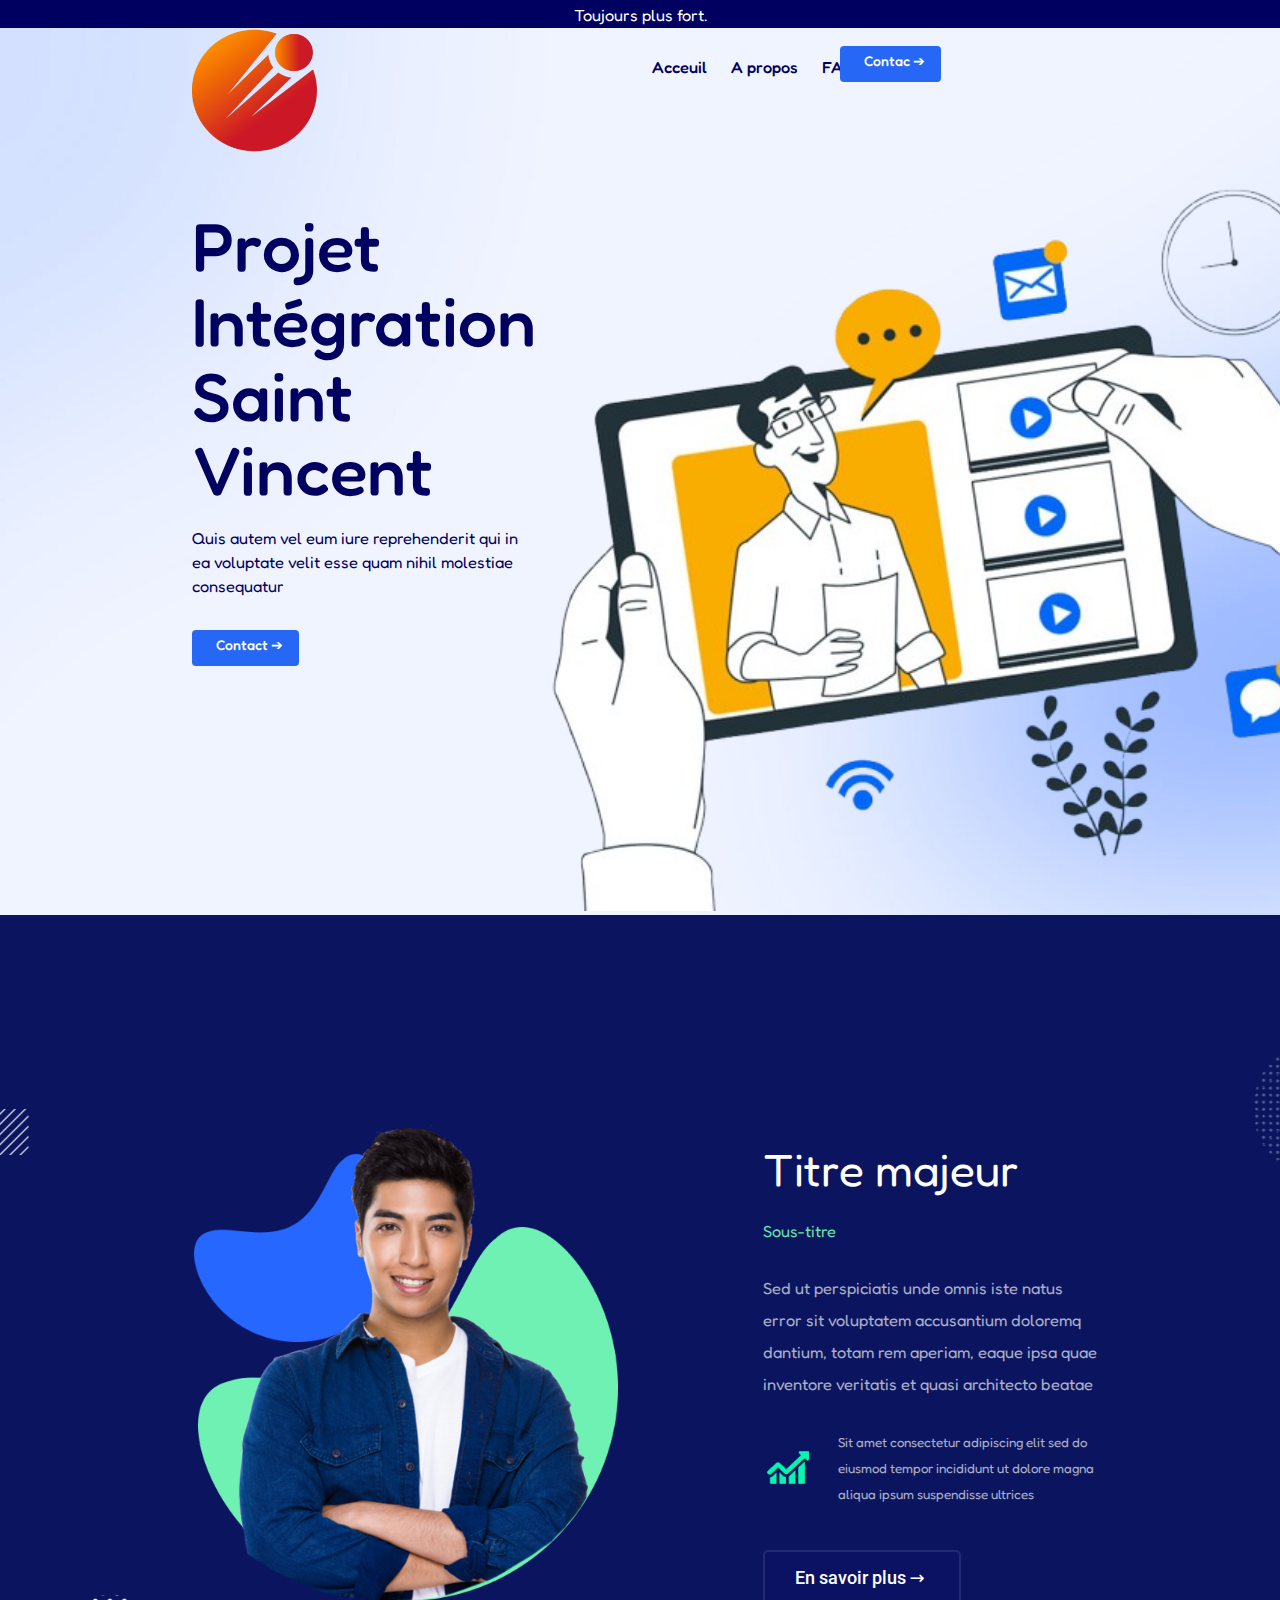
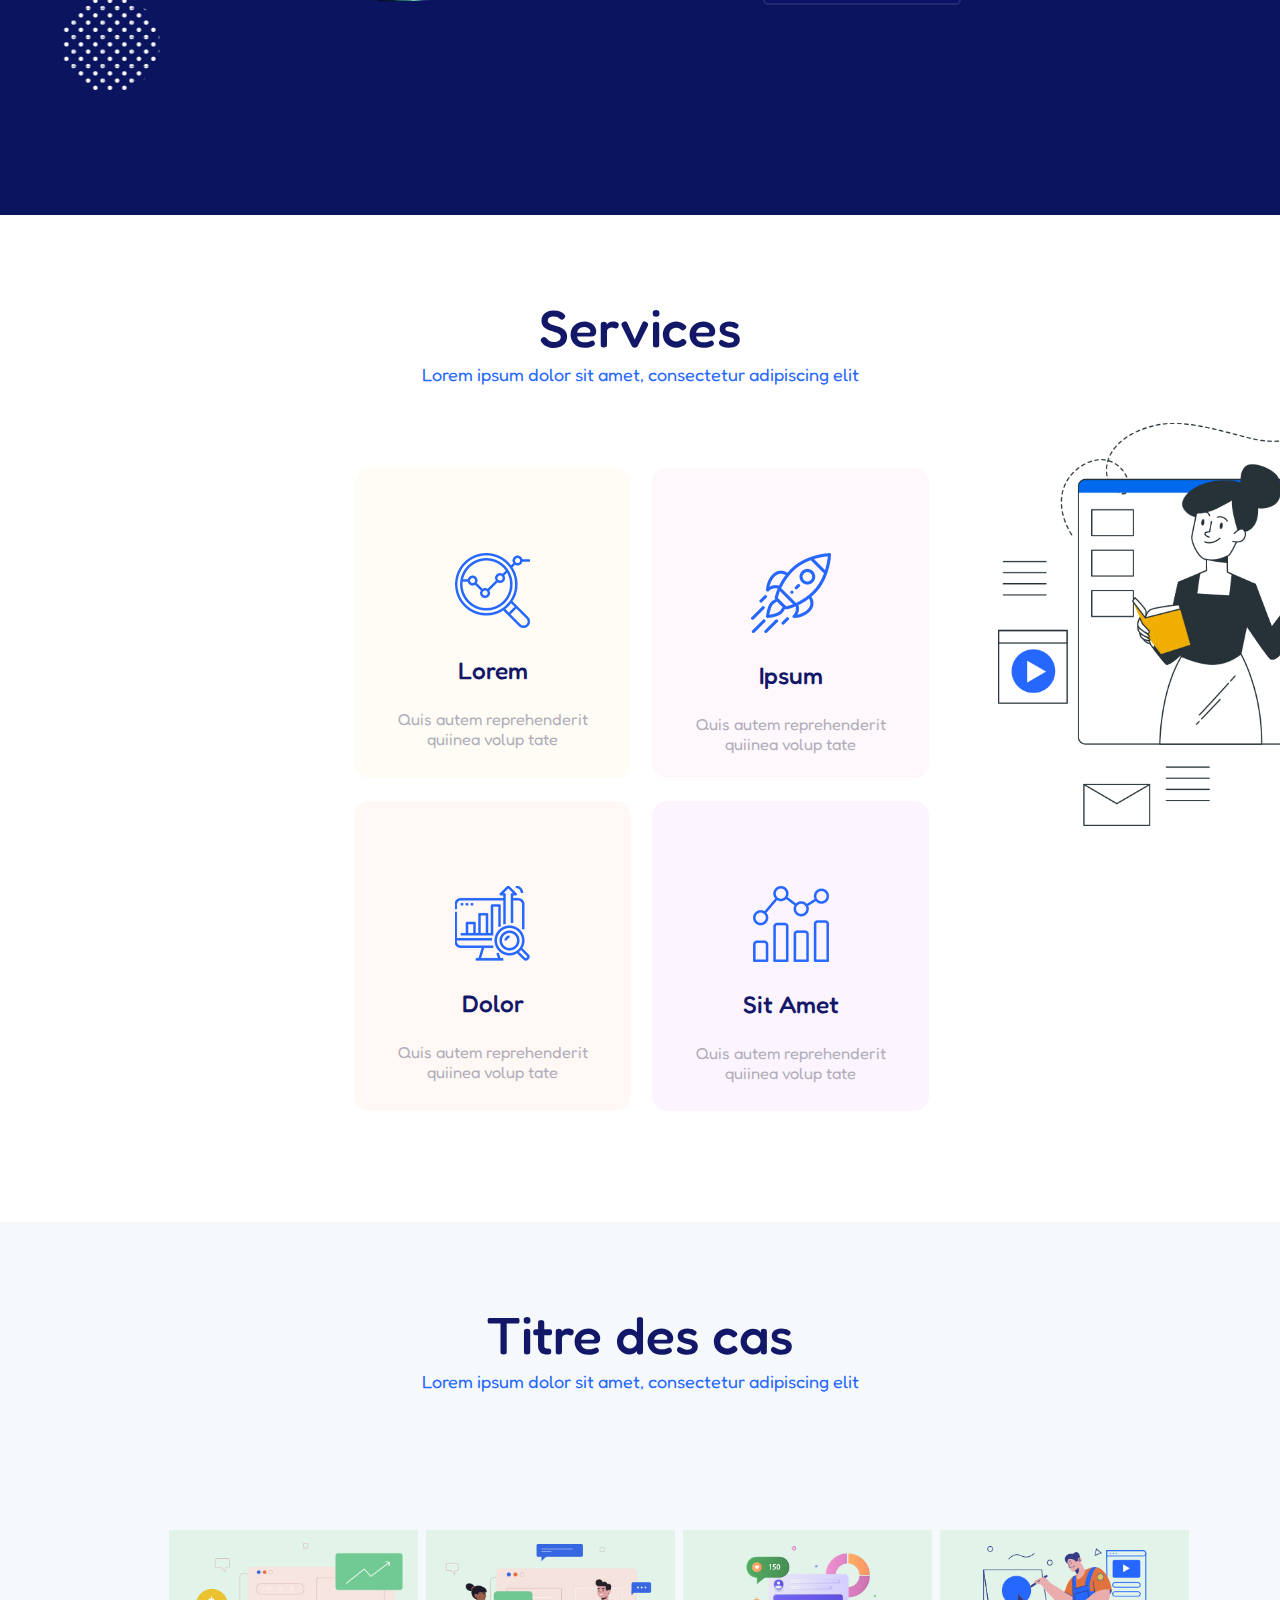
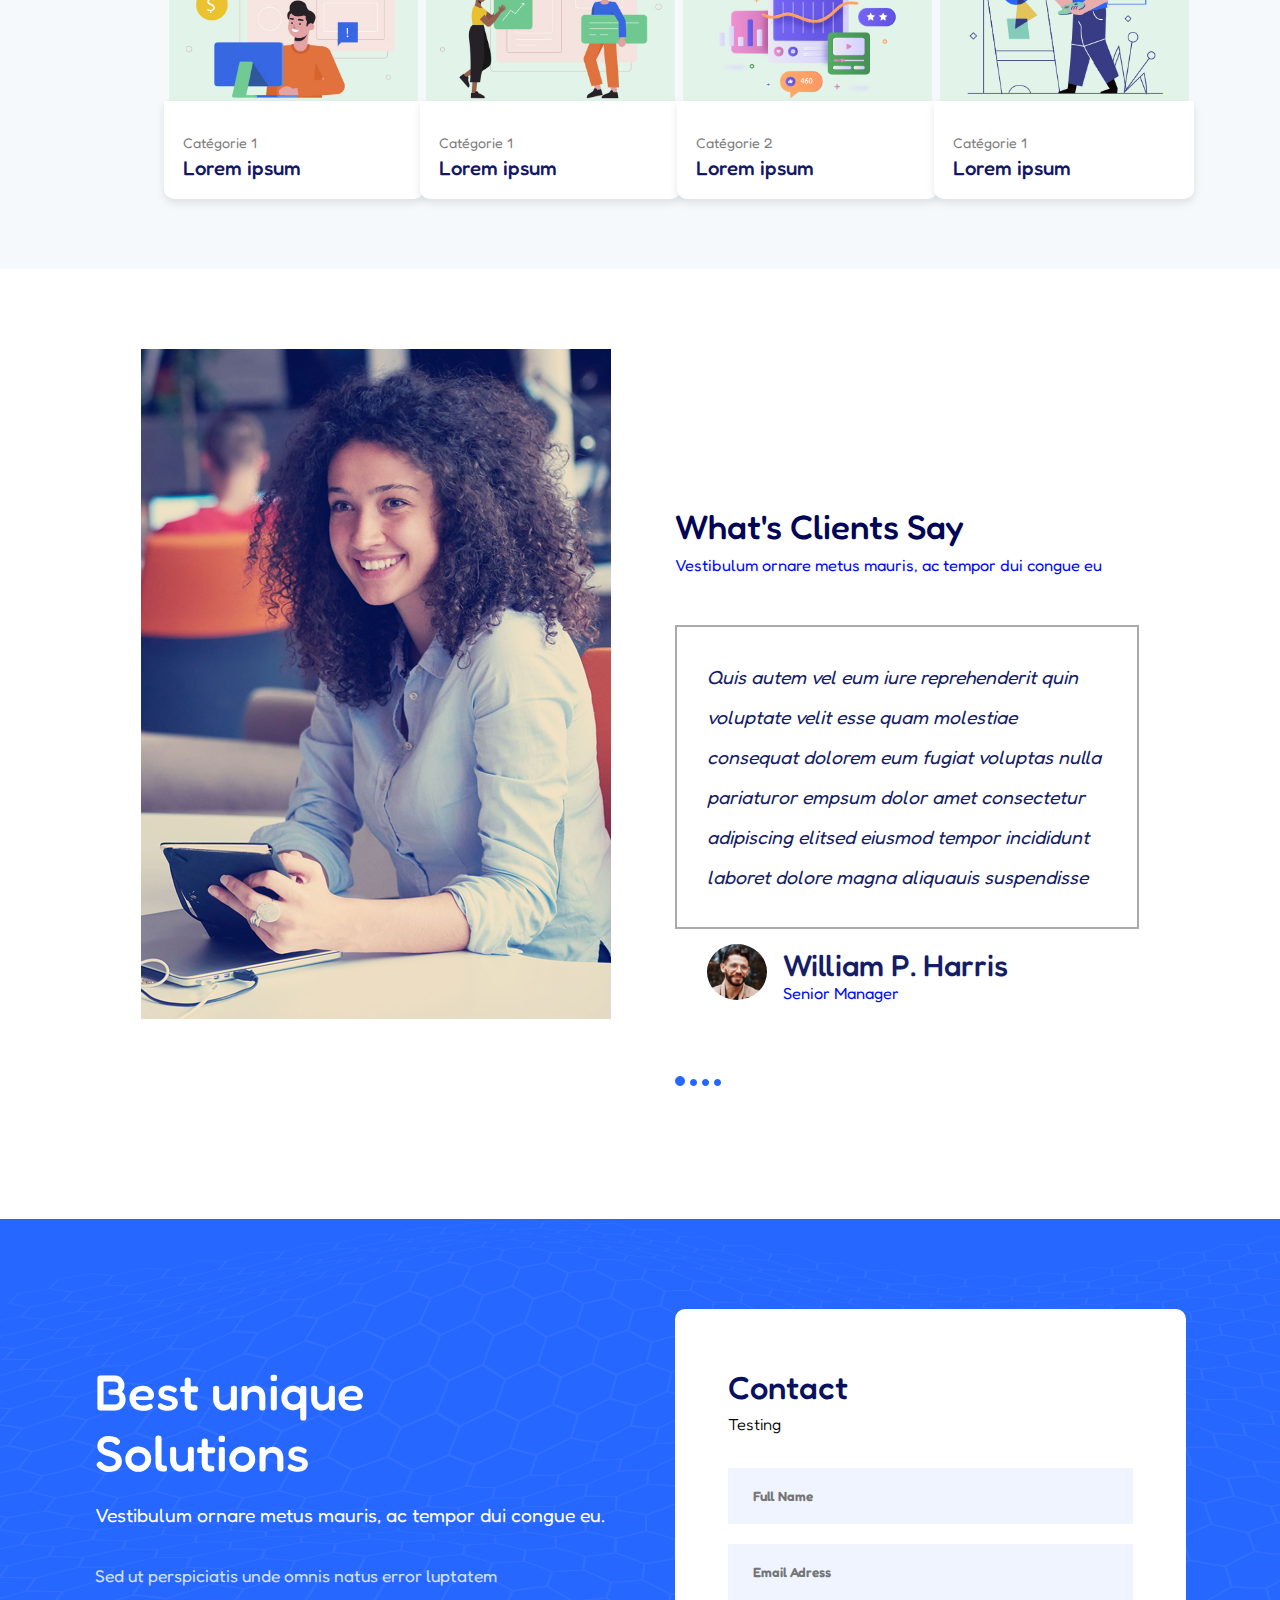
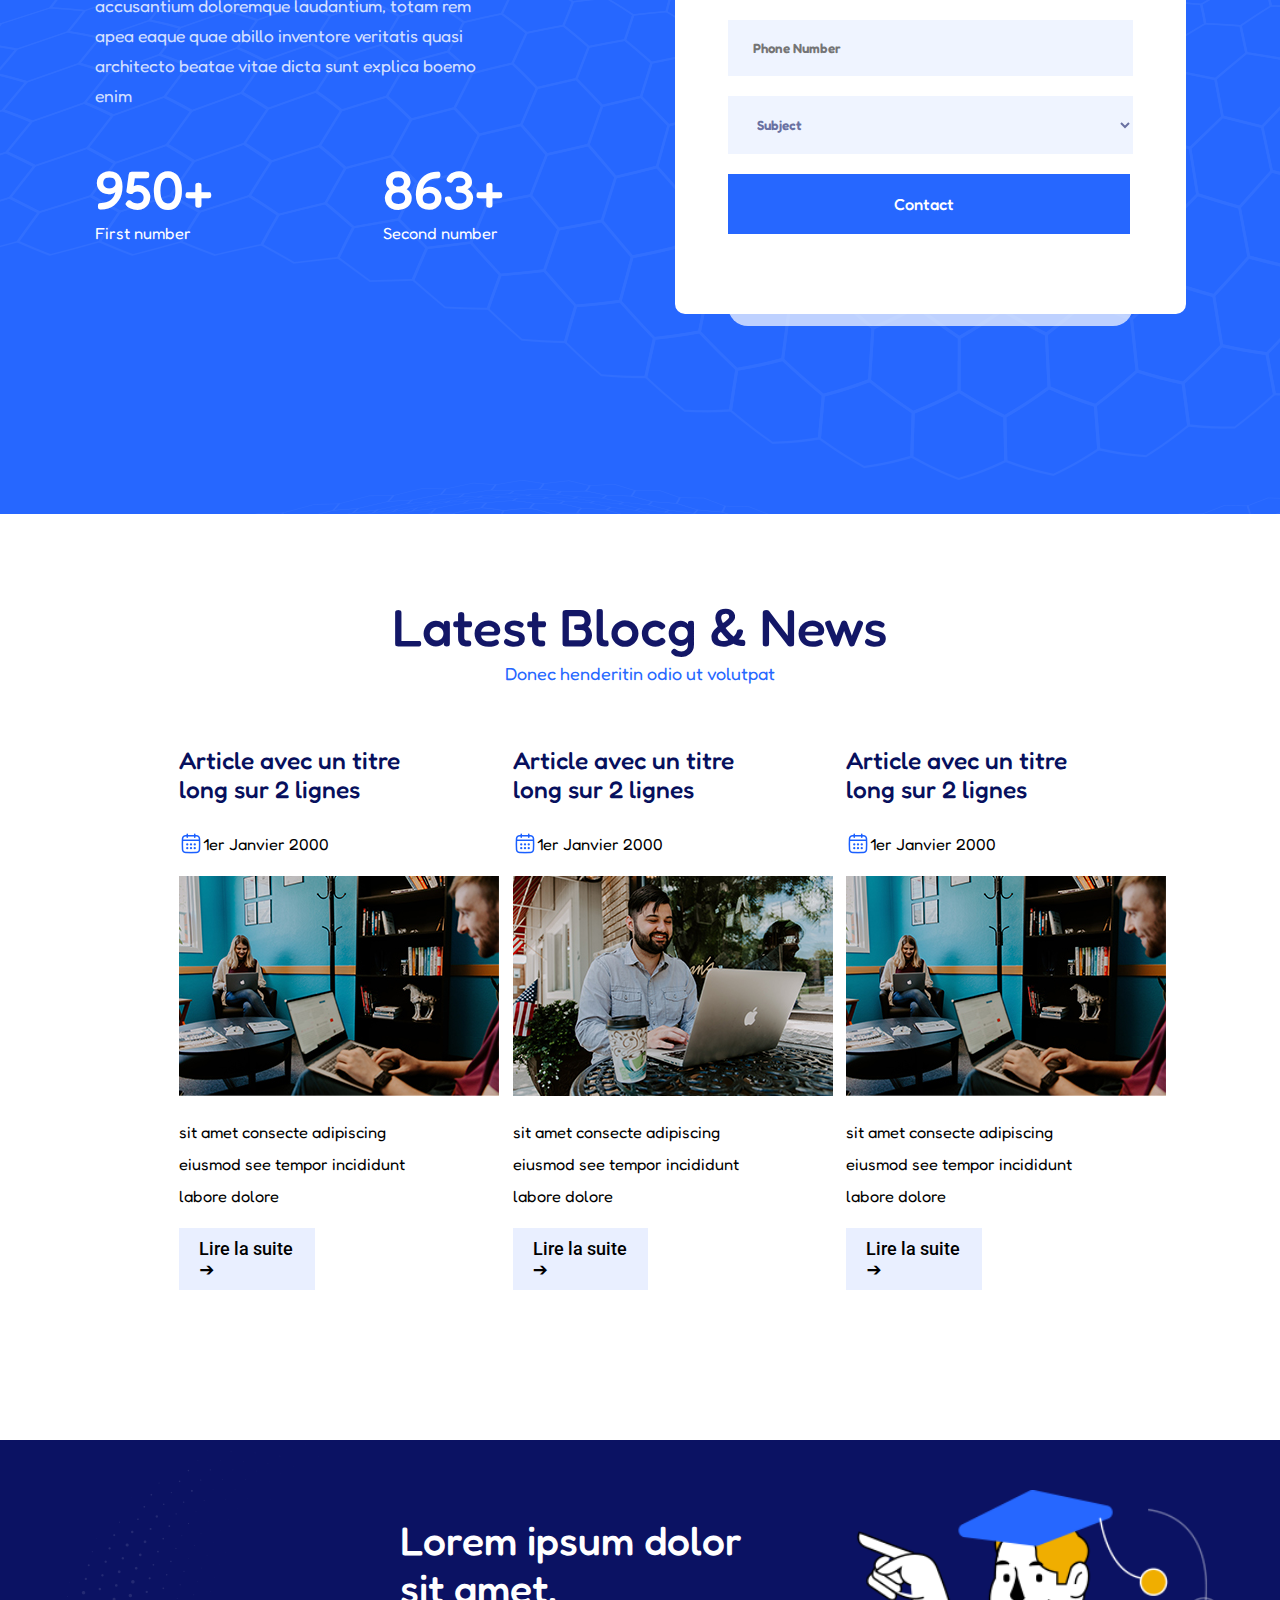
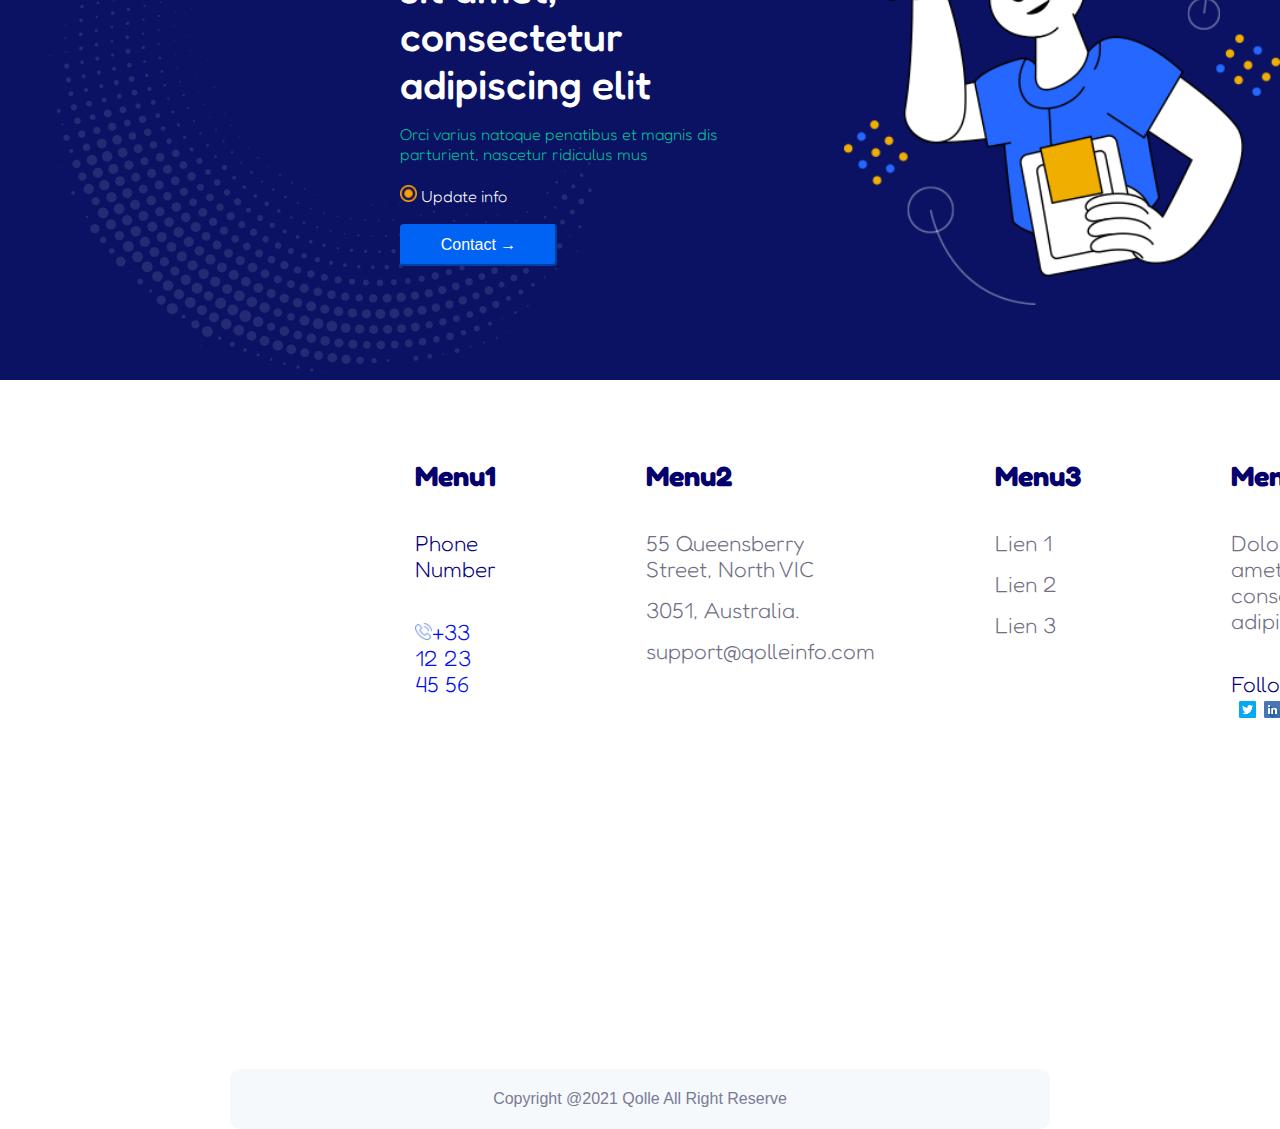
<file: BLOC FINAL ALL/index.html>
<!DOCTYPE html>
<html lang="fr">
  <head>
    <meta charset="UTF-8" />
    <meta name="viewport" content="width=device-width, initial-scale=1.0" />

    <link rel="stylesheet" href="style-all.css" />
    <link rel="stylesheet" href="style-responsive.css" />


    <link rel="preconnect" href="https://fonts.googleapis.com" />
    <link rel="preconnect" href="https://fonts.gstatic.com/" crossorigin />
    <link
      href="https://fonts.googleapis.com/css2?family=Roboto:ital,wght@0,100;0,300;0,400;0,500;0,700;0,900;1,100;1,300;1,400;1,500;1,700;1,900&display=swap"
      rel="stylesheet"
    />
    <link
      href="https://fonts.googleapis.com/css2?family=Fredoka:wght@300..700&display=swap"
      rel="stylesheet"
    />

    <title>BLOC FINAL</title>
  </head>
  <body>
    <div class="BLOC1">
      <div class="bluebar">
        <span>Toujours plus fort.</span>
      </div>
      <div class="bloc1">
        <div class="Top">
          <div class="logo2">
            <img src="logo.png" alt="" />
          </div>
          <div class="Menu">
            <a href="index.html">Acceuil</a>
            <a href="index3.html">A propos</a>
            <a href="index2.html">FAQ</a>
          </div>
          <div class="contact">
            <button>Contac ➔</button>
          </div>
          <div class="menuBoutton">
            <a href="menuBoutton.html"><img src="menu.png" alt=""></a>
          </div>
        </div>
        <div class="main2">
          <div class="text1">
            <div>
              <h1>Projet Intégration Saint Vincent</h1>
            </div>
            <div>
              <p>
                Quis autem vel eum iure reprehenderit qui in ea voluptate velit
                esse quam nihil molestiae consequatur
              </p>
            </div>
            <div>
              <button>Contact ➔</button>
            </div>
          </div>
          <div class="pic">
            <img src="Tablet-removebg-preview.png" alt="" />
          </div>
        </div>
      </div>
    </div>
    <div class="B2B2">
        <div class="leftContainer22">
          <img class="guy22" src="CutoutGuy.png" alt="" />
          <img class="shape1" src="shape-1.png" alt="" />
          <img class="shape2" src="shape-2.png" alt="" />
        </div>
        <div class="rightSide22">
          <p class="title22">Titre majeur</p>
          <p class="subtitle22">Sous-titre</p>
          <p class="paragraphRight22">
            Sed ut perspiciatis unde omnis iste natus error sit voluptatem
            accusantium doloremq dantium, totam rem aperiam, eaque ipsa quae
            inventore veritatis et quasi architecto beatae
          </p>
          <div class="bottomContent22">
            <div>
              <img
                class="imgGraph22"
                src="graph.png"
                alt="image d'un graphique"
              />
            </div>
            <p class="bottomPara22">
              Sit amet consectetur adipiscing elit sed do eiusmod tempor
              incididunt ut dolore magna aliqua ipsum suspendisse ultrices
            </p>
          </div>
          <div class="button-blue" > En savoir plus →</div>
        </div>
      </div>
    </div>
    <div class="bloc3">
      <div class="top4">
        <div class="blue4">
          <h6>Services</h6>
          <p>Lorem ipsum dolor sit amet, consectetur adipiscing elit</p>
      </div>

      <div class="main3">
        <div class="info3">
          <div class="science3">
            <div class="icon3">
              <img src="photo1.png" />
            </div>
            <p>Lorem</p>
            <span> Quis autem reprehenderit quiinea volup tate </span>
          </div>
          <div class="comp3">
            <div class="icon3">
              <img src="photo2.png" />
            </div>
            <p>Ipsum</p>
            <span> Quis autem reprehenderit quiinea volup tate </span>
          </div>
          <div class="rocket3">
            <div class="icon3">
              <img src="photo3.png" />
            </div>
            <p>Dolor</p>
            <span> Quis autem reprehenderit quiinea volup tate </span>
          </div>
          <div class="graph3">
            <div class="icon3">
              <img src="photo4.png" />
            </div>
            <p>Sit Amet</p>
            <span> Quis autem reprehenderit quiinea volup tate </span>
          </div>
        </div>
        <div class="pics3">
          <img src="service-illustration.png" width="150%" />
        </div>
      </div>
    </div>
  </div>
    <div class="bloc4">
      <div class="police4">
        <div class="top4">
          <div class="blue4">
            <h6>Titre des cas</h6>
            <p>Lorem ipsum dolor sit amet, consectetur adipiscing elit</p>
          </div>
        </div>
        <div class="carre4">
          <div class="photo4">
            <img src="portfolio-01.jpg" class="image4" />
            <div class="bord4">
              <p class="cat4">Catégorie 1</p>
              <h3>Lorem ipsum</h3>
            </div>
          </div>
          <div class="photo4">
            <img src="portfolio-02.jpg" class="image4" />
            <div class="bord4">
              <p class="cat4">Catégorie 1</p>
              <h3>Lorem ipsum</h3>
            </div>
          </div>
          <div class="photo4">
            <img src="portfolio-03.jpg" class="image4" />
            <div class="bord4">
              <p class="cat4">Catégorie 2</p>
              <h3>Lorem ipsum</h3>
            </div>
          </div>
          <div class="photo4">
            <img src="portfolio-04.jpg" class="image4" />
            <div class="bord4">
              <p class="cat4">Catégorie 1</p>
              <h3>Lorem ipsum</h3>
            </div>
          </div>
        </div>
      </div>
    </div>
    <div class="B1">
      <div class="leftB1">
        <img src="img_testimonial_Home01-PUXTFB4.jpg" alt="" />
      </div>
      <div class="rightB1">
        <h2>What's Clients Say</h2>
        <p>Vestibulum ornare metus mauris, ac tempor dui congue eu</p>
        <span
          >Quis autem vel eum iure reprehenderit quin voluptate velit esse quam
          molestiae consequat dolorem eum fugiat voluptas nulla pariaturor
          empsum dolor amet consectetur adipiscing elitsed eiusmod tempor
          incididunt laboret dolore magna aliquauis suspendisse</span
        >
        <div class="imgB1">
          <img src="img_testimonial_Home01-Q3CTTNK.jpg" alt="" />
          <p><b class="fontB1">William P. Harris</b>Senior Manager</p>
        </div>
        <div class="buttonBlueB1">
          <div class="b1"><img src="circular-shape.png" alt="" /></div>
          <div class="b2"><img src="circular-shape.png" alt="" /></div>
          <div class="b2"><img src="circular-shape.png" alt="" /></div>
          <div class="b2"><img src="circular-shape.png" alt="" /></div>
        </div>
      </div>
    </div>
    <div class="blocB2">
      <div class="rightB2">
        <div class="txtRB2">
          <h2>Best unique Solutions</h2>
          <p>Vestibulum ornare metus mauris, ac tempor dui congue eu.</p>
          <span
            >Sed ut perspiciatis unde omnis natus error luptatem accusantium
            doloremque laudantium, totam rem apea eaque quae abillo inventore
            veritatis quasi architecto beatae vitae dicta sunt explica boemo
            enim
          </span>
        </div>
        <div class="intRB2">
          <div class="int1RB2">
            <h2>950+</h2>
            <h4>First number</h4>
          </div>
          <div class="int2RB2">
            <h2>863+</h2>
            <h4>Second number</h4>
          </div>
        </div>
      </div>
      <div class="leftB2">
        <div class="txtLB2">
          <h2>Contact</h2>
          <p>Testing</p>

          <input type="text" placeholder="Full Name" class="cadre1" />
          <input type="email" placeholder="Email Adress" class="cadre2" />
          <input type="tel" placeholder="Phone Number" class="cadre3" />
          <select>
            <option value="" class="cadre4">Subject</option>
          </select>
        </div>
        <div class="cadre5">Contact</div>
        <div class="bottomB2"></div>
      </div>
    </div>
    <div class="blocB3">
      <div class="top4">
          <div class="blue4">
            <h6>Latest Blocg & News</h6>
            <p>Donec henderitin odio ut volutpat</p>
          </div>
        </div>
      </div>
      <div class="bottomB3">
        <div class="leftB3">
          <h3>Article avec un titre long sur 2 lignes</h3>
          <p><img src="calendar.png" /> 1er Janvier 2000</p>
          <img src="blog-01.jpg" />
          <p>
            sit amet consecte adipiscing eiusmod see tempor incididunt labore
            dolore
          </p>
          <div class="btnB3">Lire la suite ➔</div>
        </div>

        <div class="middleB3">
          <h3>Article avec un titre long sur 2 lignes</h3>
          <p><img src="calendar.png" /> 1er Janvier 2000</p>
          <img src="blog-02.jpg" />
          <p>
            sit amet consecte adipiscing eiusmod see tempor incididunt labore
            dolore
          </p>
          <div class="btnB3">Lire la suite ➔</div>
        </div>

        <div class="rightB3">
          <h3>Article avec un titre long sur 2 lignes</h3>
          <p><img src="calendar.png" /> 1er Janvier 2000</p>
          <img src="blog-01.jpg" />
          <p>
            sit amet consecte adipiscing eiusmod see tempor incididunt labore
            dolore
          </p>
          <div class="btnB3">Lire la suite ➔</div>
        </div>
      </div>
    </div>
    <div class="bloc5">
      <section>
        <div class="top5">
          <div class="topTexte5">
            <h1>Lorem ipsum dolor sit amet, consectetur adipiscing elit</h1>
            <p>
              Orci varius natoque penatibus et magnis dis parturient, nascetur
              ridiculus mus
            </p>
            <span><img src="button.png" /> Update info</span>
            <button>Contact →</button>
          </div>
          <div class="pics15">
            <img src="img-seo.png" />
          </div>
        </div>
        <div class="bottom5">
          <div class="menu15">
            <h4>Menu1</h4>
            <span>Phone Number</span>
            <p><img src="phone-call (1).png" />+33 12 23 45 56</p>
          </div>
          <div class="menu25">
            <h4>Menu2</h4>
            <span>55 Queensberry Street, North VIC</span>
            <span>3051, Australia.</span>
            <span>support@qolleinfo.com</span>
          </div>
          <div class="menu35">
            <h4>Menu3</h4>
            <span>Lien 1</span>
            <span>Lien 2</span>
            <span>Lien 3</span>
          </div>
          <div class="menu45">
            <h4>Menu4</h4>
            <span>Dolor sit amet consectetur adipiscing</span>
            <p>
              Follow
              <a href="https://www.facebook.com/?locale=fr_FR"
                ><img src="facebook.png" class="facebook5"
              /></a>
              <a href="https://x.com/?lang=fr"
                ><img src="twitter.png" class="twitter5" /></a
              ><a href="https://fr.linkedin.com/"
                ><img src="linkedin.png" class="linkedin5"
              /></a>
              <a href="https://www.behance.net/"
                ><img src="behance.png" class="behance5"
              /></a>
            </p>
          </div>
        </div>
        <div class="copy">
          <div class="droit-auteur">
            <p class="copyright">Copyright @2021 Qolle All Right Reserve</p>
          </div>
        </div>
      </section>
    </div>
  </body>
</html>
</file>
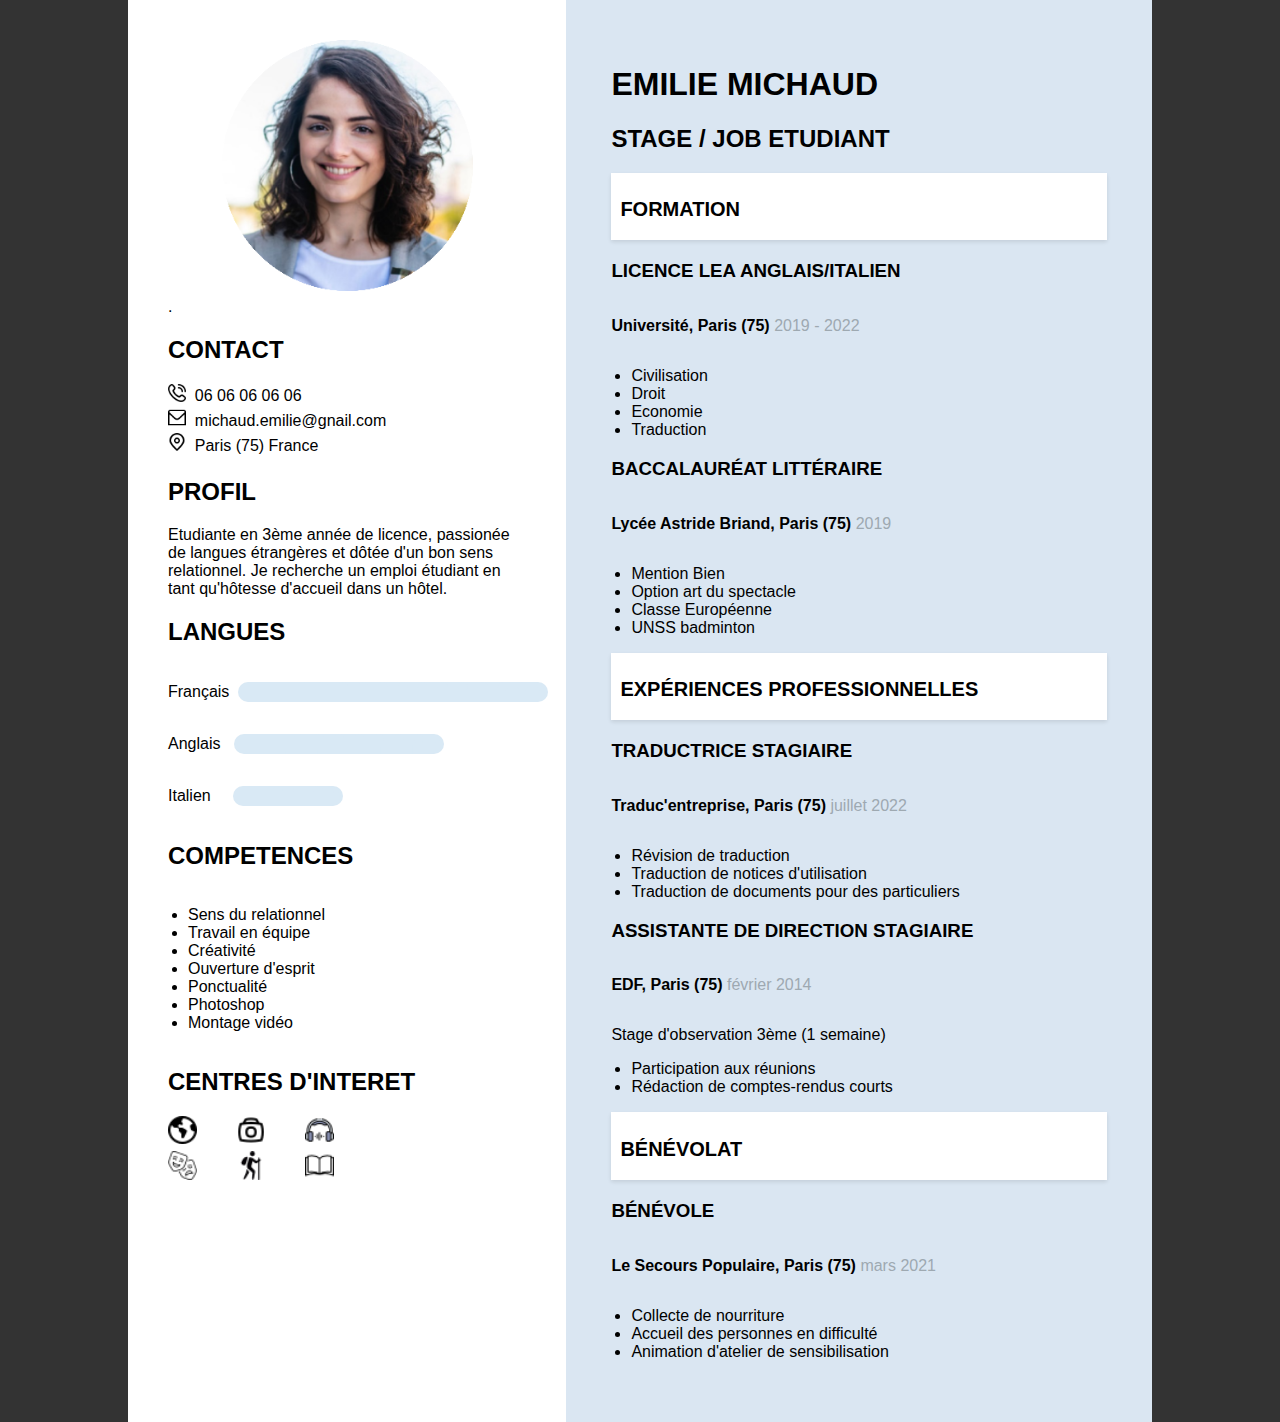
<file: cv/index.html>
<!DOCTYPE html>
<html lang="fr">

<head>
    <meta charset="UTF-8">
    <meta name="viewport" content="width=device-width, initial-scale=1">
    <link rel="stylesheet" type="text/css" href="style.css">
    <title>cv</title>
</head>

<body>

    <div class="police">
        <div class="container">
            <!-- Section gauche -->

            <div class="left-section">
                <div class="photo"><img src="EMILIE_CV.png" alt="Photo d'Émilie Michaud"></div>.
                <div>
                    <h2>CONTACT</h2>
                </div>
                <div class="contact">
                    <img src="phone-call.png" alt="Icône téléphone" class="icon">
                    <span class="contact">&nbsp 06 06 06 06 06</span>
                </div>
                <div class="contact">
                    <img src="enveloppe.png" alt="Icône enveloppe" class="icon">
                    <span class="contact">&nbsp michaud.emilie@gnail.com</span>
                </div>
                <div class="contact">
                    <img src="marker_2.png" alt="Icône marqueur" class="icon">
                    <span class="contact">&nbsp Paris (75) France</span>
                </div>

                <div>
                    <h2>PROFIL</h2>
                    <span>Etudiante en 3ème année de licence, passionée de langues étrangères et dôtée d'un bon
                        sens relationnel. Je recherche un emploi étudiant en tant qu'hôtesse d'accueil dans un hôtel.
                    </span>
                </div>
                <div>
                    <h2>LANGUES</h2>
                </div>
                <div class="langues">
                    <span>Français</span>
                    &nbsp;&nbsp;
                    <p class="element1"></p>
                </div>
                <div class="langues">
                    <span>Anglais</span>
                    &nbsp;&nbsp;&nbsp;
                    <p class="element2"></p>
                </div>
                <div class="langues">
                    <span>Italien</span>
                    &nbsp;&nbsp;&nbsp;&nbsp;&nbsp;
                    <p class="element3"></p>
                </div>
                <div>
                    <h2>COMPETENCES</h2>
                </div>
                <div class="liste">
                    <ul>
                        <li>Sens du relationnel</li>
                        <li>Travail en équipe</li>
                        <li>Créativité</li>
                        <li>Ouverture d'esprit</li>
                        <li>Ponctualité</li>
                        <li>Photoshop</li>
                        <li>Montage vidéo</li>
                    </ul>
                </div>
                <div>
                    <h2>CENTRES D'INTERET</h2>
                </div>
                <div class="interet">
                    <img src="earth-americas.png" alt="Icône terre" class="icon2">
                    &nbsp;&nbsp;&nbsp;&nbsp;&nbsp;&nbsp;&nbsp;&nbsp;&nbsp;
                    <img src="camera.png" alt="Icône APN" class="icon2">
                    &nbsp;&nbsp;&nbsp;&nbsp;&nbsp;&nbsp;&nbsp;&nbsp;&nbsp;
                    <img src="streaming.png" alt="Icône casque" class="icon2">
                </div>
                <div class="interet">
                    <img src="theatre.png" alt="Icône masque" class="icon2">
                    &nbsp;&nbsp;&nbsp;&nbsp;&nbsp;&nbsp;&nbsp;&nbsp;&nbsp;
                    <img src="man-with-bag-and-walking-stick.png" alt="Icône rando" class="icon2">
                    &nbsp;&nbsp;&nbsp;&nbsp;&nbsp;&nbsp;&nbsp;&nbsp;&nbsp;
                    <img src="book.png" alt="Icône livre" class="icon2">
                </div>
            </div>

            <!-- Section droite -->
            <div class="right-section">
                <h1>EMILIE MICHAUD</h1>
                <h2>STAGE / JOB ETUDIANT</h2>
                <div class="box">
                    <h2 class="section-title">FORMATION</h2>
                </div>
                <h3>LICENCE LEA ANGLAIS/ITALIEN</h3>
                <div class="sous-titre">
                    <p><b>Université, Paris (75)</b></p>
                    &nbsp;
                    <span class="date">2019 - 2022</span>
                </div>
                <div class="liste">
                    <ul>
                        <li>Civilisation</li>
                        <li>Droit</li>
                        <li>Economie</li>
                        <li>Traduction</li>
                    </ul>
                </div>
                <h3>BACCALAURÉAT LITTÉRAIRE</h3>
                <div class="sous-titre">
                    <p><b>Lycée Astride Briand, Paris (75)</b></p>
                    &nbsp;
                    <span class="date">2019</span>
                </div>
                <div class="liste">
                    <ul>
                        <li>Mention Bien</li>
                        <li>Option art du spectacle</li>
                        <li>Classe Européenne</li>
                        <li>UNSS badminton</li>
                    </ul>
                </div>
                <div class="box">
                    <h2 class="section-title">EXPÉRIENCES PROFESSIONNELLES</h2>
                </div>
                <h3>TRADUCTRICE STAGIAIRE</h3>
                <div class="sous-titre">
                    <p><b>Traduc'entreprise, Paris (75)</b></p>
                    &nbsp;
                    <span class="date">juillet 2022</span>
                </div>
                <div class="liste">
                    <ul>
                        <li>Révision de traduction</li>
                        <li>Traduction de notices d'utilisation</li>
                        <li>Traduction de documents pour des particuliers</li>
                    </ul>
                </div>
                <h3>ASSISTANTE DE DIRECTION STAGIAIRE</h3>
                <div class="sous-titre">
                    <p><b>EDF, Paris (75)</b></p>
                    &nbsp;
                    <span class="date">février 2014</span>
                </div>
                <p>Stage d'observation 3ème (1 semaine)</p>
                <div class="liste">
                    <ul>
                        <li>Participation aux réunions</li>
                        <li>Rédaction de comptes-rendus courts</li>
                    </ul>
                </div>
                <div class="box">
                    <h2 class="section-title">BÉNÉVOLAT</h2>
                </div>
                <h3>BÉNÉVOLE</h3>
                <div class="sous-titre">
                    <p><b>Le Secours Populaire, Paris (75)</b></p>
                    &nbsp;
                    <span class="date">mars 2021</span>
                </div>
                <div class="liste">
                    <ul>
                        <li>Collecte de nourriture</li>
                        <li>Accueil des personnes en difficulté</li>
                        <li>Animation d'atelier de sensibilisation</li>
                    </ul>
                </div>
            </div>
        </div>
    </div>
</body>

</html>
</file>
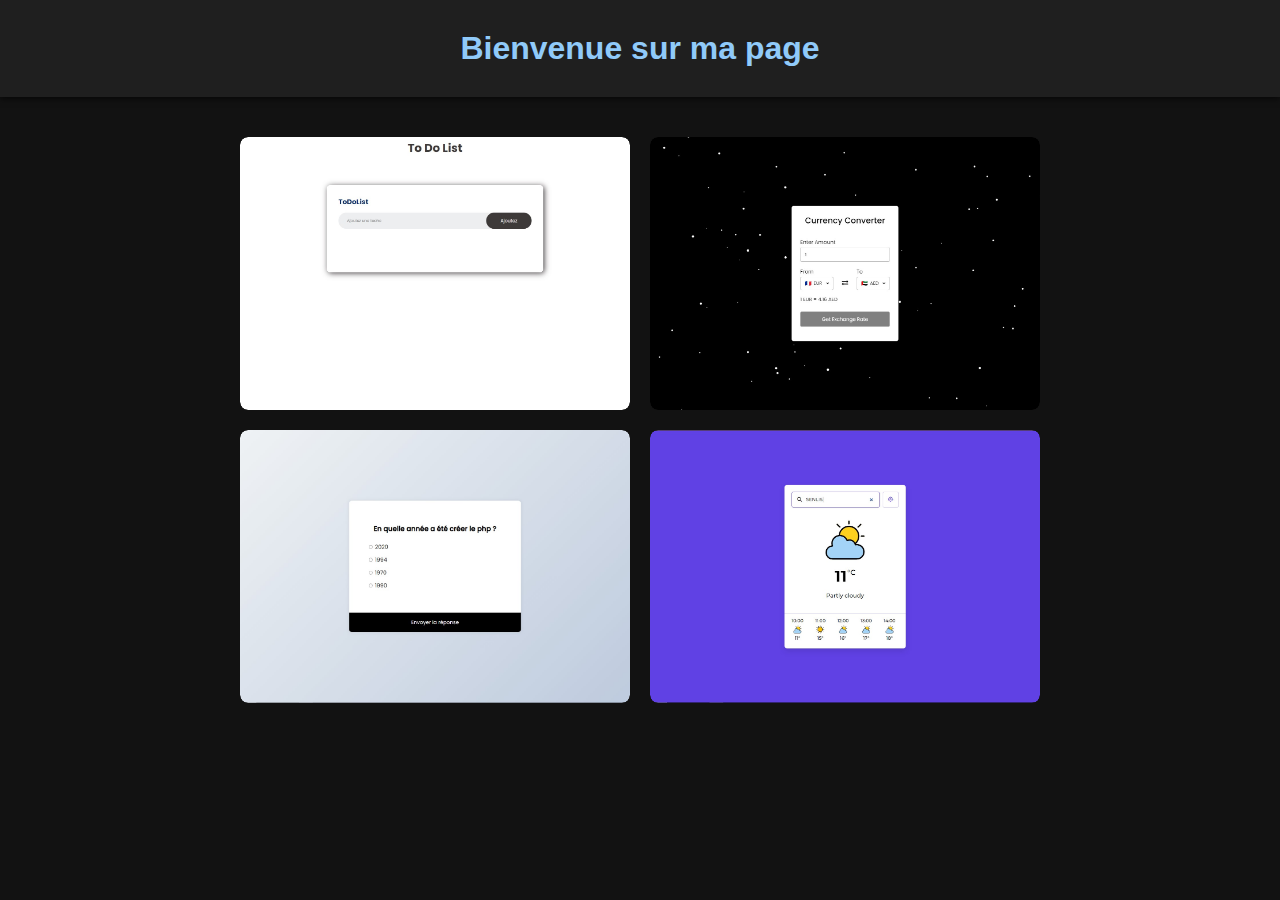
<file: projet-JS/index.html>
<!DOCTYPE html>
<html lang="fr">
  <head>
    <meta charset="UTF-8" />
    <meta name="viewport" content="width=device-width, initial-scale=1.0" />
    <title>Page présentation mini projets JS</title>
    <link rel="stylesheet" href="style.css" />
  </head>
  <body>
    <header>
      <h1>Bienvenue sur ma page</h1>
    </header>

    <div class="container">
      <div class="card">
        <div class="image-box">
          <img src="tdl.jpg" alt="" />
        </div>
        <div class="content">
          <h2>Page 1</h2>
          <p>Voici une ToDoList.</p>
        </div>
        <a href="ToDoList/index.html">Voir plus →</a>
      </div>

      <div class="card">
        <div class="image-box">
          <img src="convertissor.jpg" alt="" />
        </div>
        <div class="content">
          <h2>Page 2</h2>
          <p>Un convertisseur de devises.</p>
        </div>
        <a href="convertisseur/index.html">Voir plus →</a>
      </div>

      <div class="card">
        <div class="image-box">
          <img src="quizz.jpg" alt="" />
        </div>
        <div class="content">
          <h2>Page 3</h2>
          <p>Voici un QCM JS.</p>
        </div>
        <a href="QCM-js/accueil.html">Voir plus →</a>
      </div>

      <div class="card">
        <div class="image-box">
          <img src="meteo.jpg" alt="" />
        </div>
        <div class="content">
          <h2>Page 4</h2>
          <p>Un site pour la météo en JS.</p>
        </div>
        <a href="Meteo/index.html">Voir plus →</a>
      </div>
    </div>
  </body>
</html>
</file>
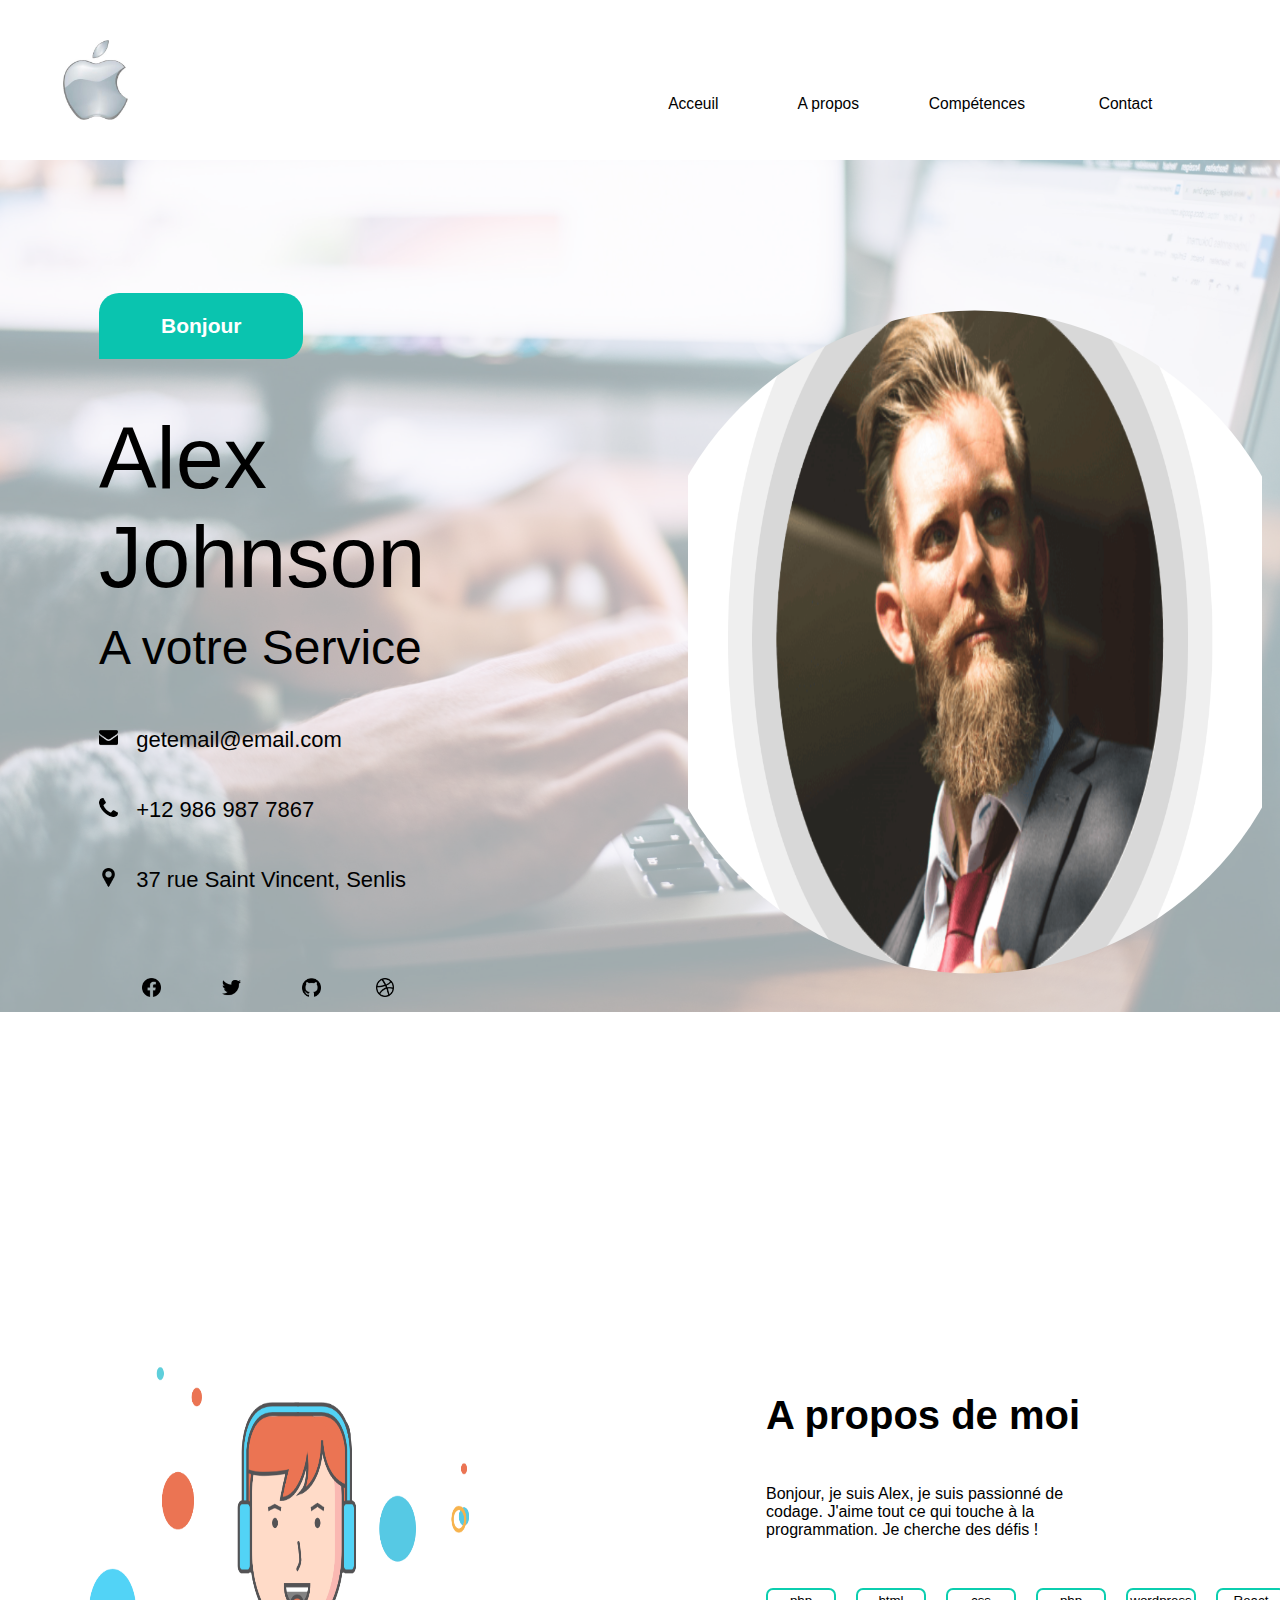
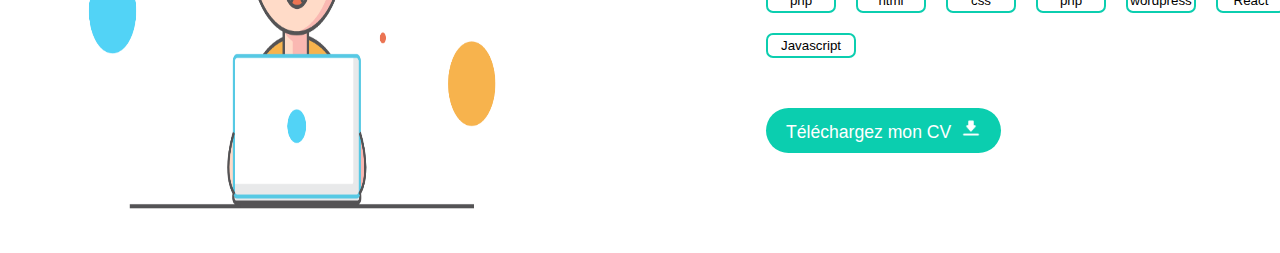
<file: SITE N1/index.html>
<!DOCTYPE html>
<html lang="fr">
  <head>
    <meta charset="UTF-8" />
    <meta name="viewport" content="width=device-width, initial-scale=1" />
    <link rel="stylesheet" type="text/css" href="style.css" />
    <title>projet nb 1</title>
  </head>
  <body>
    <div class="container">
      <div class="top">
        <div class="logo">
          <img src="img/logo-apple.jpg" height="80" />
        </div>
        <div class="description">
          <div class="button1">
            <button class="btn-hover">Acceuil</button>
            <button>A propos</button>
            <button>Compétences</button>
            <button>Contact</button>
          </div>
        </div>
      </div>

      <div class="middle">
        <div class="back">
          <img
            src="img/glenn-carstens-peters-npxXWgQ33ZQ-unsplash.jpg"
            alt=""
          />
        </div>
        <div class="element1">
          <div class="bonjour">
            <button>Bonjour</button>
          </div>
          <div class="AlexJ">Alex Johnson</div>
          <div class="Service">A votre Service</div>
          <p>
            <img src="img/MAIL.png" class="img" /> &NonBreakingSpace;
            getemail@email.com
          </p>
          <p>
            <img src="img/TEL.png" class="img" /> &NonBreakingSpace; +12 986 987
            7867
          </p>
          <p>
            <img src="img/LOCA.png" class="img" /> &NonBreakingSpace; 37 rue
            Saint Vincent, Senlis
          </p>
          <div class="LOGOAPP">
            <p>
              &NonBreakingSpace; &NonBreakingSpace;&NonBreakingSpace;
              &NonBreakingSpace;
              <img src="img/FACEBOOK.png" class="img" /> &NonBreakingSpace;
              &NonBreakingSpace; &NonBreakingSpace;&NonBreakingSpace;
              &NonBreakingSpace;
              <img src="img/TWITER.png" class="img" /> &NonBreakingSpace;
              &NonBreakingSpace; &NonBreakingSpace;&NonBreakingSpace;
              &NonBreakingSpace;
              <img src="img/GITLAB.png" class="img" />&NonBreakingSpace;
              &NonBreakingSpace; &NonBreakingSpace;&NonBreakingSpace;
              &NonBreakingSpace;
              <img src="img/DERNIERE_ICONE.png" class="img" />
            </p>
          </div>
        </div>
        <div class="hero">
          <img src="img/hero-1.png" />
        </div>
      </div>

      <div class="bottom">
        <div class="downimg">
          <img src="img/ab-img-1.png" />
        </div>
        <div class="text">
          <h2>A propos de moi</h2>
          <p>
            Bonjour, je suis Alex, je suis passionné de codage. J'aime tout ce
            qui touche à la programmation. Je cherche des défis !
          </p>
          <div class="button2">
            <button>php</button>
            <button>html</button>
            <button>css</button>
            <button>php</button>
            <button>wordpress</button>
            <button>React</button>
          </div>
          <div class="button2bis">
            <button>Javascript</button>
          </div>
          <div class="cvbtn">
            <button>
              Téléchargez mon CV &NonBreakingSpace;<img
                src="img/DOWNLOAD3.png"
                height="20"
              />
            </button>
          </div>
        </div>
      </div>
    </div>
  </body>
</html>
</file>
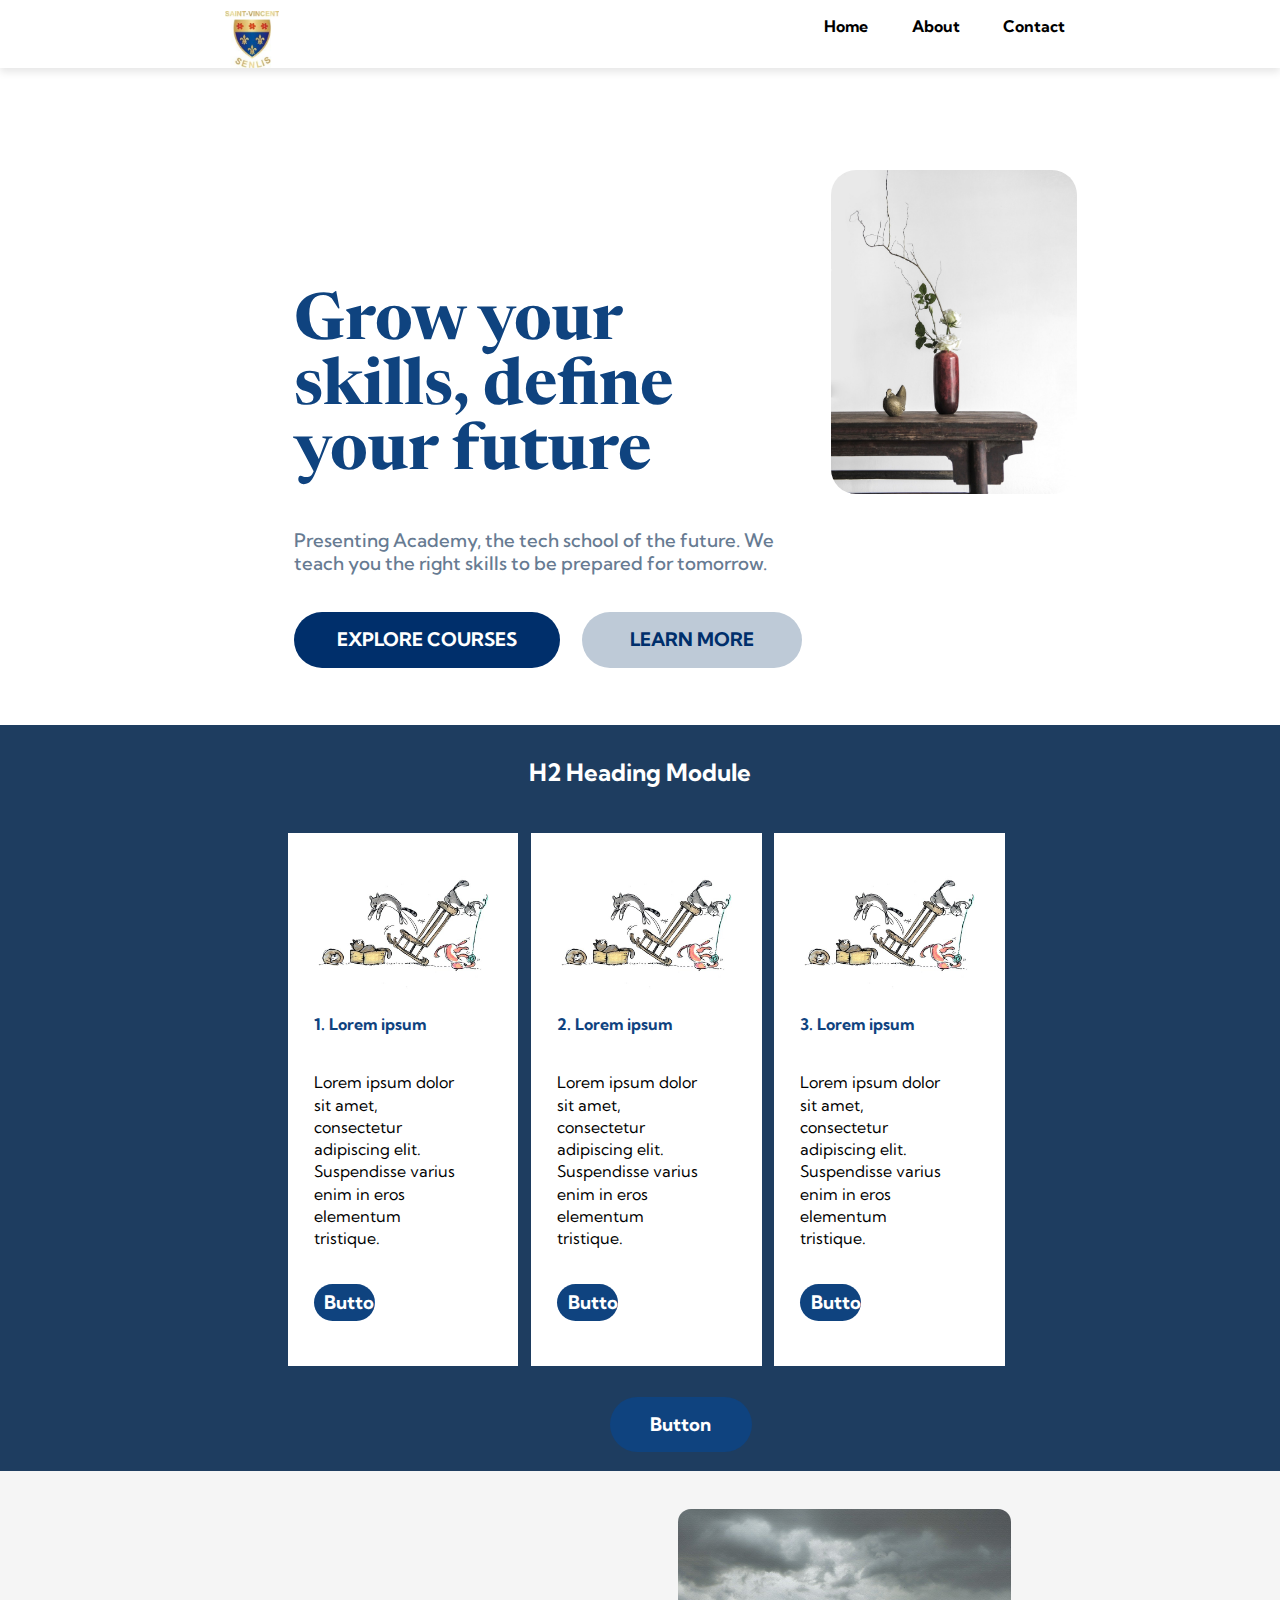
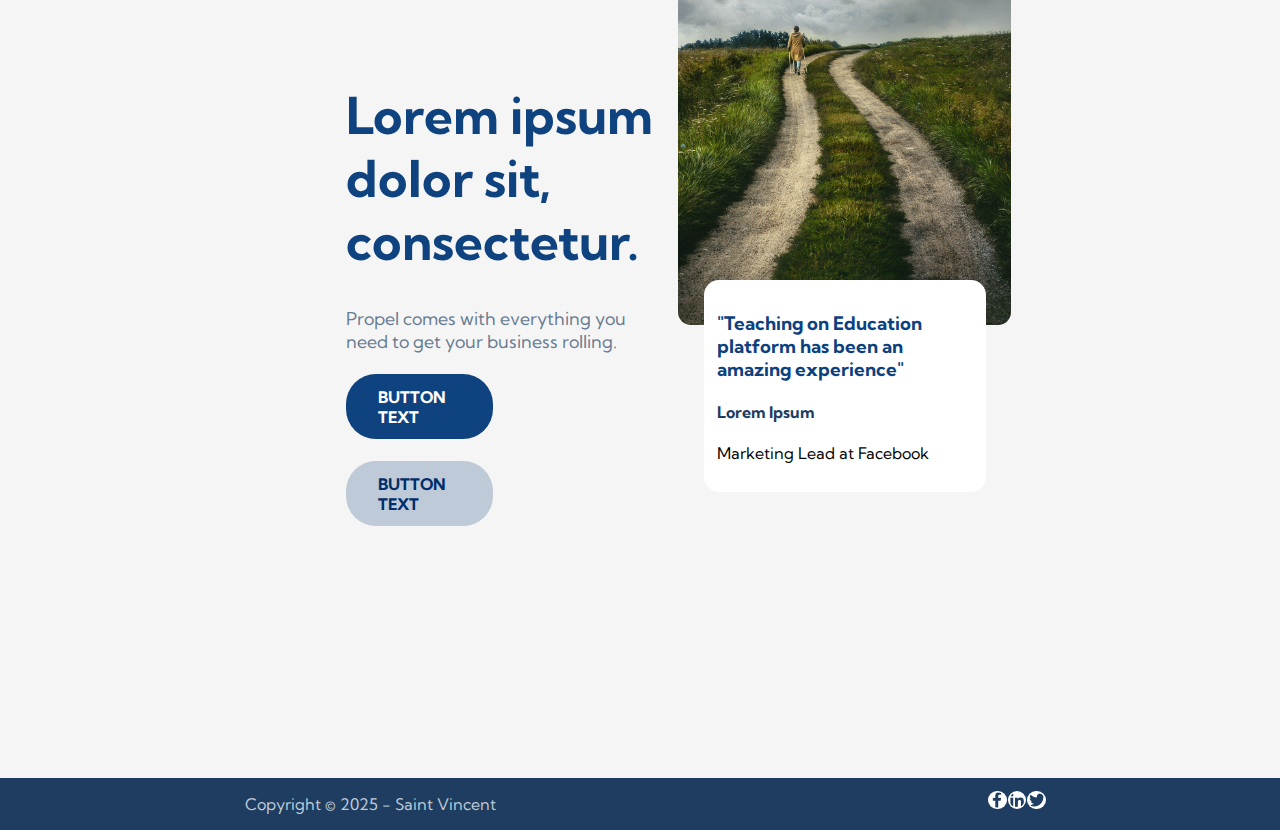
<file: SITE POC/index.html>
<!DOCTYPE html>
<html lang="en">
  <head>
    <meta charset="UTF-8" />
    <meta name="viewport" content="width=device-width, initial-scale=1.0" />
    <link rel="stylesheet" href="style.css" />
    <link rel="preconnect" href="https://fonts.googleapis.com" />
    <link rel="preconnect" href="https://fonts.gstatic.com" crossorigin />
    <link
      href="https://fonts.googleapis.com/css2?family=Newsreader:wght@100;400;700&family=Kumbh+Sans:wght@100;400;700&display=swap"
      rel="stylesheet"
    />
    <title>POC</title>
  </head>
  <body>
    <div class="header">
      <div class="logoH">
        <img src="img/logo-saint-vincent-senlis.jpg" alt="" />
      </div>
      <div class="btnH">
        <p>Home</p>
        <p>About</p>
        <p>Contact</p>
      </div>
    </div>
    <div class="bloc1">
      <div class="leftB1">
        <h1>Grow your skills, define your future</h1>
        <p>
          Presenting Academy, the tech school of the future. We teach you the
          right skills to be prepared for tomorrow.
        </p>
        <div class="btnB1">
          <h3 class="btn1B1">EXPLORE COURSES</h3>
          <h3 class="btn2B1">LEARN MORE</h3>
        </div>
      </div>
      <div class="rightB1">
        <img src="img/skills.jpg" alt="" />
      </div>
    </div>
    <div class="bloc2">
      <div class="topB2">
        <h2>H2 Heading Module</h2>
      </div>
      <div class="middB2">
        <div class="white">
          <img src="img/cats.jpg" alt="" />
          <h4>1. Lorem ipsum</h4>
          <p>
            Lorem ipsum dolor sit amet, consectetur adipiscing elit. Suspendisse
            varius enim in eros elementum tristique.
          </p>
          <div><h3 class="btnB2">Button</h3></div>
        </div>
        <div class="white">
          <img src="img/cats.jpg" alt="" />
          <h4>2. Lorem ipsum</h4>
          <p>
            Lorem ipsum dolor sit amet, consectetur adipiscing elit. Suspendisse
            varius enim in eros elementum tristique.
          </p>
          <div><h3 class="btnB2">Button</h3></div>
        </div>
        <div class="white">
          <img src="img/cats.jpg" alt="" />
          <h4>3. Lorem ipsum</h4>
          <p>
            Lorem ipsum dolor sit amet, consectetur adipiscing elit. Suspendisse
            varius enim in eros elementum tristique.
          </p>
          <div><h3 class="btnB2">Button</h3></div>
        </div>
      </div>
      <div class="bottB2">
        <div><h3 class="btn2B2">Button</h3></div>
      </div>
    </div>
    <div class="bloc3">
      <div class="leftB3">
        <h1>Lorem ipsum dolor sit, consectetur.</h1>
        <p>
          Propel comes with everything you need to get your business rolling.
        </p>
        <h4 class="btnB3">BUTTON TEXT</h4>
        <h4 class="btn2B3">BUTTON TEXT</h4>
      </div>
      <div class="rightB3">
        <img src="img/path.jpg" alt="" />
        <div class="whiteB3">
          <h3>
            "Teaching on Education platform has been an amazing experience"
          </h3>
          <h4>Lorem Ipsum</h4>
          <p>Marketing Lead at Facebook</p>
        </div>
      </div>
    </div>
    <div class="footer">
      <div class="copyright">
        <p>Copyright © 2025 - Saint Vincent</p>
      </div>
      <div class="social">
        <img src="img/facebook-app-symbol (2).png" alt="" />
        <img src="img/linkedin (1).png" alt="" />
        <img src="img/twitter (1).png" alt="" />
      </div>
    </div>
  </body>
</html>
</file>
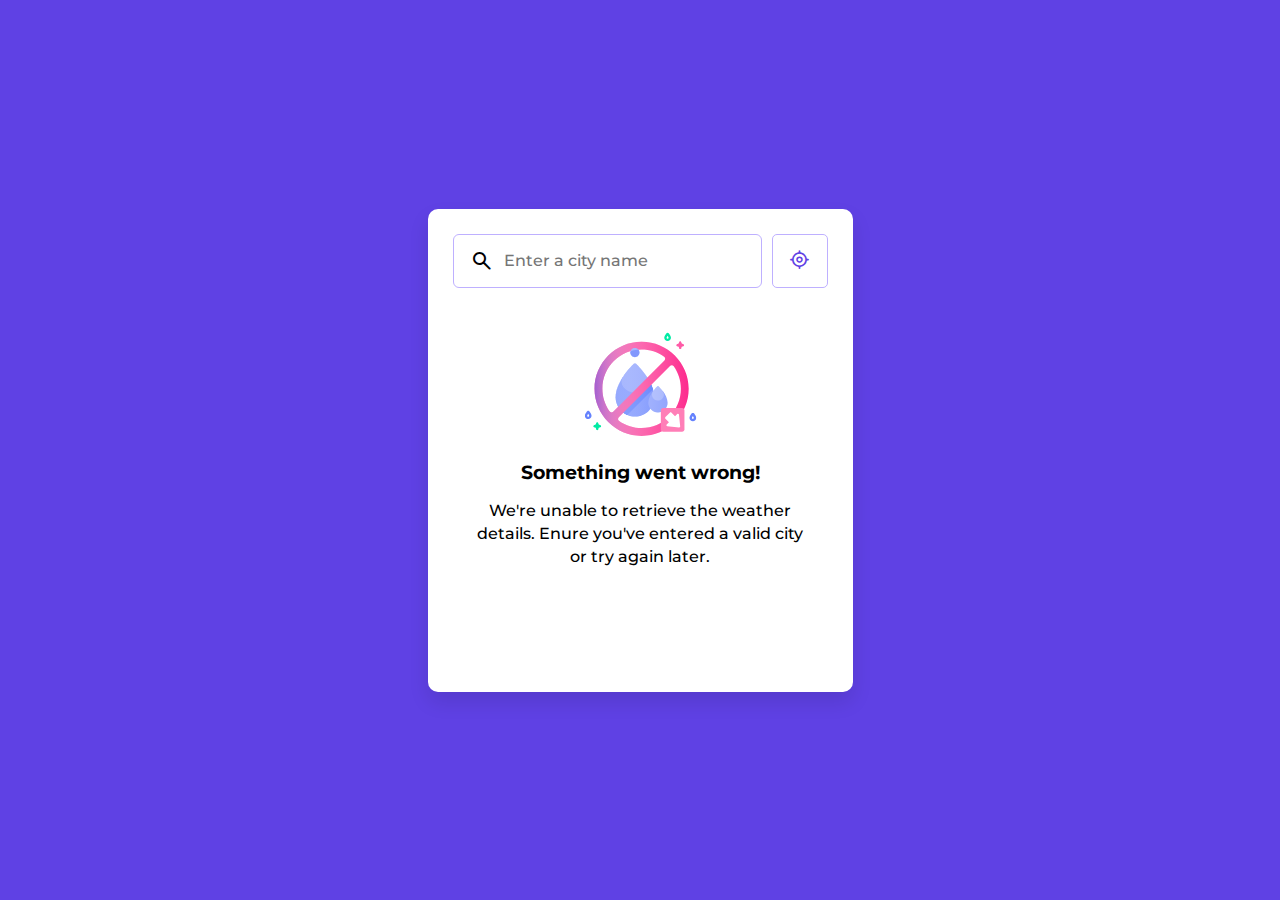
<file: projet-JS/Meteo/index.html>
<!DOCTYPE html>
<html lang="en">
  <head>
    <meta charset="UTF-8" />
    <meta name="viewport" content="width=device-width, initial-scale=1.0" />
    <title>Meteo App</title>
    <link
      rel="stylesheet"
      href="https://fonts.googleapis.com/css2?family=Material+Symbols+Rounded:opsz,wght,FILL,GRAD@24,400,0,0"
    />
    <link rel="stylesheet" href="style.css" />
  </head>
  <body>
    <div class="container">
      <div class="search-section">
        <div class="input-wrapper">
          <span class="material-symbols-rounded">search</span>
          <input
            type="search"
            placeholder="Enter a city name"
            class="search-input"
          />
        </div>
        <button class="location-button">
          <span class="material-symbols-rounded">my_location</span>
        </button>
      </div>

      <div class="no-results">
        <img src="icons/no-result.svg" alt="No results found" class="icon" />
        <h3 class="title">Something went wrong!</h3>
        <p class="message">
          We're unable to retrieve the weather details. Enure you've entered a
          valid city or try again later.
        </p>
      </div>

      <div class="weather-section">
        <div class="current-weather">
          <img src="icons/no-result.svg" class="weather-icon" />
          <h2 class="temperature">00<span>°C</span></h2>
          <h5 class="description">Weather description</h5>
        </div>

        <div class="hourly-weather">
          <ul class="weather-list"></ul>
        </div>
      </div>
    </div>

    <script src="script.js"></script>
  </body>
</html>
</file>
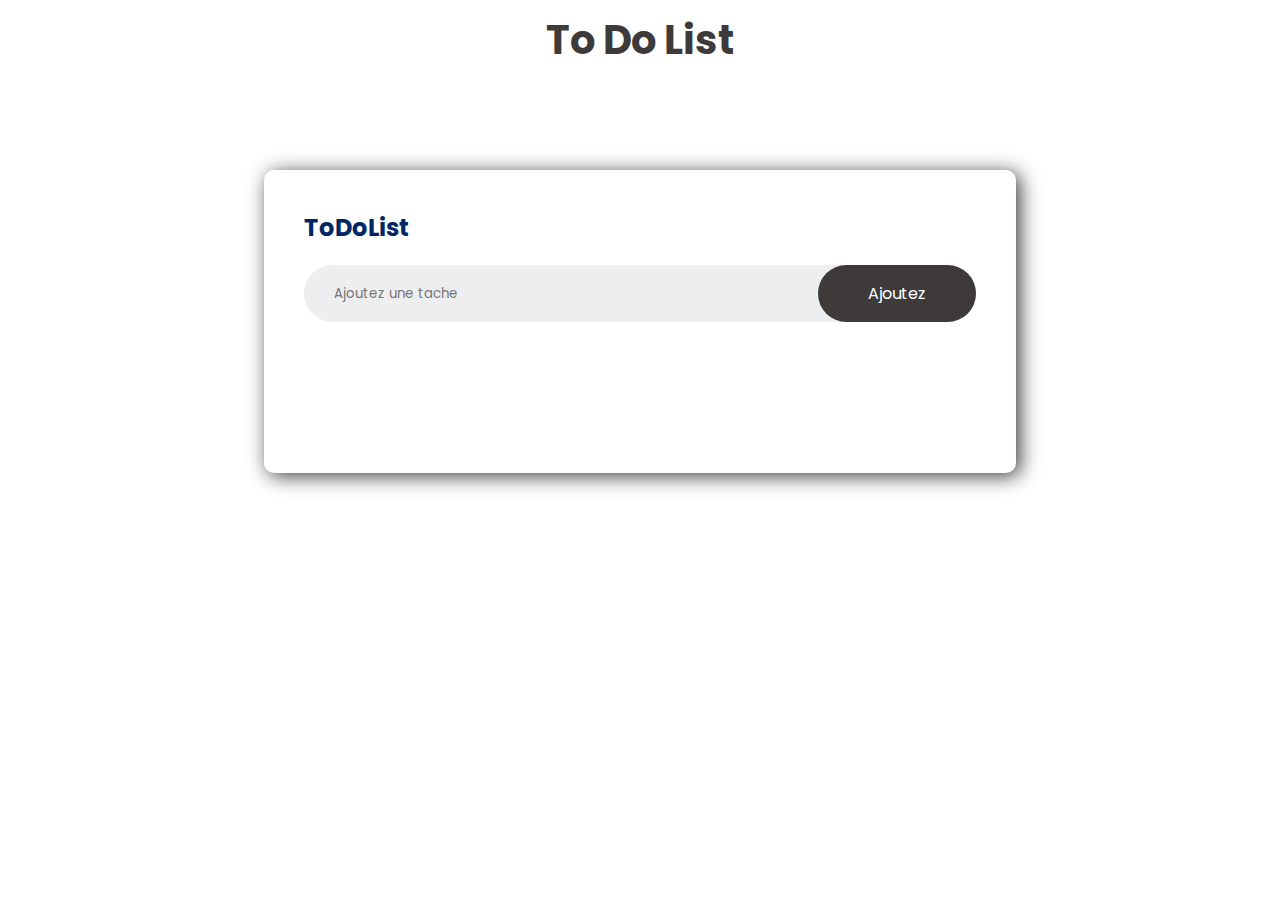
<file: projet-JS/ToDoList/index.html>
<!DOCTYPE html>
<html lang="fr">
  <head>
    <meta charset="UTF-8" />
    <meta name="viewport" content="width=device-width, initial-scale=1.0" />

    <link rel="stylesheet" href="style.css?v=2" />

    <link rel="preconnect" href="https://fonts.googleapis.com" />
    <link rel="preconnect" href="https://fonts.gstatic.com/" crossorigin />
    <link
      href="https://fonts.googleapis.com/css2?family=Epilogue:wght@100;200;300;400;500;600;700;800;900&family=Poppins:wght@100;200;300;400;500;600;700;800;900&display=swap"
      rel="stylesheet"
    />

    <link
      href="https://unpkg.com/boxicons@2.1.2/css/boxicons.min.css"
      rel="stylesheet"
    />

    <title>ToDoList</title>
  </head>
  <body>
    <div class="container">
      <h1>To Do List</h1>
      <div class="todo-app">
        <h2>ToDoList</h2>
        <div class="row">
          <input
            type="tect"
            name=""
            id="input-box"
            placeholder="Ajoutez une tache"
          />
          <button onclick="addTask()">Ajoutez</button>
        </div>
        <ul id="list-container"></ul>
      </div>
    </div>
    <script src="script.js"></script>
  </body>
</html>
</file>
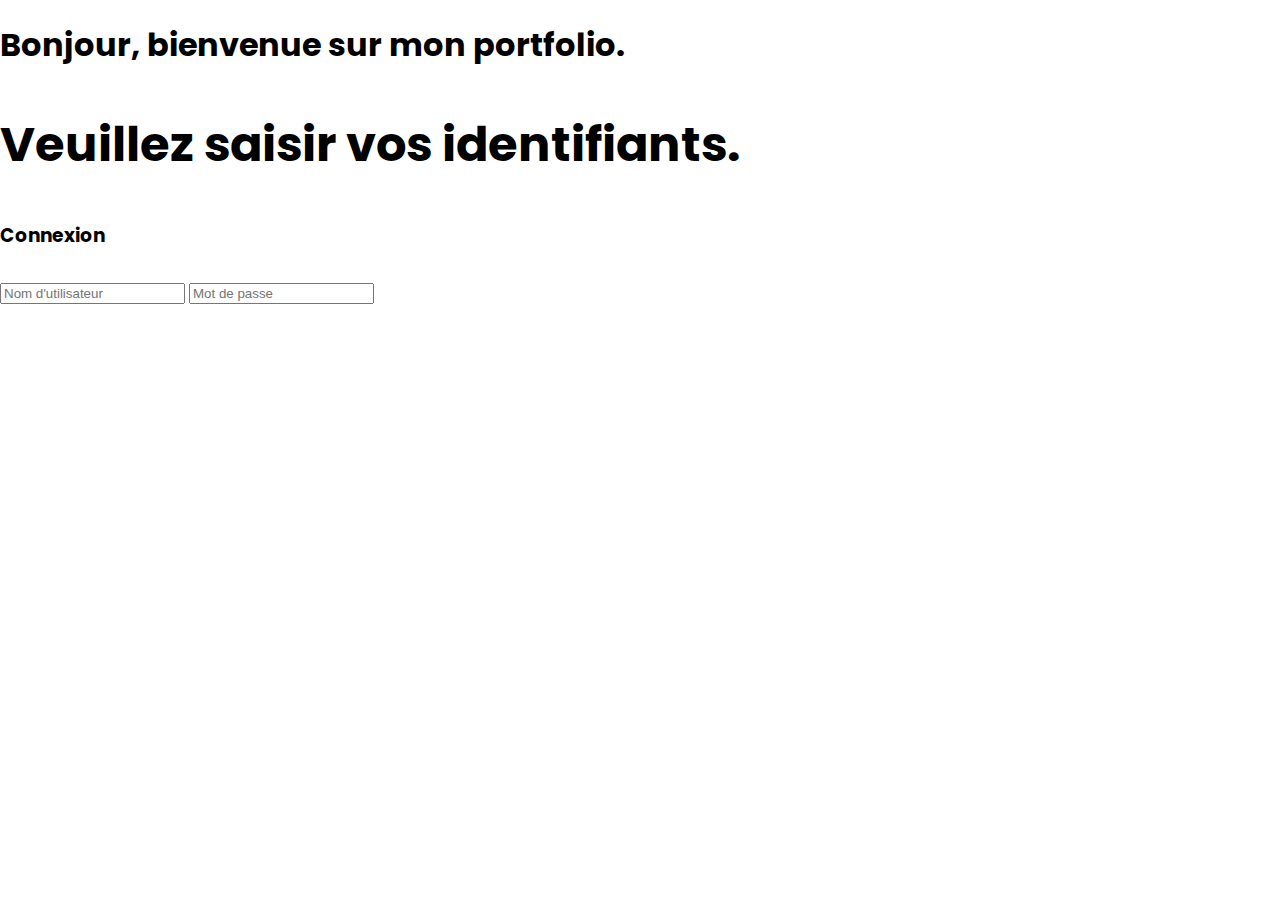
<file: acces.html>
<!DOCTYPE html>
<html lang="en">
  <head>
    <meta charset="UTF-8" />
    <meta name="viewport" content="width=device-width, initial-scale=1.0" />

    <link rel="stylesheet" href="style.css" />

    <link rel="preconnect" href="https://fonts.googleapis.com" />
    <link rel="preconnect" href="https://fonts.gstatic.com/" crossorigin />
    <link
      href="https://fonts.googleapis.com/css2?family=Roboto:ital,wght@0,100;0,300;0,400;0,500;0,700;0,900;1,100;1,300;1,400;1,500;1,700;1,900&display=swap"
      rel="stylesheet"
    />
    <link
      href="https://fonts.googleapis.com/css2?family=Poppins:ital,wght@0,100;0,200;0,300;0,400;0,500;0,600;0,700;0,800;0,900;1,100;1,200;1,300;1,400;1,500;1,600;1,700;1,800;1,900&display=swap"
      rel="stylesheet"
    />
    <link rel="icon" type="image/x-icon" href="img/adobe-portfolio.ico" />

    <title>Accueil</title>
  </head>
</html>
<body>
  <div class="log">
    <h1>Bonjour, bienvenue sur mon portfolio.</h1>
    <h2>Veuillez saisir vos identifiants.</h2>
    <div class="login-container">
      <h3>Connexion</h3>
      <input type="text" id="username" placeholder="Nom d'utilisateur" />
      <input type="password" id="password" placeholder="Mot de passe" />
      <button onclick="login()">Se connecter</button>
      <p id="error" style="color: red"></p>
    </div>
  </div>
  <script src="script.js"></script>
</body>
</file>
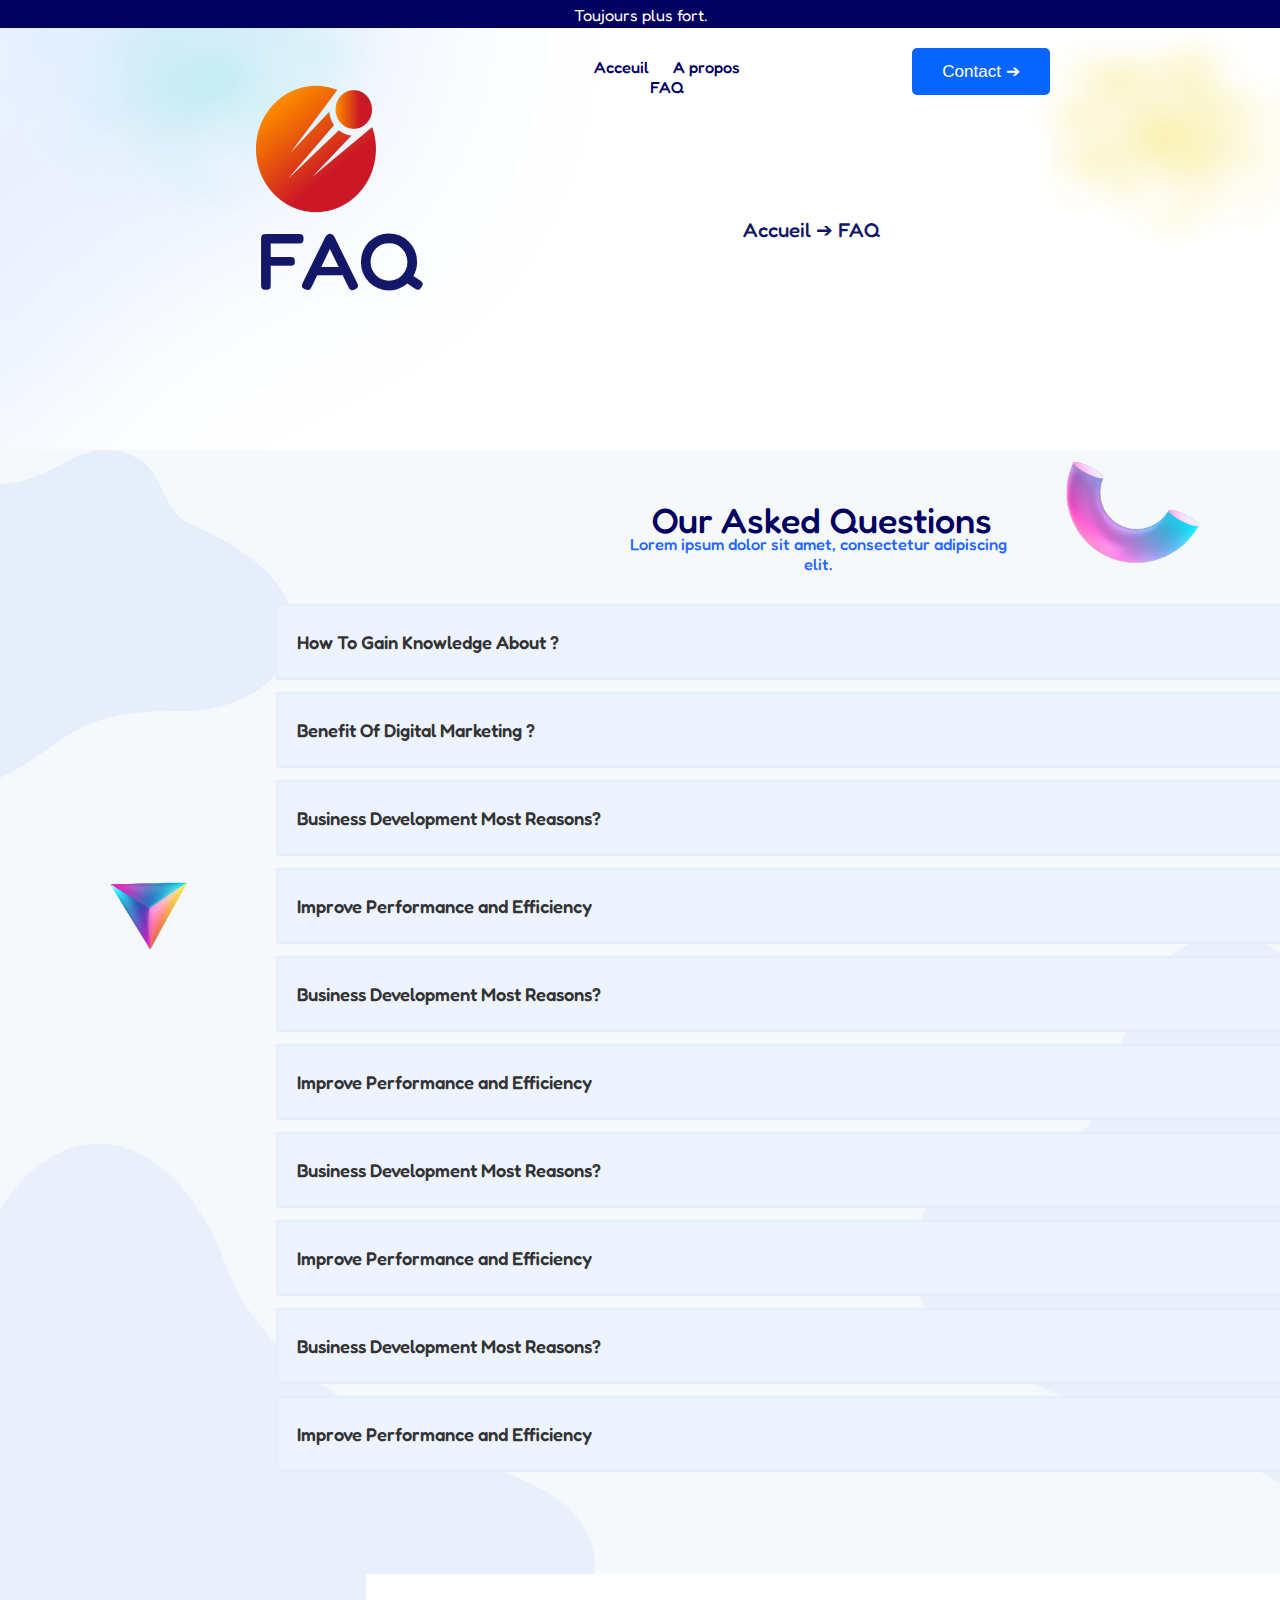
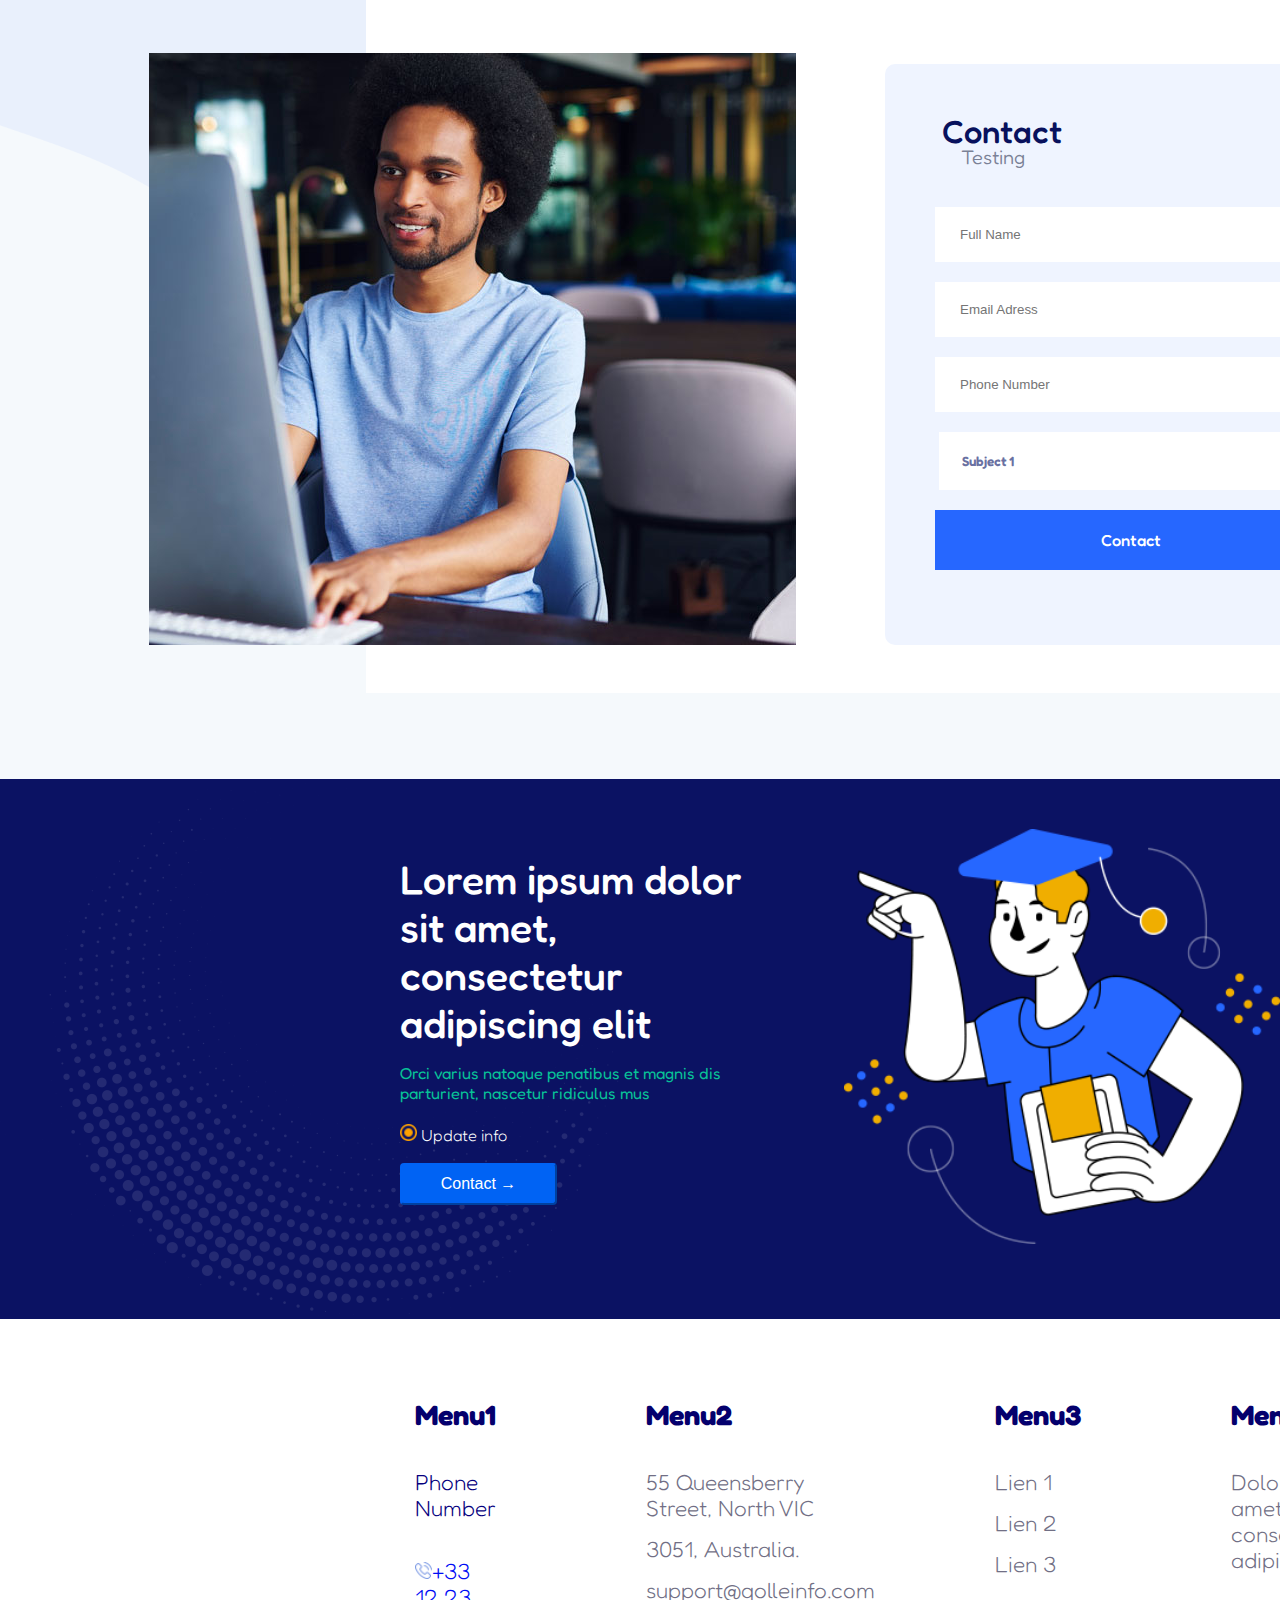
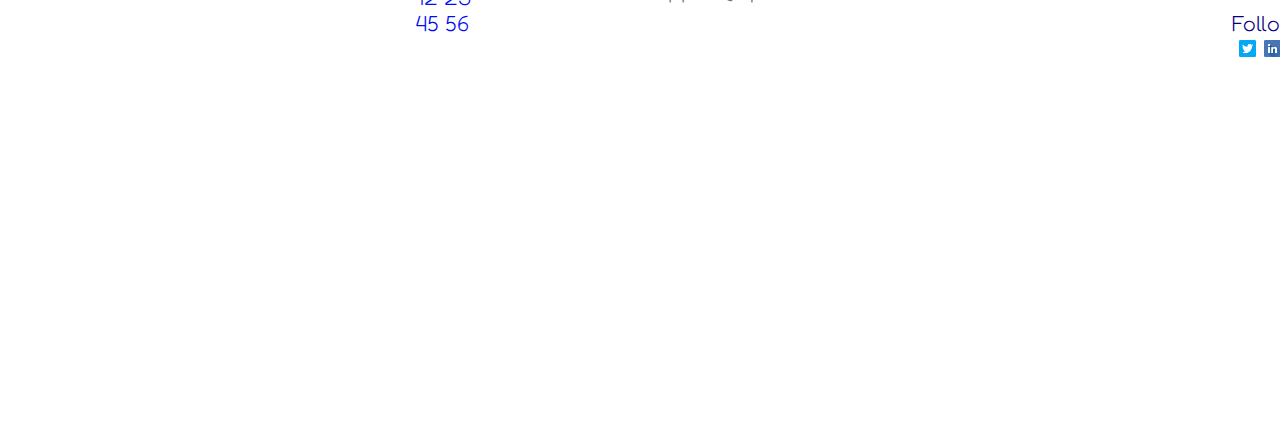
<file: BLOC FINAL ALL/index2.html>
<!DOCTYPE html>
<html lang="fr">
  <head>
    <meta charset="UTF-8" />
    <meta name="viewport" content="width=device-width, initial-scale=1.0" />
    <title>FAQ page</title>

    <link rel="stylesheet" href="style-final.css" />
    <link rel="stylesheet" href="style-responsive.css" />

    <link rel="preconnect" href="https://fonts.googleapis.com" />
    <link rel="preconnect" href="https://fonts.gstatic.com/" crossorigin />
    <link
      href="https://fonts.googleapis.com/css2?family=Roboto:ital,wght@0,100;0,300;0,400;0,500;0,700;0,900;1,100;1,300;1,400;1,500;1,700;1,900&display=swap"
      rel="stylesheet"
    />
    <link
      href="https://fonts.googleapis.com/css2?family=Fredoka:wght@300..700&display=swap"
      rel="stylesheet"
    />
  </head>
  <body>
    <!-- Header Section -->
    <div class="haut">
      <div class="fond-back">
        <div class="bluebar">
          <span>Toujours plus fort.</span>
        </div>

        <div class="tete">
          <div class="logo">
            <img src="logo.png" />
          </div>
          <div class="haut-a-droite">
            <div class="Menu">
              <a href="index.html">Acceuil</a>
              <a href="index3.html">A propos</a>
              <a href="index2.html">FAQ</a>
            </div>
            <div class="contact1">
              <button>Contact ➔</button>
            </div>
          </div>
          <div class="menuBoutton2">
            <a href="menuBoutton.html"><img src="menu.png" alt="" /></a>
          </div>
        </div>
        <div class="main">
          <div class="infos">
            <div class="infos-3">
              <p>Accueil ➔ FAQ</p>
            </div>
            <div class="titre2">
              <p>FAQ</p>
            </div>
          </div>
        </div>
      </div>
    </div>

    <!-- FAQ Section -->
    <div class="backColor">
      <section class="section">
        <div class="haut">
          <div class="bleu">
            <h2>Our Asked Questions</h2>
          </div>
          <div class="texte">
            Lorem ipsum dolor sit amet, consectetur adipiscing elit.
          </div>
        </div>

        <div class="faq">
          <!-- FAQ Items -->
          <div class="question">
            <button class="boutton">
              How To Gain Knowledge About ?<span class="icone">+</span>
            </button>
            <div class="reponse">
              <p>
                Sed ut perspiciatis unde omnis iste natus error sit voluptatem
                accusantium doloremque laudantium, totam rem aperiam, eaque ipsa
                quae ab illo inventore veritatis et quasi architecto beatae
                vitae dicta sunt explicabo. Nemo enim ipsam voluptatem quia
                voluptas sit aspernatur aut odit aut fugit.
              </p>
            </div>
          </div>
          <div class="question">
            <button class="boutton">
              Benefit Of Digital Marketing ?<span class="icone">+</span>
            </button>
            <div class="reponse">
              <p>
                Sed ut perspiciatis unde omnis iste natus error sit voluptatem
                accusantium doloremque laudantium, totam rem aperiam, eaque ipsa
                quae ab illo inventore veritatis et quasi architecto beatae
                vitae dicta sunt explicabo. Nemo enim ipsam voluptatem quia
                voluptas sit aspernatur aut odit aut fugit.
              </p>
            </div>
          </div>
          <div class="question">
            <button class="boutton">
              Business Development Most Reasons?<span class="icone">+</span>
            </button>
            <div class="reponse">
              <p>
                Sed ut perspiciatis unde omnis iste natus error sit voluptatem
                accusantium doloremque laudantium, totam rem aperiam, eaque ipsa
                quae ab illo inventore veritatis et quasi architecto beatae
                vitae dicta sunt explicabo. Nemo enim ipsam voluptatem quia
                voluptas sit aspernatur aut odit aut fugit.
              </p>
            </div>
          </div>

          <div class="question">
            <button class="boutton">
              Improve Performance and Efficiency<span class="icone">+</span>
            </button>
            <div class="reponse">
              <p>
                Sed ut perspiciatis unde omnis iste natus error sit voluptatem
                accusantium doloremque laudantium, totam rem aperiam, eaque ipsa
                quae ab illo inventore veritatis et quasi architecto beatae
                vitae dicta sunt explicabo. Nemo enim ipsam voluptatem quia
                voluptas sit aspernatur aut odit aut fugit.
              </p>
            </div>
          </div>
          <div class="question">
            <button class="boutton">
              Business Development Most Reasons?<span class="icone">+</span>
            </button>
            <div class="reponse">
              <p>
                Sed ut perspiciatis unde omnis iste natus error sit voluptatem
                accusantium doloremque laudantium, totam rem aperiam, eaque ipsa
                quae ab illo inventore veritatis et quasi architecto beatae
                vitae dicta sunt explicabo. Nemo enim ipsam voluptatem quia
                voluptas sit aspernatur aut odit aut fugit.
              </p>
            </div>
          </div>

          <div class="question">
            <button class="boutton">
              Improve Performance and Efficiency<span class="icone">+</span>
            </button>
            <div class="reponse">
              <p>
                Sed ut perspiciatis unde omnis iste natus error sit voluptatem
                accusantium doloremque laudantium, totam rem aperiam, eaque ipsa
                quae ab illo inventore veritatis et quasi architecto beatae
                vitae dicta sunt explicabo. Nemo enim ipsam voluptatem quia
                voluptas sit aspernatur aut odit aut fugit.
              </p>
            </div>
          </div>
          <div class="question">
            <button class="boutton">
              Business Development Most Reasons?<span class="icone">+</span>
            </button>
            <div class="reponse">
              <p>
                Sed ut perspiciatis unde omnis iste natus error sit voluptatem
                accusantium doloremque laudantium, totam rem aperiam, eaque ipsa
                quae ab illo inventore veritatis et quasi architecto beatae
                vitae dicta sunt explicabo. Nemo enim ipsam voluptatem quia
                voluptas sit aspernatur aut odit aut fugit.
              </p>
            </div>
          </div>

          <div class="question">
            <button class="boutton">
              Improve Performance and Efficiency<span class="icone">+</span>
            </button>
            <div class="reponse">
              <p>
                Sed ut perspiciatis unde omnis iste natus error sit voluptatem
                accusantium doloremque laudantium, totam rem aperiam, eaque ipsa
                quae ab illo inventore veritatis et quasi architecto beatae
                vitae dicta sunt explicabo. Nemo enim ipsam voluptatem quia
                voluptas sit aspernatur aut odit aut fugit.
              </p>
            </div>
          </div>
          <div class="question">
            <button class="boutton">
              Business Development Most Reasons?<span class="icone">+</span>
            </button>
            <div class="reponse">
              <p>
                Sed ut perspiciatis unde omnis iste natus error sit voluptatem
                accusantium doloremque laudantium, totam rem aperiam, eaque ipsa
                quae ab illo inventore veritatis et quasi architecto beatae
                vitae dicta sunt explicabo. Nemo enim ipsam voluptatem quia
                voluptas sit aspernatur aut odit aut fugit.
              </p>
            </div>
          </div>

          <div class="question">
            <button class="boutton">
              Improve Performance and Efficiency<span class="icone">+</span>
            </button>
            <div class="reponse">
              <p>
                Sed ut perspiciatis unde omnis iste natus error sit voluptatem
                accusantium doloremque laudantium, totam rem aperiam, eaque ipsa
                quae ab illo inventore veritatis et quasi architecto beatae
                vitae dicta sunt explicabo. Nemo enim ipsam voluptatem quia
                voluptas sit aspernatur aut odit aut fugit.
              </p>
            </div>
          </div>
        </div>
        <div class="imgMen">
          <div class="rightSideB22">
            <img src="img_Faq-PZZ7885.jpg" alt="FAQ Illustration" />
          </div>
          <div class="leftSideB22">
            <div class="txtLB22">
              <h2>Contact</h2>
              <p>Testing</p>

              <input type="text" placeholder="Full Name" class="cadre11" />
              <input type="email" placeholder="Email Adress" class="cadre22" />
              <input type="tel" placeholder="Phone Number" class="cadre33" />
              <select>
                <option value="" class="cadre44">Subject 1</option>
                <option value="" class="cadre44">Subject 2</option>
                <option value="" class="cadre44">Subject 3</option>
                <option value="" class="cadre44">Subject 4</option>
                <option value="" class="cadre44">Subject 5</option>
              </select>
              <div class="cadre55">Contact</div>
            </div>
          </div>
        </div>
      </section>
    </div>

    <!-- Contact Section -->

    <!-- Footer Section -->
    <div class="bloc5">
      <section>
        <div class="top5">
          <div class="topTexte5">
            <h1>Lorem ipsum dolor sit amet, consectetur adipiscing elit</h1>
            <p>
              <b>
                Orci varius natoque penatibus et magnis dis parturient, nascetur
                ridiculus mus
              </b>
            </p>
            <span><img src="button.png" alt="" /> Update info</span>
            <button>Contact →</button>
          </div>
          <div class="pics15">
            <img src="img-seo.png" alt="" />
          </div>
        </div>
        <div class="bottom5">
          <div class="menu15">
            <h4>Menu1</h4>
            <span>Phone Number</span>
            <p>
              <img src="phone-call (1).png" alt="" class="dynamic-image" />+33
              12 23 45 56
            </p>
          </div>
          <div class="menu25">
            <h4>Menu2</h4>
            <span>55 Queensberry Street, North VIC</span>
            <span>3051, Australia.</span>
            <span>support@qolleinfo.com</span>
          </div>
          <div class="menu35">
            <h4>Menu3</h4>
            <span>Lien 1</span>
            <span>Lien 2</span>
            <span>Lien 3</span>
          </div>
          <div class="menu45">
            <h4>Menu4</h4>
            <span>Dolor sit amet consectetur adipiscing</span>
            <p>
              Follow
              <a href="https://www.facebook.com/?locale=fr_FR"
                ><img src="facebook.png" class="facebook5"
              /></a>
              <a href="https://x.com/?lang=fr"
                ><img src="twitter.png" class="twitter5" /></a
              ><a href="https://fr.linkedin.com/"
                ><img src="linkedin.png" class="linkedin5"
              /></a>
              <a href="https://www.behance.net/"
                ><img src="behance.png" class="behance5"
              /></a>
            </p>
          </div>
        </div>
      </section>
    </div>

    <script src="script2.js"></script>
  </body>
</html>
</file>
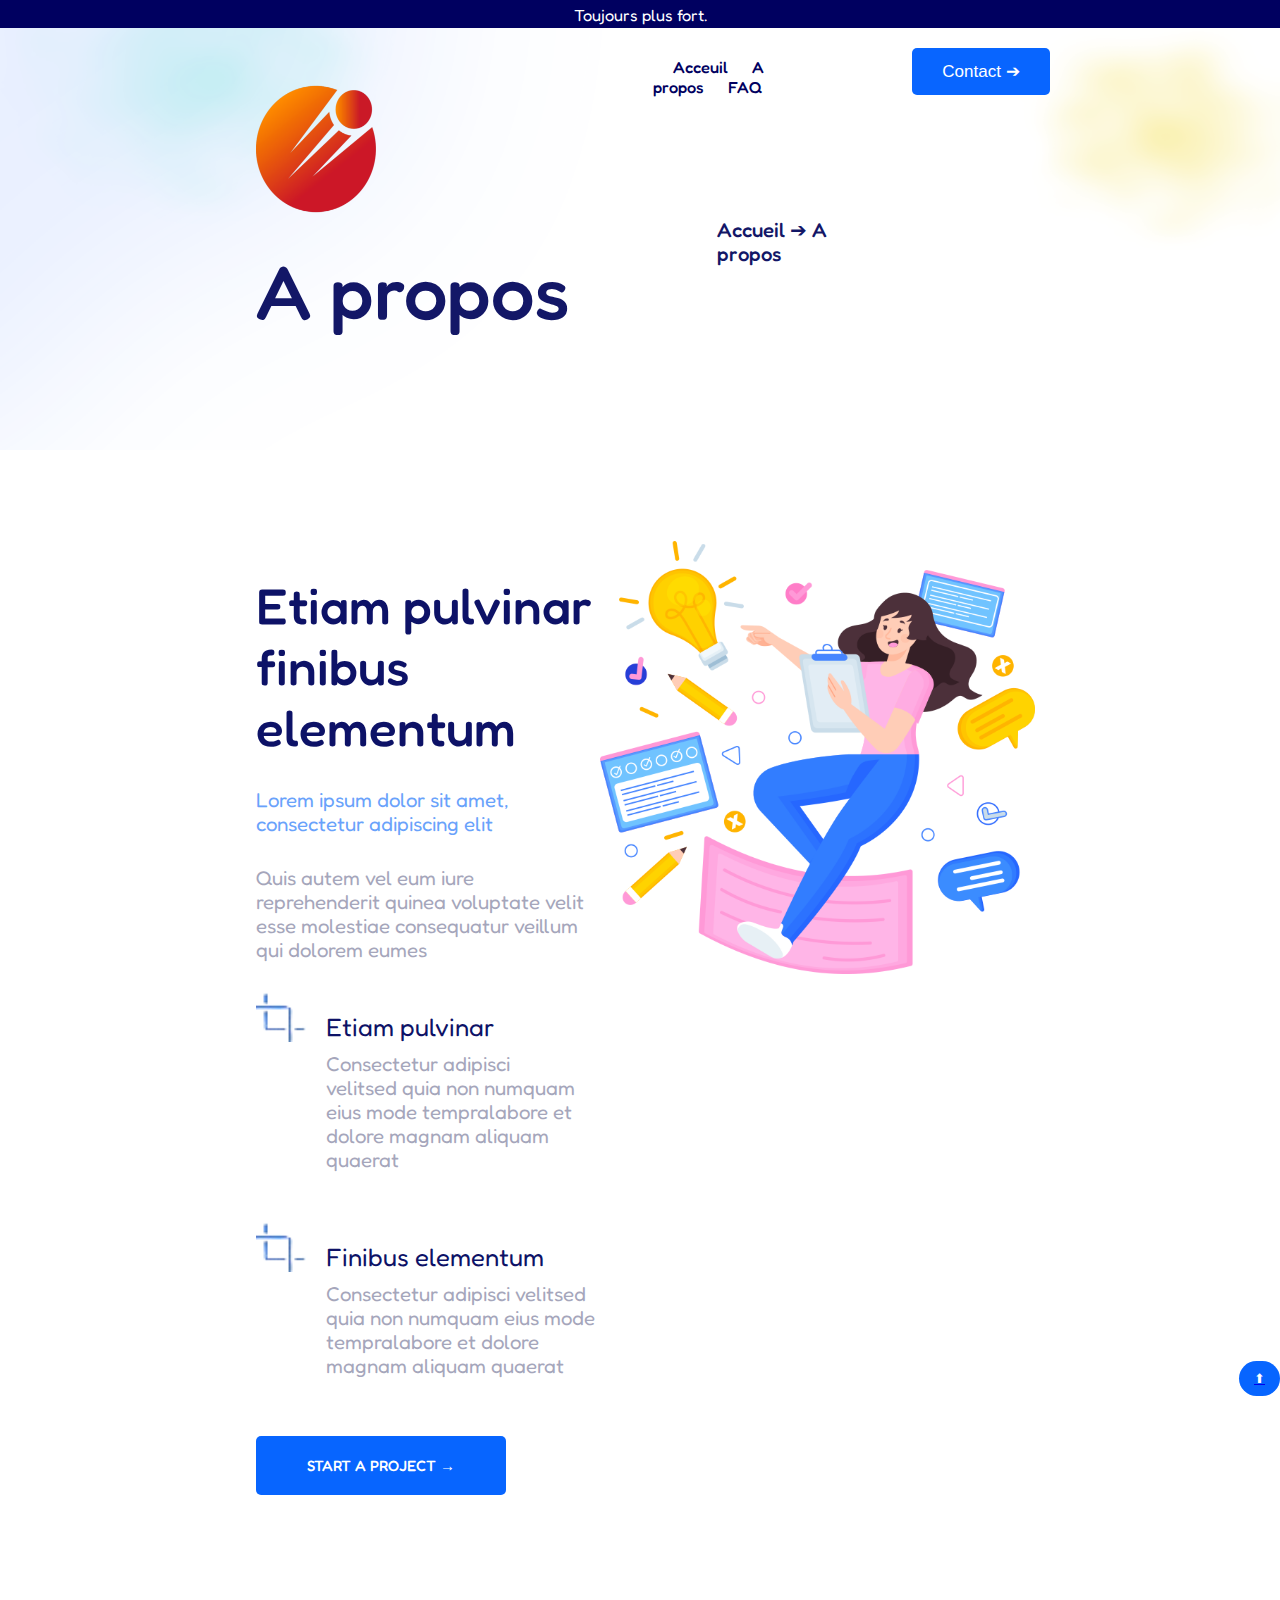
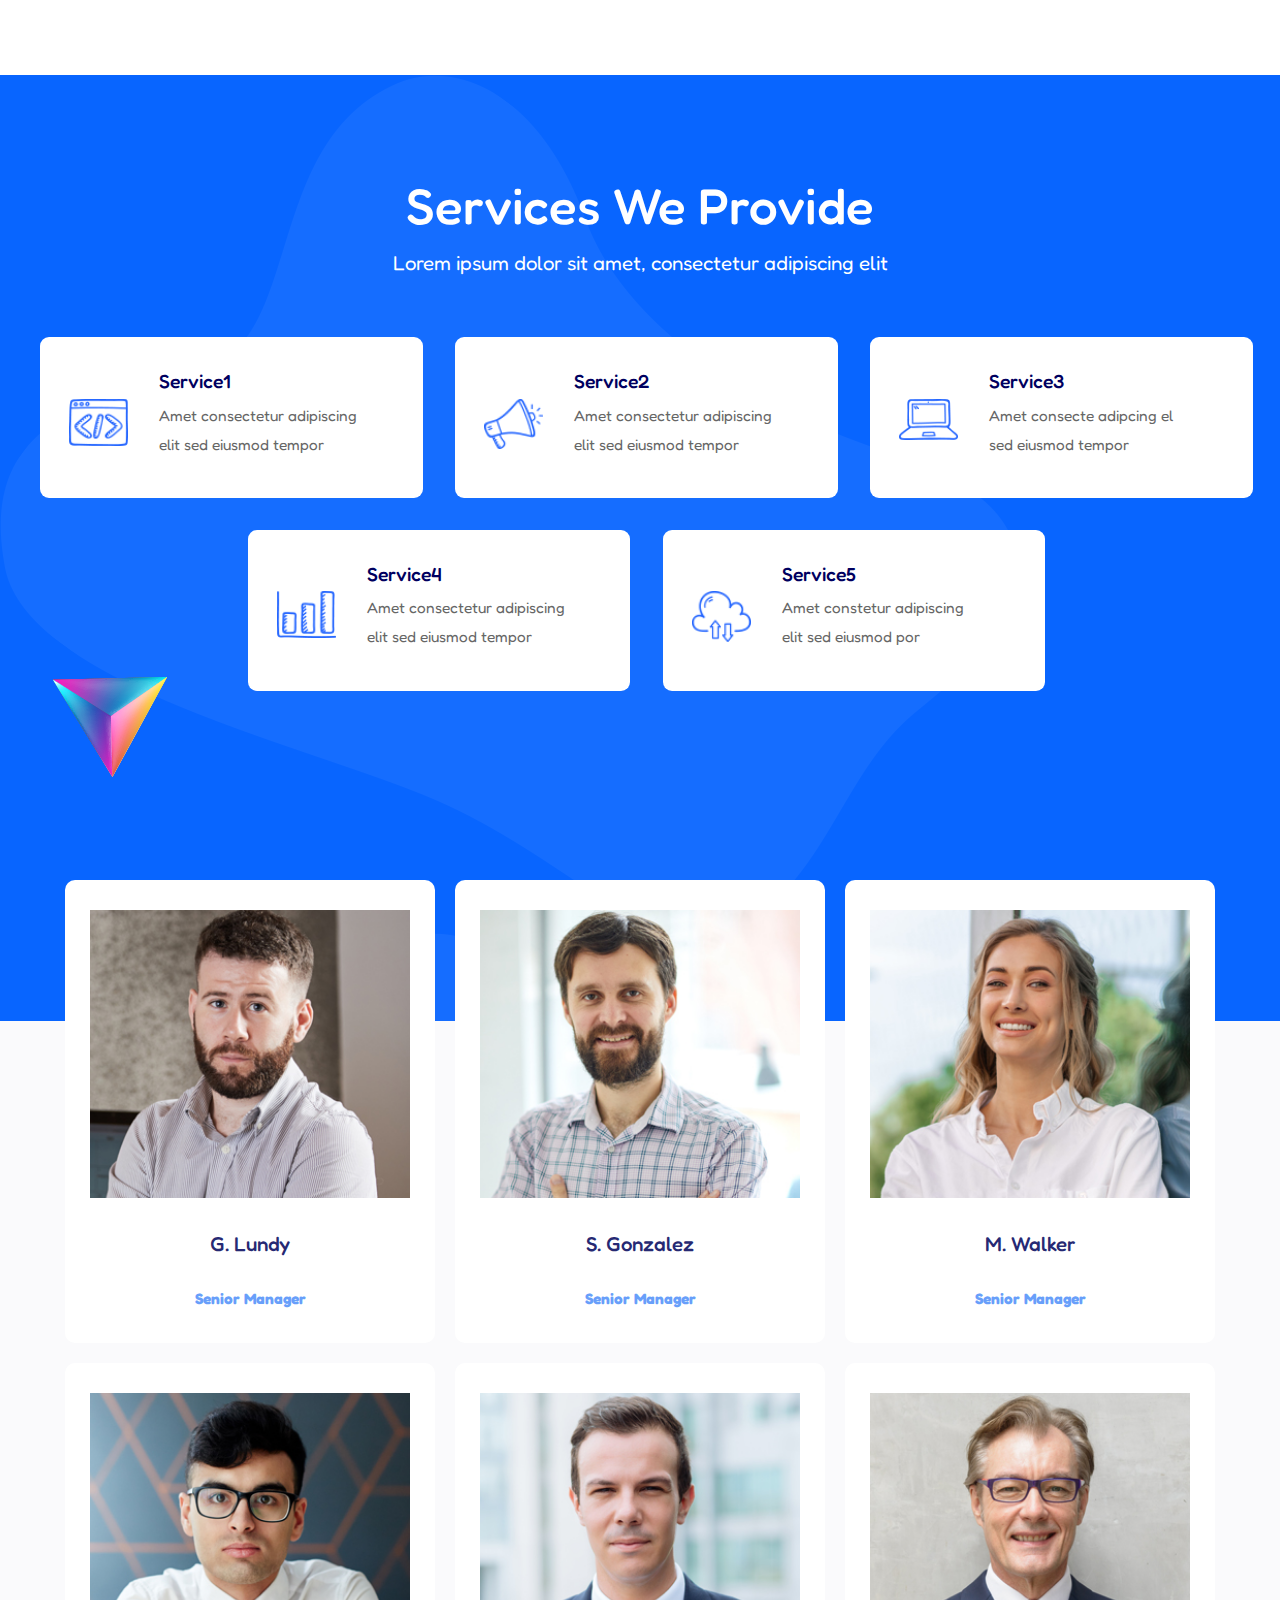
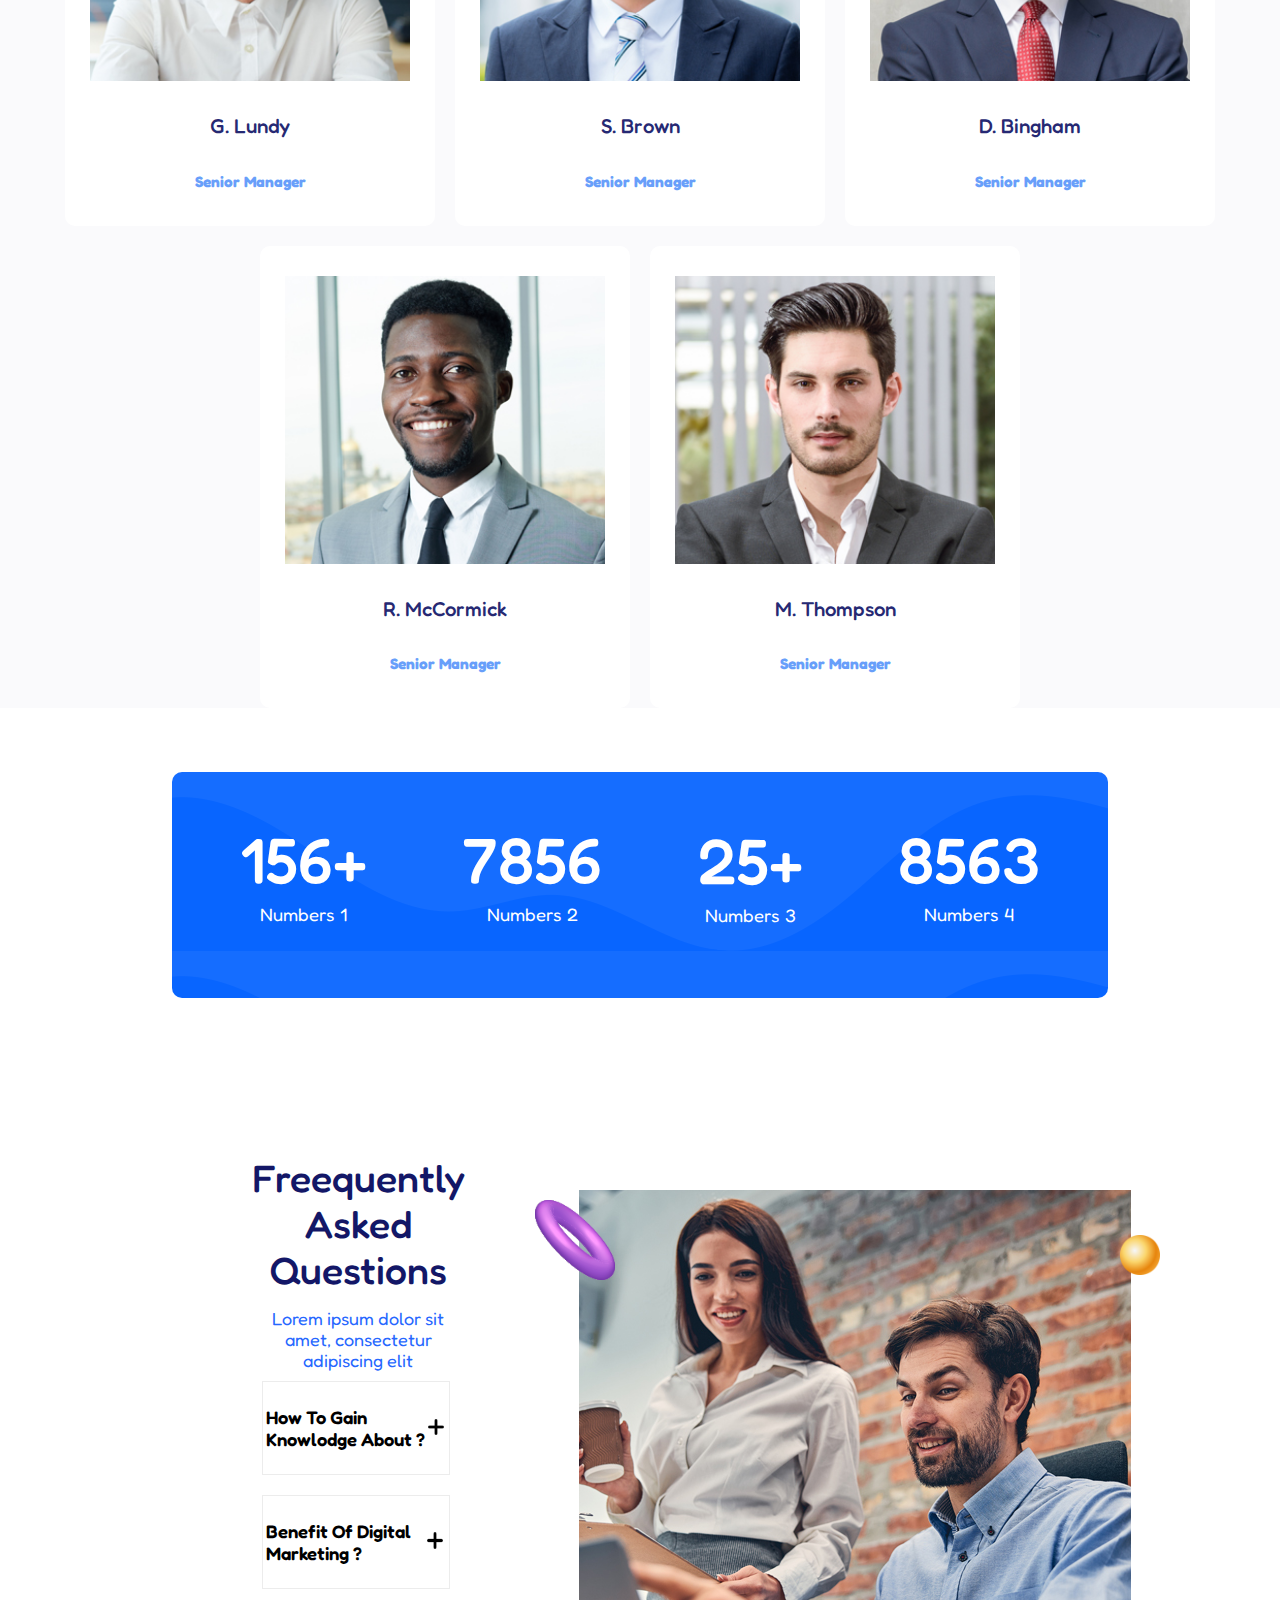
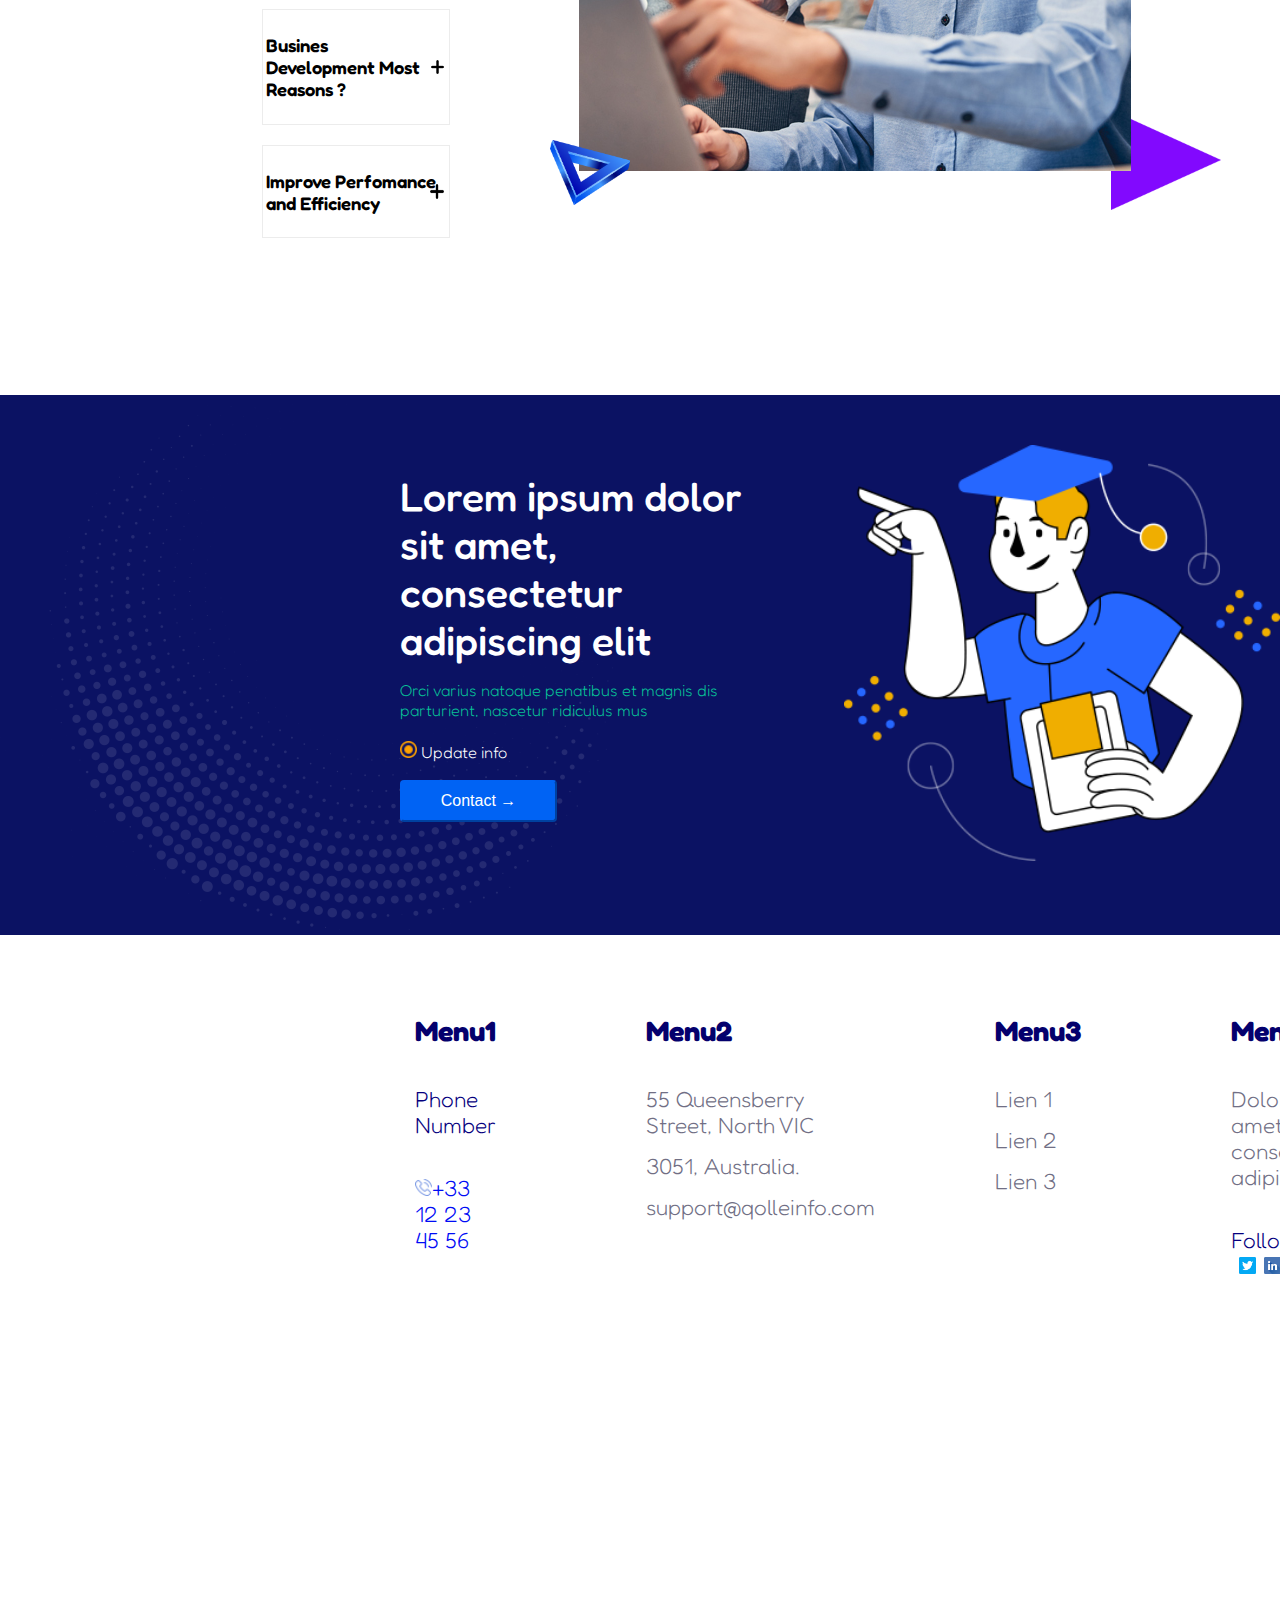
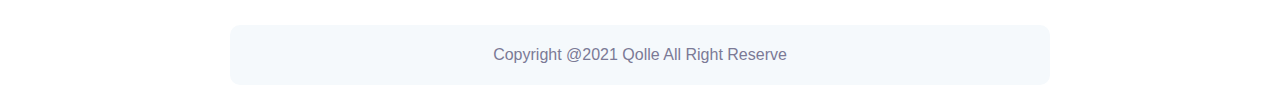
<file: BLOC FINAL ALL/index3.html>
<!DOCTYPE html>
<html lang="fr">
  <head>
    <meta charset="UTF-8" />
    <meta name="viewport" content="width=device-width, initial-scale=1.0" />

    <link rel="stylesheet" href="style-final.css" />
    <link rel="stylesheet" href="style-responsive.css" />

    <link rel="preconnect" href="https://fonts.googleapis.com" />
    <link rel="preconnect" href="https://fonts.gstatic.com/" crossorigin />
    <link
      href="https://fonts.googleapis.com/css2?family=Roboto:ital,wght@0,100;0,300;0,400;0,500;0,700;0,900;1,100;1,300;1,400;1,500;1,700;1,900&display=swap"
      rel="stylesheet"
    />
    <link
      href="https://fonts.googleapis.com/css2?family=Fredoka:wght@300..700&display=swap"
      rel="stylesheet"
    />
    <title>A propos</title>
  </head>
  <body>
    <div class="fond-back">
      <div class="bluebar">
        <span>Toujours plus fort.</span>
      </div>

      <div class="tete">
        <div class="logo">
          <img src="logo.png" />
        </div>
        <div class="haut-a-droite">
          <div class="Menu2">
            <a href="index.html">Acceuil</a>
            <a href="index3.html">A propos</a>
            <a href="index2.html">FAQ</a>
          </div>
          <div class="contact1">
            <button>Contact ➔</button>
          </div>
          <div class="menuBoutton3">
            <a href="menuBoutton.html"><img src="menu.png" alt="" /></a>
          </div>
        </div>
      </div>
      <div class="main">
        <div class="infos">
          <div class="infos-2">
            <p>Accueil ➔ A propos</p>
          </div>
          <div class="titres3">
            <p>A propos</p>
          </div>
        </div>
      </div>
      <div class="part">
        <div class="centre">
          <div class="gauche">
            <h1>Etiam pulvinar finibus elementum</h1>
            <p class="parablue">
              Lorem ipsum dolor sit amet, consectetur adipiscing elit
            </p>
            <p>
              Quis autem vel eum iure reprehenderit quinea voluptate velit esse
              molestiae consequatur veillum qui dolorem eumes
            </p>
            <div class="bloc-femme">
              <img
                class="imagecarre"
                src="Capture_d_ecran_2024-11-07_105527-removebg-preview.png"
              />
              <div class="txt">
                <h2>Etiam pulvinar</h2>
                <p>
                  Consectetur adipisci velitsed quia non numquam eius mode
                  tempralabore et dolore magnam aliquam quaerat
                </p>
              </div>
            </div>
            <div class="bloc1-0">
              <img
                class="imagecarre"
                src="Capture_d_ecran_2024-11-07_105527-removebg-preview.png"
              />
              <div class="txt2">
                <h2>Finibus elementum</h2>
                <p>
                  Consectetur adipisci velitsed quia non numquam eius mode
                  tempralabore et dolore magnam aliquam quaerat
                </p>
              </div>
            </div>
            <button class="bouttonStart">Start a Project →</button>
          </div>
          <div class="droite">
            <img src="feature-illustration.png" />
          </div>
          <div id="haut">
            <a href="#"><button class="remonte">⬆</button></a>
          </div>
        </div>
      </div>
      <div class="bloc2">
        <div class="part2">
          <div class="fond">
            <h3>Services We Provide</h3>
            <p>Lorem ipsum dolor sit amet, consectetur adipiscing elit</p>
            <div class="services-container">
              <div class="service-box1">
                <div class="service-img">
                  <img class="caseimg" src="s1.png" />
                </div>
                <div class="txtpart2">
                  <h4>Service1</h4>
                  <p>Amet consectetur adipiscing elit sed eiusmod tempor</p>
                </div>
              </div>
              <div class="service-box">
                <div class="service-img">
                  <img class="caseimg" src="s2.png" />
                </div>

                <div class="txtpart2">
                  <h4>Service2</h4>
                  <p>Amet consectetur adipiscing elit sed eiusmod tempor</p>
                </div>
              </div>
              <div class="service-box">
                <div class="service-img">
                  <img class="caseimg" src="s3.png" />
                </div>
                <div class="txtpart2">
                  <h4>Service3</h4>
                  <p>Amet consecte adipcing el sed eiusmod tempor</p>
                </div>
              </div>
              <div class="service-box">
                <div class="service-img">
                  <img class="caseimg" src="s4.png" />
                </div>
                <div class="txtpart2">
                  <h4>Service4</h4>
                  <p>Amet consectetur adipiscing elit sed eiusmod tempor</p>
                </div>
              </div>
              <div class="service-box">
                <div class="service-img">
                  <img class="caseimg" src="s5.png" />
                </div>
                <div class="txtpart2">
                  <h4>Service5</h4>
                  <p>Amet constetur adipiscing elit sed eiusmod por</p>
                </div>
              </div>
            </div>
          </div>
        </div>
      </div>
      <div class="blocphoto">
        <div class="service-photo">
          <img class="portrait" src="img_team_Home02-6L2MUZ2.jpg" />
          <div class="txt-photo">
            <h5>G. Lundy</h5>
            <p>Senior Manager</p>
          </div>
        </div>
        <div class="service-photo">
          <img class="portrait" src="img_team_Home02-GUN2F7T.jpg" />
          <div class="txt-photo">
            <h5>S. Gonzalez</h5>
            <p>Senior Manager</p>
          </div>
        </div>
        <div class="service-photo">
          <img class="portrait" src="img_team_Home02-WZV75AM.jpg" />
          <div class="txt-photo">
            <h5>M. Walker</h5>
            <p>Senior Manager</p>
          </div>
        </div>
        <div class="service-photo">
          <img class="portrait" src="img_team_Home02-YE6K333.jpg" />
          <div class="txt-photo">
            <h5>G. Lundy</h5>
            <p>Senior Manager</p>
          </div>
        </div>
        <div class="service-photo">
          <img class="portrait" src="img_team_About-2GB5STW.jpg" />
          <div class="txt-photo">
            <h5>S. Brown</h5>
            <p>Senior Manager</p>
          </div>
        </div>
        <div class="service-photo">
          <img class="portrait" src="img_team_About-J5DDFWW.jpg" />
          <div class="txt-photo">
            <h5>D. Bingham</h5>
            <p>Senior Manager</p>
          </div>
        </div>
        <div class="service-photo">
          <img class="portrait" src="img_team_About-MCSQQJD.jpg" />
          <div class="txt-photo">
            <h5>R. McCormick</h5>
            <p>Senior Manager</p>
          </div>
        </div>
        <div class="service-photo">
          <img class="portrait" src="img_team_About-MNDPG5E.jpg" />
          <div class="txt-photo">
            <h5>M. Thompson</h5>
            <p>Senior Manager</p>
          </div>
        </div>
      </div>
      <div class="sous-partie">
        <div class="num">
          <h6>156+</h6>
          <p class="sous-nombre">Numbers 1</p>
        </div>
        <div class="num">
          <h6>7856</h6>
          <p class="sous-nombre">Numbers 2</p>
        </div>
        <div class="num">
          <h6>25+</h6>
          <p class="sous-nombre">Numbers 3</p>
        </div>
        <div class="num">
          <h6>8563</h6>
          <p class="sous-nombre">Numbers 4</p>
        </div>
      </div>
      <div class="blocTriangles">
        <div class="milieu">
          <div class="top4">
            <div class="blue5">
              <h6>Freequently Asked Questions</h6>
              <div class="description">
                <span
                  >Lorem ipsum dolor sit amet, consectetur adipiscing elit</span
                >
              </div>

              <div class="buttonBloc8">
                <div class="contenue">
                  <div>
                    <details>
                      <summary>
                        <div>
                          <h4>How To Gain Knowlodge About ?</h4>
                        </div>
                        <div>
                          <img class="plus" src="plus.png" />
                          <img
                            class="moins"
                            src="signe-moins-dune-ligne-en-position-horizontale.png"
                          />
                        </div>
                      </summary>
                      <p>
                        Lorem ipsum dolor sit amet consectetur adipiscing elit
                        sed eiusmod tempor incididunt ut labore et dolore magna
                        aliqua. Quis suspendisse ultrices gravida commodo
                      </p>
                    </details>
                    <details>
                      <summary>
                        <div>
                          <h4>Benefit Of Digital Marketing ?</h4>
                        </div>
                        <div>
                          <img class="plus" src="plus.png" />
                          <img
                            class="moins"
                            src="signe-moins-dune-ligne-en-position-horizontale.png"
                          />
                        </div>
                      </summary>
                      <p>
                        Lorem ipsum dolor sit amet consectetur adipiscing elit
                        sed eiusmod tempor incididunt ut labore et dolore magna
                        aliqua. Quis suspendisse ultrices gravida commodo
                      </p>
                    </details>
                    <details>
                      <summary>
                        <div>
                          <h4>Busines Development Most Reasons ?</h4>
                        </div>
                        <div>
                          <img class="plus" src="plus.png" />
                          <img
                            class="moins"
                            src="signe-moins-dune-ligne-en-position-horizontale.png"
                          />
                        </div>
                      </summary>
                      <p>
                        Lorem ipsum dolor sit amet consectetur adipiscing elit
                        sed eiusmod tempor incididunt ut labore et dolore magna
                        aliqua. Quis suspendisse ultrices gravida commodo
                      </p>
                    </details>
                    <details>
                      <summary>
                        <div>
                          <h4>Improve Perfomance and Efficiency</h4>
                        </div>
                        <div>
                          <img class="plus" src="plus.png" />
                          <img
                            class="moins"
                            src="signe-moins-dune-ligne-en-position-horizontale.png"
                          />
                        </div>
                      </summary>
                      <p>
                        Lorem ipsum dolor sit amet consectetur adipiscing elit
                        sed eiusmod tempor incididunt ut labore et dolore magna
                        aliqua. Quis suspendisse ultrices gravida commodo
                      </p>
                    </details>
                  </div>
                </div>
              </div>
            </div>
          </div>
          <div class="part-img">
            <img class="image_pers" src="img_faq_About-8G4TTB6.jpg" />
            <img class="rond" src="shape-9.png" />
            <img class="cercle" src="shape-7.png" />
            <img class="triangle-3d" src="shape-8.png" />
            <img class="triangle" src="shape-10.png" />
          </div>
        </div>
      </div>
      <div class="bloc5">
        <section>
          <div class="top5">
            <div class="topTexte5">
              <h1>Lorem ipsum dolor sit amet, consectetur adipiscing elit</h1>
              <p>
                Orci varius natoque penatibus et magnis dis parturient, nascetur
                ridiculus mus
              </p>
              <span><img src="button.png" /> Update info</span>
              <button>Contact →</button>
            </div>
            <div class="pics15">
              <img src="img-seo.png" />
            </div>
          </div>
          <div class="bottom5">
            <div class="menu15">
              <h4>Menu1</h4>
              <span>Phone Number</span>
              <p><img src="phone-call (1).png" />+33 12 23 45 56</p>
            </div>
            <div class="menu25">
              <h4>Menu2</h4>
              <span>55 Queensberry Street, North VIC</span>
              <span>3051, Australia.</span>
              <span>support@qolleinfo.com</span>
            </div>
            <div class="menu35">
              <h4>Menu3</h4>
              <span>Lien 1</span>
              <span>Lien 2</span>
              <span>Lien 3</span>
            </div>
            <div class="menu45">
              <h4>Menu4</h4>
              <span>Dolor sit amet consectetur adipiscing</span>
              <p>
                Follow
                <a href="https://www.facebook.com/?locale=fr_FR"
                  ><img src="facebook.png" class="facebook5"
                /></a>
                <a href="https://x.com/?lang=fr"
                  ><img src="twitter.png" class="twitter5" /></a
                ><a href="https://fr.linkedin.com/"
                  ><img src="linkedin.png" class="linkedin5"
                /></a>
                <a href="https://www.behance.net/"
                  ><img src="behance.png" class="behance5"
                /></a>
              </p>
            </div>
          </div>
          <div class="copy">
            <div class="droit-auteur">
              <p class="copyright">Copyright @2021 Qolle All Right Reserve</p>
            </div>
          </div>
        </section>
      </div>
    </div>
  </body>
</html>
</file>
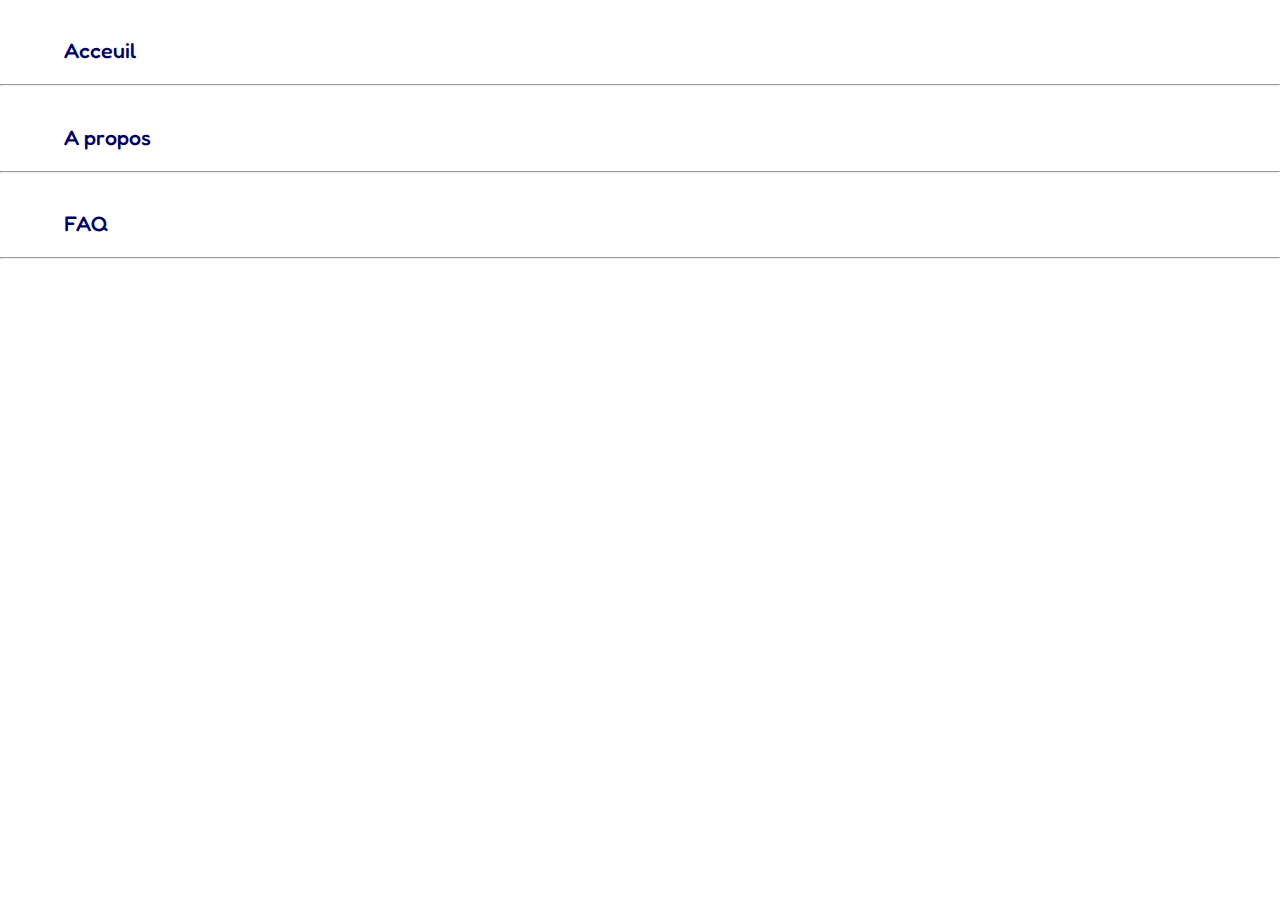
<file: BLOC FINAL ALL/menuBoutton.html>
<!DOCTYPE html>
<html lang="fr">
  <head>
    <meta charset="UTF-8" />
    <meta name="viewport" content="width=device-width, initial-scale=1.0" />

    <link rel="stylesheet" href="style-final.css" />
    <link rel="stylesheet" href="style-responsive.css" />

    <link rel="preconnect" href="https://fonts.googleapis.com" />
    <link rel="preconnect" href="https://fonts.gstatic.com/" crossorigin />
    <link
      href="https://fonts.googleapis.com/css2?family=Roboto:ital,wght@0,100;0,300;0,400;0,500;0,700;0,900;1,100;1,300;1,400;1,500;1,700;1,900&display=swap"
      rel="stylesheet"
    />
    <link
      href="https://fonts.googleapis.com/css2?family=Fredoka:wght@300..700&display=swap"
      rel="stylesheet"
    />

    <title>MENU BOUTTON</title>
  </head>
</html>
<body>
  <div class="diffBoutton">
    <a href="index.html"><p>Acceuil</p></a>
    <hr />
    <a href="index3.html"><p>A propos</p></a>
    <hr />
    <a href="index2.html"><p>FAQ</p></a>
    <hr />
  </div>
</body>
</file>
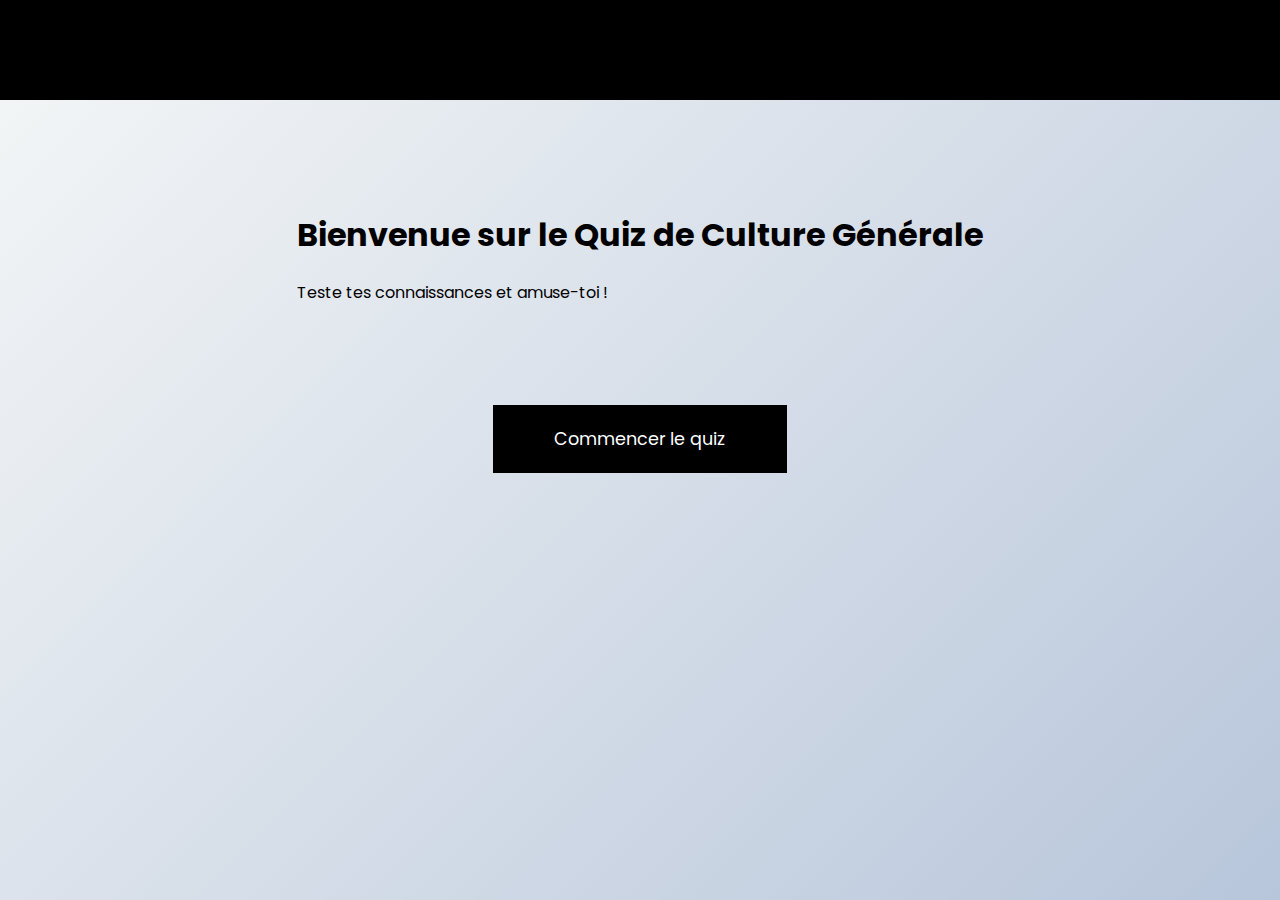
<file: projet-JS/QCM-js/accueil.html>
<!DOCTYPE html>
<html lang="fr">
  <head>
    <meta charset="utf-8" />
    <title>Convertissor</title>
    <link rel="stylesheet" href="style.css" />
    <meta name="viewport" content="width=device-width, initial-scale=1.0" />
    <link
      rel="stylesheet"
      href="https://cdnjs.cloudflare.com/ajax/libs/font-awesome/5.15.3/css/all.min.css"
    />
  </head>
  <body>
    <div class="containerQCM">
      <div class="home">
        <div class="top"></div>
        <div class="content">
          <div class="textRight">
            <h1>Bienvenue sur le Quiz de Culture Générale</h1>
            <p>Teste tes connaissances et amuse-toi !</p>
          </div>
          <a href="QCM.html">Commencer le quiz</a>
        </div>
      </div>
    </div>
  </body>
</html>
</file>
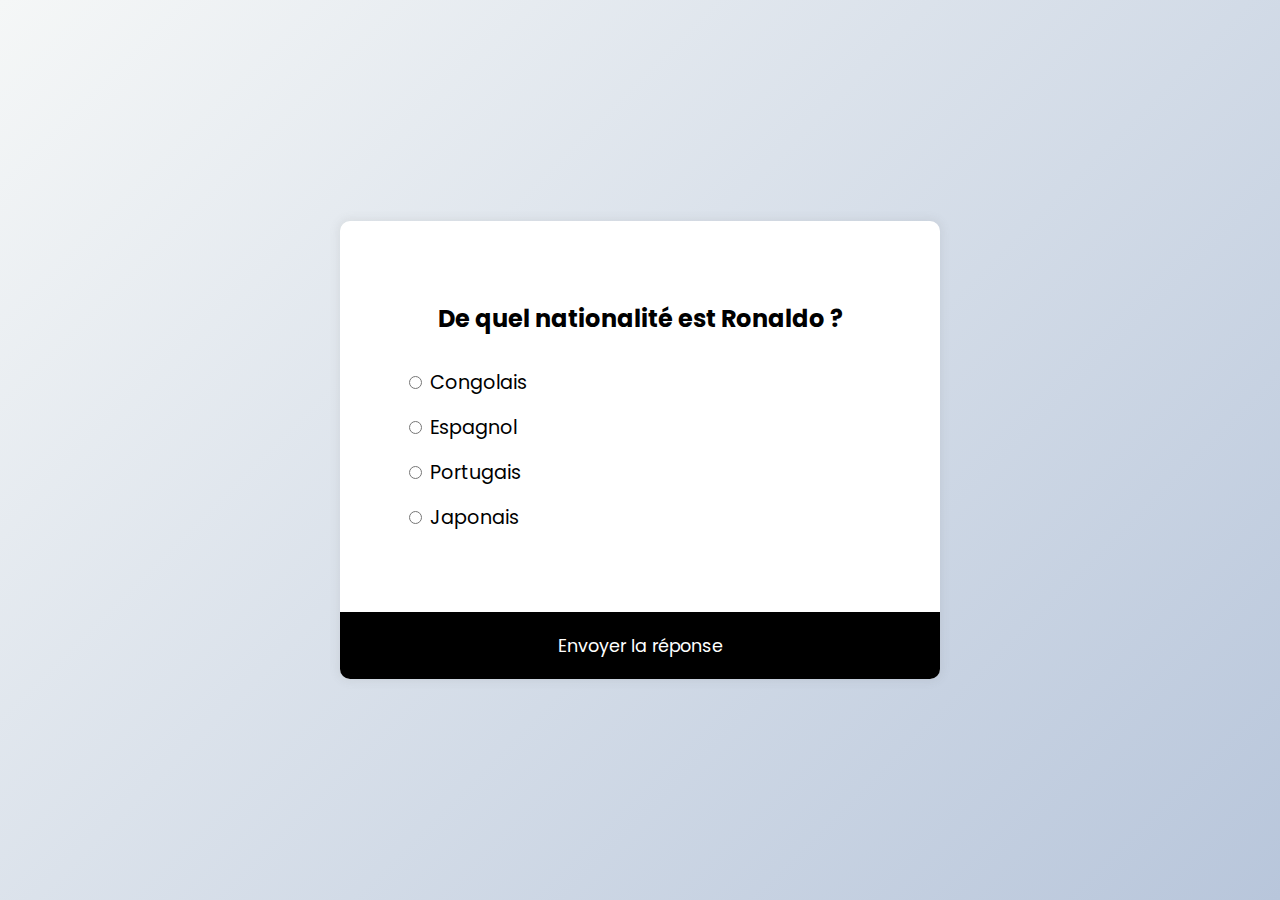
<file: projet-JS/QCM-js/QCM.html>
<!DOCTYPE html>
<html lang="fr">
  <head>
    <meta charset="UTF-8" />
    <meta name="viewport" content="width=device-width, initial-scale=1.0" />

    <link rel="stylesheet" href="style.css?v=2" />

    <link rel="preconnect" href="https://fonts.googleapis.com" />
    <link rel="preconnect" href="https://fonts.gstatic.com/" crossorigin />
    <link
      href="https://fonts.googleapis.com/css2?family=Epilogue:wght@100;200;300;400;500;600;700;800;900&family=Inter:wght@100;200;300;400;500;600;700;800;900&display=swap"
      rel="stylesheet"
    />

    <link
      href="https://unpkg.com/boxicons@2.1.2/css/boxicons.min.css"
      rel="stylesheet"
    />

    <title>Quiz</title>
  </head>
</html>
<body>
  <div class="container">
    <div class="quiz-container" id="quiz">
      <div class="quiz-header">
        <h2 id="question">Questions</h2>
        <ul>
          <li>
            <input type="radio" name="answer" id="a" class="answer" />
            <label for="a" id="a_text">Réponse</label>
          </li>
          <li>
            <input type="radio" name="answer" id="b" class="answer" />
            <label for="b" id="b_text">Réponse</label>
          </li>
          <li>
            <input type="radio" name="answer" id="c" class="answer" />
            <label for="c" id="c_text">Réponse</label>
          </li>
          <li>
            <input type="radio" name="answer" id="d" class="answer" />
            <label for="d" id="d_text">Réponse</label>
          </li>
        </ul>
      </div>
      <button id="submit">Envoyer la réponse</button>
    </div>
</body>
<script src="QCM.js"></script>
</div>
</file>
<file: BLOC FINAL ALL/style-all.css>
body {
  margin: 0;
  font-family: "Fredoka", sans-serif;
  font-optical-sizing: auto;
  font-weight: 400;
  font-style: normal;
  font-variation-settings: "wdth" 101.6;
}
/* ----------------------- BLOC 1 -----------------------------------*/
/*bloc 1*/
.bloc1 {
  padding-left: 15%;
  background-image: url(bgslider.jpg);
  background-repeat: no-repeat;
  background-position: bottom;
  background-size: cover;
}

.menuBoutton {
  display: none;
}

.menuBoutton2 {
  display: none;
}

.menuBoutton3 {
  display: none;
}

.diffBoutton hr{
  max-width: 10px;
}

.diffBoutton p {
  margin-left: 5%;
  font-weight: 500;
  font-size: 21px;
  margin-top: 3%;
  font-style: unset;
  color: #000060;
  border-color: #000060;
  width: 100px;
}

.diffBoutton a {
  font-style: unset;
  text-decoration: unset;
}

.diffBoutton p:hover {
  color: #0063f4;
}

.diffBoutton a:hover {
  color: #0063f4;
}

.menuB1 {
  margin-left: 5%;
  margin-bottom: 5%;
  font-weight: 500;
  font-size: 21px;
  margin-top: 5%;
}

.menuB2 {
  margin-left: 5%;
  margin-bottom: 5%;
  font-weight: 500;
  font-size: 21px;
}

.menuB3 {
  margin-left: 5%;
  margin-bottom: 5%;
  font-weight: 500;
  font-size: 21px;
}

.bloc-femme {
  display: flex;
}

.bluebar {
  background-color: #000060;
  height: 23px;
  width: 100%;
  text-align: center;
  padding-top: 5px;
}

.bluebar span {
  color: white;
}
.blueQuote p {
  margin: 0px;
  text-align: center;
  background-color: #0b155f;
  padding-top: 7px;
  padding-bottom: 7px;
  color: white;
  width: 100%;
}

.Top {
  display: flex;
}

.logo {
  flex: 1;
  margin-top: 36px;
}

.logo img {
  width: 120px;
}

.Menu {
  flex: 1;
  font-weight: 500;
  font-size: 16px;
  margin-top: 29px;
  grid-template-columns: repeat(3, 1fr);
  justify-content: space-between;
  /* margin-right: -200px; */
  margin-left: -107px;
}

.Menu2 {
  flex: 1;
  font-weight: 500;
  font-size: 16px;
  margin-top: 29px;
  grid-template-columns: repeat(3, 1fr);
  justify-content: space-between;
}

.Menu2 a {
  text-decoration: none;
  color: #000060;
  margin-left: 20px;
}

.Menu2 a:hover {
  color: #2d71f6;
}

.Menu a {
  text-decoration: none;
  color: #000060;
  margin-left: 20px;
}

.Menu a:hover {
  color: #2d71f6;
}

.info3 .contact {
  flex: 1;
  margin-top: 2px;
  margin-left: 40px;
}

.contact button {
  border: none;
  border-radius: 4px;
  background-color: #2767f6;
  color: white;
  font-family: "Fredoka", sans-serif;
  font-optical-sizing: auto;
  font-weight: 500;
  font-style: normal;
  font-size: 14px;
  padding: 6px 16px 13px 24px;
  transition: 0.5s;
  margin-left: -336%;
  margin-top: 18%;
}

.contact button:hover {
  font-size: 16px;
  transition: 0.5s;
}

.contact img {
  width: 28px;
  margin-left: 4px;
  margin-bottom: -9px;
}

.main {
  display: flex;
}

.text1 {
  flex: 1;
}

.text1 h1 {
  font-weight: 500;
  font-size: 68px;
  margin-top: 56px;
  margin-bottom: 0;
  color: #000060;
  line-height: 1.1;
  max-width: 432px;
}

.text1 p {
  margin-top: 18px;
  color: #000060;
  line-height: 1.5;
  margin-bottom: 32px;
}

.text1 button {
  border: none;
  border-radius: 4px;
  background-color: #2767f6;
  color: white;
  font-family: "Fredoka", sans-serif;
  font-optical-sizing: auto;
  font-weight: 500;
  font-style: normal;
  font-size: 14px;
  padding: 6px 16px 13px 24px;
  transition: 0.5s;
}

.text1 button:hover {
  font-size: 16px;
  transition: 0.5s;
}

.text1 img {
  width: 28px;
  margin-left: 4px;
  margin-bottom: -9px;
}

.pic {
  flex: 2;
  justify-content: right;
  text-align: right;
  margin-top: -70px;
}

.pic img {
  width: 781px;
  margin-top: 101px;
}

/*bloc 22*/
.B2B2 {
  display: flex;
  justify-content: center;
  align-items: center;
  background-color: #0b155f;
  font-family: "Fredoka", sans-serif;
  height: 100vh;
  margin: 0;
  background-image: url(bg-1.png);
  background-position: center;
  background-repeat:no-repeat;
}

.bloc22 {
  justify-content: center;
}

.button-blue {
  display: flex;
  font-family: "Roboto", system-ui;
  font-weight: 500;
  background-color: #0b1263;
  color: white;
  border: 2px solid rgba(255, 255, 255, 0.1);
  padding: 15px 30px;
  font-size: 18px;
  border-radius: 5px;
  margin-top: 30px;
  cursor: pointer;
  transition: 0.3s ease;
  max-width: 38%;
}


.shapes22 {
  background-repeat: no-repeat;
  background-size: contain;
  background-position-y: center;
  position: absolute;
  background-image: url(bg-1.png);
  height: 100%;
  width: 80%;
}

/*Côté Gauche*/

.leftContainer22 {
  position: relative;
  justify-content: center;
  align-items: center;
  width: 500px;
  animation: moveBack 0.7s ease-in-out infinite alternate;
}

@keyframes moveBackAndTorward{
  100%{
      transform: translateY(); 
  }
}

.shape1 {
  z-index: 1;
  top: 29px;
  left: 31px;
  position: absolute;
  width: 210px;
}

.shape2 {
  z-index: 1;
  bottom: 3px;
  right: 45px;
  position: absolute;
  width: 420px;
}

.guy22 {
  width: 350px;
  z-index: 2;
}

.blocTriangles {
  display: flex;
  width: 71%;
  margin: 1% 0% 6% 10%;
}

.milieu {
  display: flex;
  margin: 50px auto;
  width: 80%;
}
.part-txt {
  text-align: center;
  width: 50%;
}
.part-img {
  display: flex;
  flex: 1;
  margin-top: 16%;
}
.contenue h6 {
  color: #0d1267;
  font-family: sans-serif;
  font-size: 60px;
  margin-bottom: 20px;
}

.contenue h4 {
  margin-left: 2%;
  width: 100%;
}

.contenue img {
  margin-left: -37%;
  width: 100%;
}

.contenue {
  text-align: left;
  margin-right: 2%;
}
p.description {
  font-size: 25px;
  color: #1976d2;
  padding: 20px 0px;
}
img.image_pers {
  margin: 0% auto;
  display: flex;
  max-width: 561px;
  max-height: 581px;
  z-index: 1;
  /* position: relative; */
  margin-left: 17%;
}
img.rond {
  display: flex;
  position: absolute;
  z-index: 2;
  width: 40px;
  padding-top: 45px;
  padding-left: 635px;
}
img.triangle {
  display: flex;
  position: absolute;
  z-index: 0;
  width: 110px;
  padding-top: 520px;
  padding-left: 626px;
  height: 100px;
}
img.triangle-3d {
  display: flex;
  position: absolute;
  z-index: 2;
  width: 80px;
  height: 65px;
  padding-top: 550px;
  padding-left: 65px;
}
img.cercle {
  display: flex;
  position: absolute;
  z-index: 2;
  width: 80px;
  padding-top: 10px;
  padding-left: 50px;
  height: 80px;
}

summary::-webkit-details-marker {
  display: none;
}

summary {
  font-family: "Fredoka", sans-serif;
  list-style: none;
  display: flex;
  justify-content: space-between;
  align-items: center;
  border: 1px solid;
  cursor: pointer;
  margin: 10px;
  font-size: 18px;
  border-color: rgba(0, 0, 0, 0.075);

  .moins {
    display: none;
  }
}

details[open] summary {
  box-shadow: 0 0 25px 0 #0000ff29;
  color: #0d1267;

  .moins {
    display: inherit;
  }

  .plus {
    display: none;
  }
}

details p {
  padding: 25px;
  line-height: 1.7;
  color: #6b6b6b;
  font-family: "Fredoka", sans-serif;
  font-weight: 400;
  font-size: 17px;
  width: 450px;
}

.plus {
  width: 20px;
}

.moins {
  width: 20px;
}

/*Côté Droit*/

.rightSide22 {
  width: max-content;
  height: auto;
  display: flex;
  flex-direction: column;
  margin-left: 100px;
}

.title22 {
  font-size: 45px;
  line-height: 0;
}

.subtitle22 {
  color: #68e3a8;
  margin-bottom: 25px;
  line-height: 0;
}

.paragraphRight22 {
  width: 340px;
  font-size: medium;
  line-height: 2;
  opacity: 65%;
}

.bottomContent22 {
  display: flex;
  align-items: center;
}

.imgGraph22 {
  height: auto;
  width: 50px;
}

.bottomPara22 {
  font-size: small;
  opacity: 65%;
  width: 280px;
  line-height: 2;
  margin-left: 25px;
}

.button22 {
  width: max-content;
  text-decoration: none;
  border: solid 1px gray;
  padding: 15px 30px 15px 35px;
  border-radius: 5px;
  font-size: medium;
}

.colorChange:hover {
  background-color: #68e3a8;
}

.title22,
.paragraphRight22,
.bottomPara22,
.button22 {
  color: white;
}

.bloc22,
.leftContainer22,
.rightSide2 {
  display: flex;
}

/*bloc 3*/

.bloc3 .top3 {
  text-align: center;
  padding: 20px;
}

.blue3 {
  font-family: "Fredoka", sans-serif;
  color: #131767;
  font-size: 300%;
  font-weight: 500;
}

.text3 {
  font-family: "Fredoka", sans-serif;
  color: #2667ff;
  margin-top: -22px;
  font-size: 80%;
  font-weight: 500;
}

.main3 {
  display: flex;
}

.info3 {
  font-family: "Fredoka", sans-serif;
  display: grid;
  grid-template-columns: repeat(2, 1fr);
  gap: 23px;
  max-width: 774px;
  padding: 91px;
  text-align: center;
  margin-right: -200px;
  margin-left: 27vh;
  margin-top: -25px;
}

.science3 {
  background-color: #fefcf5;
  border-radius: 15px;
  width: 65%;
  height: 220px;
  padding: 70px 20px 20px 20px;
  transition: transform 0.3s ease;
}

.science3:hover{
  transform: scale(1.2, 1.2);
  box-shadow: 10px 15px 10px rgb(241 235 2 / 10%);
}

.science3 p {
  font-family: "Fredoka", sans-serif;
  color: #131767;
  font-size: 150%;
  font-weight: 500;
}

.science3 span {
  color: #b0aeba;
}

.rocket3 {
  background-color: #fff8f5;
  border-radius: 15px;
  width: 65%;
  height: 220px;
  padding: 70px 20px 20px 20px;
  transition: transform 0.3s ease;
}

.rocket3:hover{
  transform: scale(1.2, 1.2);
  box-shadow: 10px 15px 10px rgba(241, 130, 2, 0.1);
}

.rocket3 p {
  font-family: "Fredoka", sans-serif;
  color: #131767;
  font-size: 150%;
  font-weight: 500;
}

.rocket3 span {
  color: #b0aeba;
}

.comp3 {
  background-color: #fef7fc;
  border-radius: 15px;
  width: 65%;
  margin-left: -90px;
  height: 220px;
  padding: 70px 20px 20px 20px;
  transition: transform 0.3s ease;
}

.comp3:hover{
  transform: scale(1.2, 1.2);
  box-shadow: 10px 15px 10px rgb(241 2 122 / 10%);
}

.comp3 p {
  font-family: "Fredoka", sans-serif;
  color: #131767;
  font-size: 150%;
  font-weight: 500;
}

.comp3 span {
  color: #b0aeba;
}

.graph3 {
  background-color: #fcf4ff;
  border-radius: 15px;
  width: 65%;
  margin-left: -90px;
  height: 220px;
  padding: 70px 20px 20px 20px;
  transition: transform 0.3s ease;
}

.graph3:hover{
  transform: scale(1.2, 1.2);
  box-shadow: 10px 15px 10px rgb(239 2 241 / 10%);
}

.graph3 p {
  font-family: "Fredoka", sans-serif;
  color: #131767;
  font-size: 150%;
  font-weight: 500;
}

.graph3 span {
  color: #b0aeba;
}

.icon3 {
  padding-top: 15px;
}

.icon3 img {
  height: 20%;
}

.pics3 {
  width: 20%;
}

/*bloc 4*/
.bloc4 {
  background: #f5f9fc;
}

.top4 {
  text-align: center;
  padding: 20px;
}

.police4 {
  font-family: "Fredoka", sans-serif;
}

.blue4 h6 {
  color: #131767;
  font-size: 327%;
  font-weight: 500;
  margin-top: 61px;
}

.blue4 h5 {
  color: #131767;
  font-size: 407%;
  font-weight: 500;
  margin-top: 61px;
  margin-bottom: 6%;
}

.blue4 p {
  color: #2667ff;
  margin-top: -117px;
  font-size: 110%;
  font-weight: 400;
}

.text4 {
  color: #2667ff;
  margin-top: -22px;
  font-size: 110%;
  font-weight: 400;
}

.carre4 {
  display: flex;
  padding: 50px;
  margin-left: 153px;
}

.image4 {
  display: flex;
  padding: 50px;
  width: 75%;
}

.photo4 {
  display: flex;
  flex-direction: column;
  align-items: center;
  margin-bottom: 20px;
  margin-left: -75px;
  transition: transform 0.3s ease;
}

.photo4:hover{
  transform: scale(1.2, 1.2);
}

.photo4 h3 {
  font-size: 20px;
  font-weight: 500;
  color: #131767;
  margin: 0;
}

.image4 {
  width: 75%;
  margin-bottom: 10px;
}

.bord4 {
  background-color: white;
  width: 67%;
  padding: 19px;
  text-align: left;
  border-radius: 0px 0px 10px 10px;
  box-shadow: 0 4px 8px rgba(0, 0, 0, 0.1);
  margin-top: -70px;
  transition: transform 0.3s ease;
}



.cat4 {
  font-size: 14px;
  color: gray;
  margin-bottom: 5px;
}

/*B1*/
.B1 {
  margin: 0 auto;
  display: flex;
  justify-content: center;

  font-family: "Fredoka", sans-serif;
  background-color: white;
}

.leftB1 {
  display: flex;
  margin-top: 80px;
  margin-bottom: 200px;
}

.rightB1 {
  display: flex;
  flex-direction: column;
  justify-content: center;
  margin-top: 80px;
  margin-left: 5%;
}

.rightB1 h2 {
  font-weight: 500;
  font-size: 34px;
  color: #000556;
}

.rightB1 span {
  border: 2px solid #aaa;
  max-width: 400px;
  padding: 30px;
  font-size: 19px;
  font-style: italic;
  line-height: 40px;
  color: #151d66;
}

.rightB1 p {
  color: #000cf5;
  margin-top: -20px;
  margin-bottom: 50px;
}

.imgB1 {
  display: flex;
  margin: 10px 0 70px 32px;
  max-height: 61px;
}

.imgB1 img {
  border-radius: 50%;
  margin-top: 5px;
  margin-right: 16px;
}

.imgB1 {
  color: #5488ff;
}
.fontB1 {
  display: flex;
  font-size: 30px;
  font-weight: 500;
}

.imgB1 b {
  color: #151d66;
  margin-top: 28px;
}
.buttonBlueB1 {
  display: flex;
}

.b1 {
  padding-right: 5px;
}

.b1 img {
  width: 10px;
}

.b2 {
  padding-right: 5px;
}

.b2 img {
  width: 7px;
}

/*bloc B2*/

input[type="text"] {
  color: #000060;
}
.blocB2 {
  display: flex;
  background-color: #2667ff;
  background-image: url(bg-2.png);
  margin: 0 auto;
  font-family: "Fredoka", sans-serif;
  width: 100%;
  height: 100%;
  justify-content: center;
}

.rightB2 {
  display: flex;
  flex-direction: column;
  color: white;
  margin: 100px 70px 250px 0px;
  justify-content: center;
}

.txtRB2 {
  display: flex;
  flex-direction: column;
}

.txtRB2 span {
  max-width: 416px;
  font-size: 17px;
  opacity: 80%;
  line-height: 30px;
}

.txtRB2 h2 {
  max-width: 300px;
  font-size: 50px;
  font-weight: 500;
  margin-bottom: 1px;
}

.txtRB2 p {
  margin-bottom: 35px;
  font-size: 19px;
}

.txtLB2 p {
  margin-top: -20px;
  margin-bottom: 34px;
  font-weight: 350;
}
.txtLB2 h2 {
  color: #08115d;
  font-size: 32px;
  font-weight: 500;
}

.intRB2 {
  display: flex;
}

.int1RB2 {
  display: flex;
  flex-direction: column;
  margin-right: 170px;
}

.int1RB2 h2 {
  font-size: 54px;
  font-weight: 500;
  margin-bottom: -20px;
}

.int1RB2 h4 {
  font-weight: 400;
}

.int2RB2 {
  display: flex;
  flex-direction: column;
}

.int2RB2 h2 {
  font-size: 54px;
  font-weight: 500;
  margin-bottom: -20px;
}

.int2RB2 h4 {
  font-weight: 400;
}

.leftB2 {
  border: solid white;
  border-radius: 10px;
  background-color: white;
  padding: 64px 50px 20px;
  max-height: 515px;
  margin-top: 90px;
  display: flex;
  flex-direction: column;
  font-weight: 300;
  justify-content: center;
}
.txtLB2 {
  display: flex;
  flex-direction: column;
}

.txtLB2 select {
  background-color: #eff4ff;
  color: #6a71a2;
  padding-right: 227px;
  margin-bottom: 20px;
  padding: 20px 227px 20px 25px;
  font-weight: 600;
  outline: none;
  border: none;
  font-family: "Fredoka", sans-serif;
}

.txtLB2::placeholder {
  color: #000060;
}

.cadre1 {
  background-color: #eff4ff;
  color: #6a71a2;
  padding-right: 227px;
  margin-bottom: 20px;
  padding: 20px 227px 20px 25px;
  font-weight: 600;
  outline: none;
  border: none;
  font-family: "Fredoka", sans-serif;
}

.cadre2 {
  background-color: #eff4ff;
  color: #6a71a2;
  padding-right: 227px;
  margin-bottom: 20px;
  padding: 20px 227px 20px 25px;
  font-weight: 600;
  outline: none;
  border: none;
  font-family: "Fredoka", sans-serif;
}

.cadre3 {
  background-color: #eff4ff;
  color: #6a71a2;
  padding-right: 227px;
  margin-bottom: 20px;
  padding: 20px 227px 20px 25px;
  font-weight: 600;
  outline: none;
  border: none;
  font-family: "Fredoka", sans-serif;
}

.cadre4 {
  background-color: #eff4ff;
  color: #6a71a2;
  padding-right: 227px;
  margin-bottom: 20px;
  padding: 20px 227px 20px 25px;
  font-weight: 600;
  outline: none;
  border: none;
  font-family: "Fredoka", sans-serif;
}

.cadre5 {
  background-color: #2667ff;
  color: white;
  padding-right: 70px;
  margin-bottom: 20px;
  padding: 20px 227px 20px 166px;
  max-width: 9px;
  font-weight: 500;
}

.bottomB2 {
  background-color: white;
  opacity: 70%;
  border-radius: 20px;
  padding: 36px;
}

/* bloc B3*/

.blocB3 {
  font-family: "Fredoka", sans-serif;
}
.topB3 {
  display: flex;
  justify-content: center;
  align-items: center;
  flex-direction: column;
  margin-top: 5%;
}

.topB3 h3 {
  font-size: 230%;
  margin: 0%;
  color: #07105d;
  font-weight: 500;
}

.topB3 p {
  color: #417aff;
  font-size: 14px;
}

.bottomB3 {
  display: flex;
  justify-content: center;
}

.leftB3 {
  margin-left: 14%;
}

.leftB3 h3 {
  font-weight: 500;
  color: #07105d;
  font-size: 24px;
  max-width: 60%;
}
.leftB3 p {
  max-width: 60%;
  display: flex;
  align-items: center;
  line-height: 200%;
}

.middleB3 {
  margin-left: -100px;
  margin-bottom: 150px;
}

.middleB3 h3 {
  font-weight: 500;
  color: #07105d;
  font-size: 24px;
  max-width: 60%;
}

.middleB3 p {
  max-width: 60%;
  display: flex;
  align-items: center;
  line-height: 200%;
}

.rightB3 {
  margin-left: -100px;
}

.rightB3 h3 {
  font-weight: 500;
  color: #07105d;
  font-size: 24px;
  max-width: 60%;
}

.rightB3 p {
  max-width: 60%;
  display: flex;
  align-items: center;
  line-height: 200%;
}

.btnB3 {
  border: none;
  background-color: #e9efff;
  font-family: "Roboto", system-ui;
  font-weight: 500;
  cursor: pointer;
  padding: 10px 20px;
  font-size: large;
  max-width: 22%;
}

/*bloc 5*/
.bloc5 {
  margin: 0;
  font-family: "Fredoka", sans-serif;
  font-weight: 10;
  height: 1250px;
}

.top5 {
  display: flex;
  background-color: #0b1263;
  background-image: url("bg-3.png");
  height: 490px;
}

.topTexte5 {
  display: flex;
  flex-direction: column;
  margin-right: 100px;
  margin-left: 300px;
  margin-top: 50px;
  margin-bottom: 200px;
}

.topTexte5 h1 {
  max-width: 587px;
  font-size: 46px;
  color: white;
  margin-bottom: 0px;
  font-weight: 500;
}

.txt {
  padding: 20px;
  flex: 1;
  margin-top: -6%;
}

.titres3 p {
  font-family: "Fredoka", sans-serif;
  color: #131767;
  font-size: 76px;
  font-weight: 500;
  margin-right: 89%;
  margin-top: -4%;
  width: 100%;
}

.topTexte5 p {
  color: #08c197;
  font-size: medium;
}

.topTexte5 img {
  height: 17px;
  margin-top: 5px;
}

.topTexte5 span {
  color: white;
  margin-bottom: 18px;
}

.pics15 {
  display: flex;
  margin-top: 50px;
}

.topTexte5 button {
  padding: 10px 20px;
  font-size: 16px;
  color: white;
  background-color: #0063f4;
  border-color: #0063f4;
  border-radius: 4px;
  cursor: pointer;
  max-width: 157px;
}

.bottom5 {
  display: flex;
  margin-top: 59px;
  margin-left: 204px;
}

.menu15 {
  display: flex;
  flex-direction: column;
  margin-left: 211px;
  font-size: 20px;
  margin-bottom: 200px;
}

.menu15 h4 {
  color: #04006d;
  font-size: larger;
  margin-top: 20px;
  font-size: 28px;
}

.menu15 span {
  margin-bottom: 15px;
  color: #06007e;
  font-size: 22px;
}

.menu15 img {
  height: 17px;
}

.menu15 p {
  color: #000cf5;
  font-size: 22px;
  cursor: pointer;
}

.menu15 p:hover{
  text-decoration: underline;
}

.menu25 {
  display: flex;
  flex-direction: column;
  margin-left: 150px;
  font-size: 20px;
}

.menu25 h4 {
  color: #04006d;
  font-size: larger;
  margin-top: 20px;
  font-size: 28px;
}

.menu25 span {
  margin-bottom: 15px;
  font-size: 22px;
  color: #716f85;
}

.menu35 {
  display: flex;
  flex-direction: column;
  margin-left: 120px;
  font-size: 20px;
}

.menu35 h4 {
  color: #04006d;
  font-size: larger;
  margin-top: 20px;
  font-size: 28px;
}

.menu35 span {
  margin-bottom: 15px;
  font-size: 22px;
  color: #716f85;
}

.menu45 {
  display: flex;
  flex-direction: column;
  margin-left: 150px;
  font-size: 20px;
}

.menu45 h4 {
  color: #04006d;
  font-size: larger;
  margin-top: 20px;
  font-size: 28px;
}

.menu45 span {
  margin-bottom: 15px;
  font-size: 22px;
  color: #716f85;
}

.menu45 p {
  color: #06007e;
  font-size: 22px;
}

.facebook5 {
  height: 17px;
  margin-left: 8px;
}

.twitter5 {
  height: 17px;
  margin-left: 8px;
}

.linkedin5 {
  height: 17px;
  margin-left: 8px;
}

.behance5 {
  height: 17px;
  margin-left: 8px;
}

.copy {
  width: 100%;
  margin-top: 150px;
  margin-bottom: 35px;
  display: block;
}

.droit-auteur {
  margin: 0% auto;
  width: 64%;
  height: 60px;
  background-color: #f5f9fc;
  font-family: "Open Sans", sans-serif;
  display: flex;
  color: #7b7a96;
  border-radius: 10px;
}

p.copyright {
  margin: auto auto;
}

/* ----------------------- BLOC 2 -----------------------------------*/

.fond-back {
  background-image: url("bg-pagetitle.png");
  background-size: cover;
  height: 450px;
}

.tete {
  display: flex;
  height: 100px;
}

.bande-bleue {
  height: 40px;
  background-color: #00008b;
  color: white;
  text-align: center;
  padding-top: 1px;
}

.bande-bleue p {
  line-height: 35px;
  font-weight: 500;
  font-size: 16px;
  margin-top: 0%;
}

.logo {
  margin-left: 20%;
  display: flex;
  flex: 1;
}

.logo img {
  height: 125px;
}

.logo2 {
  display: flex;
  flex: 1;
}

.logo2 img {
  height: 125px;
}

.titre p {
  width: 500px;
  margin-left: 35%;
}

.infos-2 p {
  margin-left: 45%;
  font-size: 121%;
  font-weight: 500;
  color: #000060;
}

.info-3 p {
  font-size: 121%;
  font-weight: 500;
  color: #000060;
}

.infos-2 p:hover {
  color: #0063f4;
}

.infos-3 p:hover {
  color: #0063f4;
}

.infos-3 p {
  font-size: 23px;
  font-weight: 500;
  cursor: pointer;
}

.infos-2 p:focus {
  color: #0063f4;
}

.infos-3 p:focus {
  color: #0063f4;
}

.haut-a-droite {
  display: flex;
  margin-right: 18%;
  flex: 1;
}

.menu button {
  margin-left: 15px;
  margin-top: 27px;
  border: none;
  background-color: white;
  font-size: 17px;
  font-weight: 700;
}

.menu button:hover {
  color: blue;
}

.contact1 button {
  border: none;
  background-color: #0865ff;
  color: white;
  margin-top: 20px;
  margin-left: 145px;
  border-radius: 5px;
  text-align: center;
  padding-bottom: 13px;
  padding-top: 13px;
  padding-left: 30px;
  padding-right: 30px;
  font-weight: 500;
  font-size: 17px;
}

.main {
  margin-left: 20%;
  display: flex;
}

.main2 {
  display: flex;
}

.infos-2 {
  cursor: pointer;
}

.infos {
  flex: 1;
  margin-top: 70px;
}

.titre {
  font-family: "Fredoka", sans-serif;
  color: #131767;
  font-size: 80px;
  font-weight: 500;
  margin-right: 89%;
  margin-top: -9%;
  margin-left: -12%;
}

.titre2 {
  font-family: "Fredoka", sans-serif;
  color: #131767;
  font-size: 80px;
  font-weight: 500;
  margin-right: 89%;
  margin-top: -9%;
  width: 100%;
}

.titre2 p {
  font-family: "Fredoka", sans-serif;
  color: #131767;
  font-size: 80px;
  font-weight: 500;
  margin-right: 89%;
  margin-top: 6%;
}
.acceuilB11 p:hover {
  color: #2d71f6;
}

.acceuilB11 p:focus {
  color: #2d71f6;
}

.logoB11p:focus {
  color: #2d71f6;
}

.contactB11 button:hover {
  font-size: 16px;
  transition: 0.5s;
}

.acceuilB11 {
  margin-top: 161px;
  margin-right: 489px;
  color: #000060;
  font-weight: 500;
  font-size: 22px;
  cursor: pointer;
}

.backColor {
  font-family: "Fredoka", sans-serif;
  background-image: url("bg-faq.png");
  background-repeat: no-repeat;
  background-color: #f5f9fc;
  background-size: 100%;
}

.section {
  max-width: 600px;
  margin-left: 464px;
  padding: 20px;
  text-align: center;

  font-family: "Fredoka", sans-serif;
  margin-left: 20%;
}

.section p {
  color: #7a8196;
  font-size: 122%;
  margin-bottom: 30px;
  margin-left: 6%;
  min-width: 154%;
  line-height: 162%;
  text-align: left;
}

.section h2 {
  color: #000060;
  font-size: 1em;
  margin-bottom: 30px;
  margin-left: 41%;
  min-width: 100%;
  font-weight: 500;
}

.faq {
  margin-top: 30px;
}

.question {
  border-bottom: none;
  background-color: #f5f9fc;
}

.boutton {
  display: flex;
  justify-content: space-between;
  align-items: center;
  width: 196%;
  background-color: #eef4ff;
  color: #333;
  font-size: 115%;
  padding: 3%;
  text-align: left;
  cursor: pointer;
  border: none;
  outline: none;
  transition: background-color 0.3s ease;
  margin-bottom: 2%;
  margin-right: -20%;
  font-weight: 550;
  font-family: "Fredoka", sans-serif;
  border: solid;
  border-color: #e8effc;
}

.icone {
  font-size: 1.5em;
  transition: transform 0.3s ease;
}

.boutton.active {
  background-color: white;
  color: #000060;
  border: none;
}

.boutton:hover {
  background-color: #e0e0e0;
}

.reponse {
  display: none;
  padding: 15px;
  color: #666;
  font-size: 0.9em;
  background-color: #f5f9fc;
}

.haut {
  text-align: center;
  color: #131767;
  min-width: 427px;
}

.bleu {
  color: #131767;
  font-size: 220%;
  font-weight: 540;
}

.texte {
  color: #2667ff;
  margin-top: -15px;
  font-size: 100%;
  font-weight: 500;
  margin-left: 57%;
  min-width: 400px;
}

.imgMen {
  display: flex;
  justify-content: center;
  background-color: white;
  padding-right: 52%;
  min-width: 771px;
  margin-left: 15%;
  margin-top: 17%;
  margin-bottom: 11%;
  padding-bottom: 8%;
}

.rightSideB22 {
  display: flex;
  margin-left: -100%;
}

.rightSideB22 img {
  display: flex;
  justify-content: center;
  align-items: center;
  margin-top: 5%;
  margin-left: 53%;
  margin-right: 920px;
}

.leftSideB22 {
  border: #eff4ff;
  border-radius: 10px;
  background-color: #eff4ff;
  padding: 64px 50px 20px;
  max-height: 515px;
  margin-top: 90px;
  display: flex;
  flex-direction: column;
  font-weight: 300;
  justify-content: center;
}

.txtLB22 {
  margin-top: -18%;
}

.txtLB22 p {
  margin-top: -20px;
  margin-bottom: 34px;
  font-weight: 350;
}

.txtLB22 h2 {
  color: #08115d;
  font-size: 32px;
  font-weight: 500;
  color: #08115d;
  font-size: 32px;
  font-weight: 500;
  margin-left: -69%;
}

.txtLB22 select {
  background-color: white;
  color: #6a71a2;
  padding-right: 227px;
  margin-bottom: 20px;
  padding: 20px 328px 20px 19px;
  font-weight: 600;
  outline: none;
  border: none;
  font-family: "Fredoka", sans-serif;
}

.cadre11 {
  background-color: white;
  color: #6a71a2;
  padding-right: 227px;
  margin-bottom: 20px;
  padding: 20px 227px 20px 25px;
  font-weight: 500;
  border: none;
  outline: none;
}

.cadre22 {
  background-color: white;
  color: #6a71a2;
  padding-right: 70px;
  margin-bottom: 20px;
  padding: 20px 227px 20px 25px;
  font-weight: 500;
  border: none;
  outline: none;
}

.cadre33 {
  background-color: white;
  color: #6a71a2;
  padding-right: 70px;
  margin-bottom: 20px;
  padding: 20px 227px 20px 25px;
  font-weight: 500;
  border: none;
  outline: none;
}

.cadre44 {
  background-color: white;
  color: #08115d;
  padding-right: 70px;
  margin-bottom: 20px;
  padding: 20px 227px 20px 25px;
  font-weight: 500;
}

.cadre55 {
  background-color: #2667ff;
  color: white;
  padding-right: 70px;
  margin-bottom: 20px;
  padding: 20px 247px 20px 166px;
  max-width: 9px;
  font-weight: 500;
}

/*bloc 5*/
.bloc5 {
  margin: 0 auto;
  font-family: "Fredoka", sans-serif;
  font-weight: 10;
  height: 1250px;
}

.top5 {
  display: flex;
  background-color: #0b1263;
  background-image: url(bg-3.png);
  height: 540px;
}

.topTexte5 {
  display: flex;
  flex-direction: column;
  margin-right: 100px;
  margin-left: 400px;
  margin-top: 50px;
  margin-bottom: 200px;
}

.topTexte5 h1 {
  max-width: 504px;
  font-size: 40px;
  color: white;
  margin-bottom: 0px;
}

.topTexte5 p {
  color: #08c197;
  font-size: medium;
}

.topTexte5 img {
  height: 17px;
  margin-top: 5px;
}

.topTexte5 span {
  color: white;
  margin-bottom: 18px;
}

.pics15 {
  display: flex;
  margin-top: 50px;
  height: 77%;
  animation: moveBack 1s ease-in-out infinite alternate;
}

@keyframes moveBack {
    0% {
        transform: translateY(0); /
    }
    100% {
        transform: translateY(-100px); 
    }
    1000%{
        transform: translateY(100px); 
    }
}
.topTexte5 button {
  padding: 10px 20px;
  font-size: 16px;
  color: white;
  background-color: #0063f4;
  border-color: #0063f4;
  border-radius: 4px;
  cursor: pointer;
  max-width: 157px;
}

.bottom5 {
  display: flex;
  margin-top: 59px;
  margin-left: 204px;
}

.menu15 {
  display: flex;
  flex-direction: column;
  margin-left: 211px;
  font-size: 20px;
  margin-bottom: 200px;
}

.menu15 h4 {
  color: #04006d;
  font-size: larger;
  margin-top: 20px;
  font-size: 28px;
}

.menu15 span {
  margin-bottom: 15px;
  color: #06007e;
  font-size: 22px;
}

.menu15 img {
  height: 17px;
}

.menu15 p {
  color: #000cf5;
  font-size: 22px;
}

.menu25 {
  display: flex;
  flex-direction: column;
  margin-left: 150px;
  font-size: 20px;
}

.menu25 h4 {
  color: #04006d;
  font-size: larger;
  margin-top: 20px;
  font-size: 28px;
}

.menu25 span {
  margin-bottom: 15px;
  font-size: 22px;
  color: #716f85;
}

.menu35 {
  display: flex;
  flex-direction: column;
  margin-left: 120px;
  font-size: 20px;
}

.menu35 h4 {
  color: #04006d;
  font-size: larger;
  margin-top: 20px;
  font-size: 28px;
}

.menu35 span {
  margin-bottom: 15px;
  font-size: 22px;
  color: #716f85;
}

.menu45 {
  display: flex;
  flex-direction: column;
  margin-left: 150px;
  font-size: 20px;
}

.menu45 h4 {
  color: #04006d;
  font-size: larger;
  margin-top: 20px;
  font-size: 28px;
}

.menu45 span {
  margin-bottom: 15px;
  font-size: 22px;
  color: #716f85;
}

.menu45 p {
  color: #06007e;
  font-size: 22px;
}

.facebook5 {
  height: 17px;
  margin-left: 8px;
}

.twitter5 {
  height: 17px;
  margin-left: 8px;
}

.linkedin5 {
  height: 17px;
  margin-left: 8px;
}

.behance5 {
  height: 17px;
  margin-left: 8px;
}

@keyframes moveUpDown {
  0% {
    transform: translateY(0);
  }
  50% {
    transform: translateY(-20px); /* Déplace l'image vers le haut */
  }
  100% {
    transform: translateY(0); /* Retour à la position initiale */
  }
}

.dynamic-image {
  animation: moveUpDown 2s ease-in-out infinite; /* Animation configurée */
  display: inline-block;
}

.dynamic-image {
  animation: moveUpDown 2s ease-in-out infinite; /* Durée, easing, répétition infinie */
  display: inline-block;
}

/* ----------------------- BLOC 3 -----------------------------------*/
</file>
<file: BLOC FINAL ALL/style-responsive.css>
/*-----------------------------------Acceuil---------------------------------*/

@media (max-width: 768px) {
  .B2B2 {
    height: 200vh;
    justify-content: left;
    text-align: left;
    min-width: 807px;
    flex-direction: column;
  }

  .imgShapes22 {
    background-image: none;
  }

  .bloc22 {
    flex-direction: column;
    width: 100%;
  }

  .leftContainer22 {
    justify-content: center;
    width: 100%;
  }

  .shape1 {
    left: 68px;
  }

  .shape2 {
    left: 30px;
  }

  .guy22 {
    width: 341px;
    margin-left: -36%;
  }

  .rightSide22{
    width: max-content;
    height: auto;
    display: flex;
    flex-direction: column;
    margin-left: -26%;
  }
}

@media (max-width: 440px) {
  .B2B2 {
    height: 200vh;
    justify-content: left;
    text-align: left;
    min-width: 129%;
    flex-direction: column;
  }

  .imgShapes22 {
    background-image: none;
  }

  .bloc22 {
    flex-direction: column;
    width: 100%;
  }

  .leftContainer22 {
    justify-content: center;
    width: 100%;
  }

  .shape1 {
    left: 68px;
  }

  .shape2 {
    left: 30px;
  }

  .guy22 {
    width: 341px;
    margin-left: 15%;
  }

  
}

@media (max-width: 440px) {
  .bloc3 {
    width: 123%;
  }

  .info3 {
    display: grid;
    grid-template-columns: repeat(2, 1fr);
    padding: 20px;
    margin-right: 0px;
    margin-left: 0;
  }

  .bleu3 {
    font-size: 1.8rem;
  }

  .main3 {
    flex-direction: column;
  }

  .text3 {
    font-size: 0.7rem;
  }

  .icon3 img {
    width: 20%;
  }

  .pics3 {
    width: 50%;
    margin-left: 5vh;
  }

  .science3,
  .rocket3,
  .comp3,
  .graph3 {
    width: 100%;
    height: auto;
    padding: 15px;
    margin: 10px 0;
    box-sizing: border-box;
  }
}

@media screen and (max-width: 768px) {
  .info3 {
    display: grid;
    grid-template-columns: repeat(2, 1fr);
    padding: 20px;
    margin-right: 0px;
    margin-left: 0;
  }

  .bleu3 {
    font-size: 1.8rem;
  }

  .main3 {
    flex-direction: column;
  }

  .text3 {
    font-size: 0.7rem;
  }

  .icon3 img {
    width: 20%;
  }

  .pics3 {
    width: 50%;
    margin-left: 5vh;
  }

  .science3,
  .rocket3,
  .comp3,
  .graph3 {
    width: 100%;
    height: auto;
    padding: 15px;
    margin: 10px 0;
    box-sizing: border-box;
  }
}

@media screen and (max-width: 768px) {
  .carre4 {
    display: grid;
    grid-template-columns: repeat(2, 1fr);
    gap: 20px;
    padding: 20px;
    margin: 0;
  }

  .top4 {
    padding: 0px;
  }

  .image4 {
    width: 324px;
    box-shadow: none;
    padding: 0px 0px 0px 0px;
  }

  .photo4 {
    width: 100%;
    margin: 0;
  }
  .photo4 img {
    width: 100%;
  }
  .bord4 {
    width: 342px;
  }
}

@media screen and (max-width: 768px) {
  .B1 {
    display: grid;
    justify-content: center;
  }
  .leftB1 {
    margin: 20% 0px 0px 0px;
  }
  .leftB1 img {
    width: 100%;
  }
  .rightB1 {
    margin: 0px 0px 15% 0px;
  }
  .rightB1 span {
    max-width: 600px;
  }
}

@media screen and (max-width: 440px) {
  .B1 {
    display: grid;
    justify-content: center;
    margin-left: 22%;
    width: 417px;
  }
  .leftB1 {
    margin: 20% 0px 0px 0px;
  }
  .leftB1 img {
    width: 92%;
    margin-top: 10%;
  }
  .rightB1 {
    margin: 0px 0px 15% 0px;
  }
  .rightB1 span {
    max-width: 600px;
  }
}

@media screen and (max-width: 768px) {
  .blocB2 {
    display: flex;
    flex-direction: column;
    min-width: 105%;
  }

  .bloc5 {
    margin-top: 15%;
    margin-left: -4%;
    width: 812px;
  }

  .blocTriangles{
    display: flex;
    width: 671px;
    margin-left: -6%;
  }
  .rightB2 {
    margin: 15% 0px 0px 5%;
  }
  .leftB2 {
    margin: 5% 4% 20% 4%;
  }
  .txtRB2 span {
    max-width: 605px;
    font-size: 15px;
  }

  .bottomB2 {
    padding: 44px;
  }

  .cadre5 {
    padding-right: 469px;
    text-align: left;
  }
}

@media screen and (max-width: 440px) {
  .blocB2 {
    flex-direction: column;
    padding: 10px;
    height: 1628px;
    width: 125%;
  }

  .rightB2,
  .leftB2 {
    width: 100%;
    margin: 10px 0;
  }

  .txtRB2 h2 {
    font-size: 48px;
    max-width: 299px;
    margin-top: -22%;
  }

  .txtRB2 p,
  .txtRB2 span {
    font-size: 24px;
  }

  .txtLB2 select {
    padding: 16px;
    max-width: 446px;
    margin-left: 5%;
    font-size: 14px;
  }

  .intRB2 {
    flex-direction: column;
    align-items: left;
    text-align: left;
    font-size: 29px;
  }

  .int1RB2 h2,
  .int2RB2 h2 {
    font-size: 40px; /* Réduit la taille des chiffres */
  }

  .leftB2 {
    padding: 20px;
    max-height: auto;
    max-height: 477px;
    max-width: 472px;
    margin-left: 3%;
  }

  .cadre1,
  .cadre2,
  .cadre3,
  .cadre4,
  .cadre5 {
    padding: 16px;
    font-size: 14px;
    max-width: 429px;
    margin-left: 5%;
  }

  .cadre5 {
    padding: 16px;
    max-width: 460px;
    margin-left: 5%;
    font-size: 14px;
  }

  .bottomB2 {
    padding: 43px;
  }
}

@media screen and (max-width: 768px) {
  .BLOC1 {
    overflow: hidden;
    background-image: url(bgslider.jpg);
    padding-left: 3%;
    min-width: 102%;
  }

  .bloc4 {
    min-width: 104.6%;
  }

  .bloc1 {
    padding-left: 0;
    background-image: none;
  }
  .bluebar {
    width: 97%;
    height: 30px;
  }

  .menuBoutton {
    display: flex;
    width: 20%;
    height: 20%;
    margin: 2% 0% 0% 77%;
  }

  .menuBoutton2 {
    display: flex;
    width: 20%;
    height: 20%;
    margin: 2% 0% 0% 58%;
  }

  .menuBoutton3 {
    display: flex;
    width: 20%;
    height: 20%;
    margin: 2% 0% 0% 124%;
  }
  .Menu {
    display: none;
  }
  .contact {
    display: none;
  }
  .main img {
    max-width: 768px;
    margin-top: 0;
    overflow: hidden;
  }
  .pic {
    display: flex;
    flex-direction: column;
    margin-left: 50%;
    margin-bottom: 15%;
    height: 640px;
  }
  .pic img {
    width: 696px;
  }
  .text1 {
    position: absolute;
  }
  .text1 h1 {
    font-size: 91px;
    max-width: 600px;
  }
  .text1 p {
    max-width: 505px;
    font-size: 19px;
  }

  .top5 {
    flex-direction: column;
    height: auto;
    padding: 20px;
    flex-direction: column;
    height: auto;
    padding: 20px;
    width: 98.4%;
  }

  

  .topTexte5 {
    margin: 20px auto;
    width: 80%;
  }

  .pics15 {
    margin-right: 20px ;
  }

  .bottom5 {
    display: grid;
    grid-template-columns: repeat(2, 1fr);
    gap: 20px;
    padding: 20px;
    margin: 0;
  }

  .menu15,
  .menu25,
  .menu35,
  .menu45 {
    margin: 15px 0;
    text-align: center;
  }
}

@media screen and (max-width: 440px) {
  .photo4 {
    width: 66%;
    margin-bottom: 1%;
    margin-top: 20%;
    margin-left: 15%;
  }

  .bord4 {
    max-width: 139px;
    margin-top: -6%;
  }

  .bloc4 {
    min-width: 128.6%;
  }
}

@media screen and (max-width: 440px) {
  .BLOC1 {
    overflow: hidden;
    background-image: url(bgslider.jpg);
    padding-left: 3%;
    min-width: 126%;
  }

  .bloc1 {
    padding-left: 0;
    background-image: none;
  }
  .bluebar {
    width: 97%;
    height: 30px;
  }
  .Menu {
    display: none;
  }
  .contact {
    display: none;
  }

  .menuBoutton {
    display: initial;
  }
  .main img {
    max-width: 768px;
    margin-top: 0;
    overflow: hidden;
  }
  .pic {
    display: flex;
    flex-direction: column;
    margin-left: 50%;
    margin-bottom: 15%;
    height: 640px;
  }
  .pic img {
    width: 696px;
  }
  .text1 {
    position: absolute;
  }
}

@media screen and (max-width: 440px) {
  .top5 {
    flex-direction: column;
    height: auto;
    padding: 20px;
    min-width: 115%;
  }
}

@media screen and (max-width: 440px) {
  .leftB3 {
    display: none;
    margin-left: 20%;
  }

  .middleB3 {
    margin-left: 30%;
  }
}

@media screen and (max-width: 768px) {
  .rightB3 {
    display: none;
  }
  .leftB3 {
    margin-left: 5%;
  }
  .middleB3 {
    margin-left: 0%;
  }
  .bottomB3 {
    display: flex;
    justify-content: center;
  }
  .btnB3 {
    max-width: 30%;
  }
}

/*---------------------------------------BLOC 2 ----------------------------------------*/
@media (max-width: 768px) {
  .blocB22 {
    background-image: unset;
    min-width: 2000px;
  }

  .blocB22 {
    margin-right: 10%;
  }
  .section {
    max-width: 100%;
    padding: 10px;
    margin-top: 10px;
  }

  .section h2 {
    font-size: 1.5em;
    margin-left: -8%;
  }

  .section p {
    font-size: 0.9em;
    margin-bottom: 20px;
    margin-left: -8%;
  }

  .boutton {
    font-size: 1em;
    padding: 10px;
    margin-bottom: 10px;
  }

  .reponse {
    font-size: 0.85em;
    padding: 10px;
  }

  .bleu {
    font-size: 180%;
  }

  .texte {
    font-size: 90%;
    margin-left: -6%;
    margin-top: 1%;
  }

  .section p{
    min-width: 40%;
  }
}

@media (max-width: 1024px) {
  .top5 {
    flex-direction: column;
    height: auto;
    padding: 20px;
  }

  .topTexte5 {
    margin: 20px auto;
    width: 80%;
  }

  .pics15 {
    margin: 20px auto;
  }

  .bottom5 {
    display: grid;
    grid-template-columns: repeat(2, 1fr);
    gap: 20px;
    padding: 20px;
    margin: 0;
  }

  .menu15,
  .menu25,
  .menu35,
  .menu45 {
    margin: 15px 0;
    text-align: center;
  }
}

/* ----------------------- BLOC 3 -----------------------------------*/

@media screen and (max-width: 768px) {
  .bande-bleue {
    width: 97%;
    height: 30px;
  }
  .bande-bleue p {
    font-weight: 400;
    padding-bottom: 5%;
    text-align: center;
  }
  .fond-back {
    padding-left: 3%;
  }
  .contact1{
    display: none;
  }
  .Menu2{display: none;}
  .logo {
    margin-left: 0%;
  }
  .main {
    margin-left: 0%;
  }
  .infos {
    display: flex;
    flex-direction: row-reverse;
    justify-content: space-between;
  }
  .infos-2 p {
    padding-right: 0%;
  }
  .titre {
    width: 400px;
  }
  .titre p {
    margin: 0;
  }
  button.remonte {
    display: block;
    justify-content: center;
    color: white;
    cursor: pointer;
    background-color: #0765ff;
    padding: 10px 15px;
    border: none;
    margin: auto 0%;
    border-radius: 30px;
    margin-top: 20%;
  }
}

/*Bloc Femme t-shirt Rose*/

@media screen and (max-width: 768px) {
  .centre {
    padding-left: 3%;
    display: flex;
    flex-direction: column;
    margin-bottom: 0%;
  }
  .gauche {
    width: 675px;
  }
  .gauche h1 {
    max-width: 90%;
  }
  .gauche p {
    font-size: 19px;
  }
  button.bouttonStart {
    margin-left: 2%;
    width: 93%;
  }
  .droite {
    display: flex;
    width: 768px;
    justify-content: center;
    margin-left: -8%;
  }

  .haut {
    display: none;
  }
}
/* Bloc numéro */

@media screen and (max-width: 768px) {
  .sous-partie {
    width: 54%;
    height: 223px;
    display: grid;
    grid-template-columns: 1fr 1fr;
    background-repeat: no-repeat;
    padding-right: 20%;
    padding-left: 20%;
  }
  .num {
    height: 60px;
  }
  .num h6 {
    margin-top: 0%;
    margin-bottom: 0%;
  }
  .bloc2 {
    width: 109%;
    margin-left: -4%;
  }
  .part2 {
    height: 1152px;
    width: 109%;
    display: flex;
  }
}

/*Bloc millieu*/
@media screen and (max-width: 768px) {
  .milieu {
    margin: 5% 0% 0% 0%;
    display: flex;
    flex-direction: column;
  }
  .blue5 h6{
    margin-left: 6%;
  }
  .contenue {
    width: 768px;
    margin-left: 5%;
  }
  .bloc_du_bas {
    display: none;
  }
  .bloc_du_haut {
    display: none;
  }
  .copy {
    display: none;
  }
  .blocphoto {
    margin-left: -3%;
    display: grid;
    flex-wrap: wrap;
    gap: 20px;
    justify-content: center;
    margin-top: -11%;
    background-color: #fafafc;
    width: 107%;
    flex-direction: column;
    grid-template-columns: 1fr 1fr;
  }
  .service-photo {
    background-color: white;
    background-color: white;
    width: 330px;
    border-radius: 10px;
    display: block;
    padding: 20px;
    text-align: center;
    margin-left: 5%;
    margin-top: -41%;
    margin-bottom: 43%;
  }
}

/**aaaaaaaaaaaaaaaaaaaaaaaaaaaaaaaaa**/
.avatar img{
  margin-left: 38%;
  margin-top: 16%;
  width: 620px;
  animation: moveBack 1.5s ease-in-out infinite alternate;
}

@keyframes moveBack {
  0% {
      transform: translateY(0); /
  }
  100% {
      transform: translateY(-10px); 
  }
  100%{
      transform: translateY(10px); 
  }
}

/* ----------------------------------------- FAQ ---------------------------------- */
/*FAQ responsive 768Px 
Haut de la page*/
@media (max-width: 768px) {
  .fond-back{
    padding-left: 3%;
  }
  .logo{
    margin-left: 0%;
  }
  .main{
    margin-left: 0%;
  }
  .titre2{
    margin-right: 0%;
  }
  .haut{
    align-items: start;
    display: initial;
  }
  .titre2 p {
    font-family: "Fredoka", sans-serif;
    color: #131767;
    font-size: 70px;
    font-weight: 500;
    margin-right: 89%;
    margin-top: 24%;
}
/*Question*/

  .backColor{
    background-image: none;
  }
  .section{
    margin-left: 0%;
  }
  .section p{
    max-width: 100%;
  }
  .boutton{
    width: 100%;
  }

/*Homme*/

  .imgMen{
    display: flex;
    flex-direction: column;
    padding-right: 0%;
    margin-left: 0%;
    min-width: 768px;
    align-items: center;
  }
  .rightSideB22{
    margin: 0px 0px 0px 0px;
  }
  .rightSideB22 img{
    margin: 5% 0px 0px 0%;
  }
  .txtLB22{
    margin-top: 0%;
    text-align:center;
  }

  .cadre55{
    background-color: #2667ff;
    color: white;
    padding-right: 70px;
    margin-bottom: 20px;
    padding: 20px 247px 20px 166px;
    max-width: 9px;
    font-weight: 500;
    margin-left: 18%;
  }
  .leftSideB22{
    margin-top: 5%;
    padding: 0px 0px 0px;
    width: 647px;
  }
  .txtLB22 h2{
    margin-left: -53%
  }
  .txtLB22 p{
    margin-left: 110px
  }
  /*Footer*/
  .bloc5 {
    width: 102%;
    margin-top: -5%;
  }
}
</file>
<file: cv/style.css>
body,
html {
    margin: 0;
    height: 100%;
    background: #333;
}


.container {
    display: flex;
    min-height: 100vh;
    margin: 0 auto;
    align-items: stretch;
    width: 1024px;
}

.liste {
    height: auto;
    margin-left: -20px;
}

.photo {
    background-color: #ffffff;
    padding: 0px;
    width: 100%;
    display: flex;
    justify-content: top;
    align-items: center;
    flex-direction: column;
}

.element1 {
    border-top: 10px #D9E9F5 dotted;
    border-right: 10px #D9E9F5 double;
    border-bottom: 10px #D9E9F5 dashed;
    border-left: 300px #D9E9F5 solid;
    border-radius: 20px;
    background-color: #D9E9F5;
}

.element2 {
    border-top: 10px #D9E9F5 dotted;
    border-right: 10px #D9E9F5 double;
    border-bottom: 10px #D9E9F5 dashed;
    border-left: 200px #D9E9F5 solid;
    border-radius: 20px;
    background-color: #D9E9F5;
}

.element3 {
    border-top: 10px #D9E9F5 dotted;
    border-right: 10px #D9E9F5 double;
    border-bottom: 10px #D9E9F5 dashed;
    border-left: 100px #D9E9F5 solid;
    border-radius: 20px;
    background-color: #D9E9F5;
}

.contact {
    display: flex;
    align-items: center;
}


.langues {
    display: flex;
    align-items: center;
}


.left-section {
    background-color: #ffffff;
    padding: 40px;
    width: 35%;
    display: flex;
    align-items: left;
    flex-direction: column;
}





.right-section {
    background-color: #DAE6F2;
    padding: 45px;
    width: 65%;
}

img {
    max-width: 70%;
    height: auto;
    margin-bottom: 7px;
}

.icon {
    width: 5%;
    height: auto;
    position: relative;

}

.icon2 {
    width: 8%;
    height: auto;
    position: relative;

}


.section-title {
    font-size: 20px;
    font-weight: bold;
    margin-bottom: 10px;
}

.box {
    background-color: white;
    padding: 9px;
    margin-bottom: 20px;
    box-shadow: 0px 2px 4px rgba(0, 0, 0, 0.1);
}

.interet {
    display: flex;
    align-items: center;
    /* Centre verticalement l'icône et le numéro */
}

.date {
    color: #9EA9B1
}

.sous-titre {
    display: flex;
    align-items: center;
    /* Centre verticalement l'icône et le numéro */
}

.police {
    font-family: Helvetica, sans-serif;
}

.subtitle {
    font-family: est;
}
</file>
<file: projet-JS/style.css>
body {
  margin: 0;
  font-family: "Segoe UI", sans-serif;
  background-color: #121212;
  color: #f1f1f1;
}

header {
  text-align: center;
  padding: 30px 0;
  background-color: #1f1f1f;
  box-shadow: 0 2px 6px rgba(0, 0, 0, 0.6);
}

header h1 {
  margin: 0;
  font-size: 2em;
  color: #90caf9;
}

.container {
  display: grid;
  grid-template-columns: repeat(2, 1fr);
  gap: 20px;
  padding: 40px;
  max-width: 800px;
  margin: 0 auto;
}

.card {
  width: 100%;
  max-width: 400px;
  aspect-ratio: 1 / 0.7;
  border-radius: 8px;
  position: relative;
  cursor: pointer;
  overflow: hidden;
}

.card .image-box {
  width: 100%;
  height: 100%;
  border-radius: inherit;
  overflow: hidden;
}

.card .image-box img {
  width: 100%;
  height: 100%;
  object-fit: cover;
  object-position: 50% 90%;
  border-radius: inherit;
  transition: filter 0.5s ease-in-out;
}

.card::after {
  content: "";
  position: absolute;
  inset: 0;
  border: 2px solid white;
  border-radius: inherit;
  opacity: 0;
  transition: 0.4s ease-in-out;
}

.card:hover img {
  filter: grayscale(1) brightness(0.4);
}

.card:hover::after {
  opacity: 1;
  inset: 20px;
}

.content {
  width: 80%;
  position: absolute;
  top: 50%;
  left: 50%;
  transform: translate(-50%, -50%);
  text-align: center;
  display: none;
}

.content:hover {
  display: unset;
}

.card h2 {
  color: #90caf9;
  margin-bottom: 10px;
}

.card p {
  margin: 0;
}

.card a {
  display: inline-block;
  margin-top: 10px;
  text-decoration: none;
  color: #03a9f4;
  font-weight: bold;
  transition: color 0.2s;
}

.card a:hover {
  color: #ffffff;
}

@media (max-width: 768px) {
  .container {
    grid-template-columns: 1fr;
    padding: 20px;
  }

  .card {
    margin: 0 auto;
  }
}
</file>
<file: SITE N1/style.css>
body {
  margin: auto;
  font-family: Helvetica;
}

.button1 button:hover {
  border-bottom: 2px black solid;
}

.top {
  margin: 40px;
  display: flex;
}

.logo {
  display: flex;
  width: 80%;
  margin-left: 23px;
}

.button1 {
  display: flex;
  font-size: 50px;
  font-family: Helvetica;
  margin-right: 20px;
}

.button1 button {
  background: none;
  border: none;
  min-width: 81px;
  display: inline-block;
  border-bottom: 2px transparent solid;
  cursor: pointer;
  font-size: 15.6px;
  margin-right: 54px;
  font-family: Helvetica;
}

.description {
  display: flex;
  justify-content: flex-end;
  background: transparent;
  border: none;
  margin: 50px auto 0;
  font-size: 20px;
  outline: none;
}

.middle {
  display: flex;
}

.back {
  z-index: -1;
  display: flex;
  position: absolute;
}

.back img {
  width: 100%;
  opacity: 38%;
}

.LOGOAPP {
  margin-top: 40px;
}

.bonjour button {
  border: none;
  background-color: #0ac4af;
  padding-bottom: 21px;
  padding-top: 21px;
  padding-right: 62px;
  padding-left: 62px;
  border-top-left-radius: 20px;
  border-top-right-radius: 20px;
  border-bottom-right-radius: 20px;
  color: white;
  font-weight: bold;
  margin-bottom: 50px;
  font-size: 21px;
}

.AlexJ {
  font-size: 540%;
  min-width: 391px;
  margin-bottom: 13px;
}

.Service {
  font-size: 300%;
  max-width: 100%;
  margin-bottom: 30px;
}

.element1 {
  display: flex;
  flex-direction: column;
  padding: 99px;
}

.img {
  width: 4%;
}

.bonjour {
  margin-top: 34px;
}

.hero {
  display: flex;
  clip-path: circle(41.1%);
  /* flex-direction: column-reverse; */
  justify-content: space-evenly;
}

.hero img {
  width: 94%;
}

.bottom {
  display: flex;
  /* margin-left: 60px; */
  /* margin-right: 60px; */
  /* max-width: 70px; */
  margin: 15% 60px 0px 60px;
}

.downtext {
  display: flex;
  margin-top: 80px;
  font-size: larger;
  flex: 1;
}

.downimg {
  display: flex;
  margin-left: 6px;
  margin-right: 116px;
}

.text {
  display: flex;
  flex-direction: column;
  margin-top: 40px;
  margin-bottom: 50px;
}

.text p {
  max-width: 76%;
}

.challenge {
  display: flex;
}

.button2 {
  display: flex;
  max-width: 454px;
  justify-content: space-evenly;
  gap: 10px;
  font-family: Helvetica;
}

.button2 button {
  background-color: transparent;
  border: 2px solid #0bceaf;
  padding: 3px 1px;
  margin-right: 10px;
  margin-bottom: 10px;
  border-radius: 7px;
  cursor: pointer;
  transition: background-color 0.3s ease;
  box-sizing: border-box;
  flex-grow: 1;
  min-width: 70px;
  max-width: 150px;
  font-family: Helvetica;
  margin-top: 33px;
}

h2 {
  font-size: 40px;
  margin-bottom: 31px;
  font-family: Helvetica;
  margin-top: 37px;
}

.element1 p {
  font-family: Helvetica;
  font-size: 22px;
}

.button2bis button {
  background-color: transparent;
  border: 2px solid #0bceaf;
  padding: 3px 1px;
  margin-right: 10px;
  margin-bottom: 10px;
  border-radius: 7px;
  cursor: pointer;
  transition: background-color 0.3s ease;
  box-sizing: border-box;
  flex-grow: 1;
  min-width: 90px;
  max-width: 150px;
  font-family: Helvetica;
  margin-right: 17px;
  margin-bottom: 20px;
  margin-top: 10px;
}

.cvbtn {
  margin-top: 30px;
  margin-bottom: 50px;
  font-family: Helvetica;
}

.cvbtn button {
  background-color: #0bceaf;
  color: white;
  padding: 10px 20px;
  border: none;
  border-radius: 25px;
  font-size: 1.1rem;
  cursor: pointer;
  transition: background-color 0.3s ease;
}

button.custom-button {
  font-family: Helvetica, sans-serif;
}

.rightPart_f {
  display: flex;
}

.downimg img {
  width: 79%;
}
</file>
<file: SITE POC/style.css>
body {
  margin: 0 auto;
  font-family: "Kumbh Sans";
}

p {
  font-family: "Kumbh Sans";
}

.header {
  display: flex;
  justify-content: space-around;
  box-shadow: 0 4px 8px rgba(0, 0, 0, 0.1);
}

.logoH {
  display: flex;
}

.logoH img {
  width: 36%;
  margin-top: 7%;
}

.btnH {
  display: flex;
  margin-right: 6%;
}

.btnH p {
  margin-right: 28%;
  font-weight: 700;
  cursor: pointer;
}

.btnH p:hover {
  color: orange;
  transition: 1s;
}

/* BLOC1 */

.bloc1 {
  display: flex;
  margin-top: 8%;
}

.leftB1 {
  margin-left: 23%;
  margin-top: 6%;
}

.leftB1 h1 {
  font-size: 404%;
  color: #0f437f;
  font-family: "Newsreader";
  width: 90%;
}

.leftB1 p {
  color: #677b92;
  width: 93%;
  font-weight: 500;
  font-size: 117%;
}

.btnB1 {
  display: flex;
}

.btn1B1 {
  background-color: #002f6b;
  padding: 3% 8%;
  border-radius: 30px;
  color: white;
  cursor: pointer;
}

.btn1B1:hover {
  transform: scale(0.9);
  transition: 1s;
}

.btn2B1 {
  background-color: #becad7;
  padding: 3% 9%;
  border-radius: 30px;
  color: #002f6b;
  margin-left: 4%;
  cursor: pointer;
}

.btn2B1:hover {
  transform: scale(0.9);
  transition: 1s;
}

.rightB1 {
  width: 55%;
  margin-right: 8%;
}

.rightB1 img {
  width: 71%;
  border-radius: 25px;
}

/* BLOC2 */
.bloc2 {
  background-color: #1e3d60;
}

.topB2 {
  display: flex;
  justify-content: center;
  margin: 3% 0% 2% 0%;
  padding-top: 1%;
}

.topB2 h2 {
  color: white;
}

.middB2 {
  display: flex;
  justify-content: center;
}

.white {
  display: flex;
  flex-direction: column;
  background-color: white;
  width: 14%;
  margin-left: 1%;
  padding: 2%;
}

.white h4 {
  color: #0f437f;
}

.btnB2 {
  background-color: #0f437f;
  padding: 4% 6%;
  width: 22%;
  border-radius: 30px;
  color: white;
  cursor: pointer;
}

.btn2B2 {
  background-color: #0f437f;
  padding: 26% 67%;
  width: 100%;
  border-radius: 30px;
  color: white;
  cursor: pointer;
}

.white p {
  width: 79%;
  line-height: 139%;
}

.bottB2 {
  display: flex;
  justify-content: center;
  margin-top: 1%;
  color: white;
}

/* BLOC3 */

.bloc3 {
  display: flex;
  /* justify-content: center; */
  margin-top: 4%;
  background-color: #f5f5f5;
  height: 920px;
  margin-top: 0%;
}

.leftB3 {
  width: 25%;
  margin: 14% 1% 0% 27%;
}

.leftB3 p {
  color: #677b92;
  font-size: 111%;
}

.leftB3 h1 {
  color: #0f437f;
  font-size: 317%;
}

.rightB3 {
  margin-top: 3%;
}

.rightB3 img {
  width: 26%;
  border-radius: 13px;
  z-index: 1;
  display: flex;
  position: absolute;
}

.btnB3 {
  width: 26%;
  background-color: #0f437f;
  padding: 4% 10%;
  color: white;
  border-radius: 30px;
  cursor: pointer;
}

.btnB3:hover {
  transform: scale(0.9);
  transition: 1s;
}

.btn2B3 {
  width: 26%;
  background-color: #becad7;
  padding: 4% 10%;
  color: #002f6b;
  border-radius: 30px;
  cursor: pointer;
}

.btn2B3:hover {
  transform: scale(0.9);
  transition: 1s;
}

.whiteB3 {
  background-color: white;
  width: 20%;
  border-radius: 15px;
  margin-left: 2%;
  padding: 1%;
  margin-top: 29%;
  position: absolute;
  z-index: 2;
}

.whiteB3 h3 {
  color: #0c417e;
}

.whiteB3 h4 {
  color: #1d3c60;
}

/* FOOTER */
.footer {
  background-color: #1e3d60;
  margin-top: -1%;
  display: flex;
  justify-content: space-around;
}

.copyright p {
  color: #bfcbd8;
}

.social {
  display: flex;
  margin-top: 1%;
  height: 1%;
}

.social img {
  background-color: white;
  padding: 3%;
  width: 35%;
  margin-left: 2%;
  border-radius: 30px;
}

@media (max-width: 768px) {
  .bloc1 {
    flex-direction: column;
  }
  .rightB1 img {
    margin-left: 5%;
    width: 171%;
  }
  .leftB1 {
    margin: 0;
  }
  .middB2 {
    flex-direction: column;
  }
  .white {
    margin-bottom: 3%;
    width: 93%;
  }
  .white img {
    width: 32%;
  }
  .bloc3 {
    flex-direction: column;
    height: 1350px;
  }
  .leftB3 {
    width: 100%;
    margin: 0;
  }
  .leftB3 h1 {
    font-size: 205%;
  }
  .leftB3 p {
    font-size: 90%;
  }
  .btnB3 {
    width: 19%;
  }
  .btn2B3 {
    width: 19%;
  }
  .whiteB3 {
    width: 88%;
    margin-left: 4%;
    margin-top: 95%;
  }
  .rightB3 img {
    width: 95%;
    margin-left: 2%;
  }
}
</file>
<file: projet-JS/Meteo/style.css>
@import url("https://fonts.googleapis.com/css2?family=Montserrat:ital,wght@0,100..900;1,100..900&display=swap");

* {
  margin: 0;
  padding: 0;
  box-sizing: border-box;
  font-family: "Montserrat", sans-serif;
}

body {
  display: flex;
  align-items: center;
  justify-content: center;
  min-height: 100vh;
  background: #5f41e4;
}

.container {
  flex-grow: 1;
  overflow: hidden;
  max-width: 425px;
  border-radius: 10px;
  position: relative;
  background: #fff;
  box-shadow: 0 10px 20px rgba(0, 0, 0, 0.1);
}

.search-section {
  display: flex;
  gap: 10px;
  padding: 25px;
  align-items: center;
}

.search-section .input-wrapper {
  height: 54px;
  width: 100%;
  position: relative;
}

.search-section .input-wrapper span {
  position: absolute;
  top: 50%;
  left: 17px;
  pointer-events: none;
  transform: translateY(-50%);
}

.search-section .search-input {
  height: 100%;
  width: 100%;
  outline: none;
  font-size: 1rem;
  font-weight: 500;
  border-radius: 6px;
  text-transform: uppercase;
  padding: 0 20px 0 50px;
  border: 1px solid #beb0ff;
  background: #fff;
  transition: 0.1s ease;
}

.search-section .search-input:focus {
  border-color: #5f41e4;
  box-shadow: 0 0 5px rgba(0, 0, 0, 0.14);
}

.search-section .search-input::placeholder {
  text-transform: none;
}

.search-section .location-button {
  height: 54px;
  width: 56px;
  cursor: pointer;
  flex-shrink: 0;
  display: flex;
  align-items: center;
  justify-content: center;
  border-radius: 5px;
  background: #fff;
  color: #5f41e4;
  border: 1px solid #beb0ff;
  transition: 0.3s ease;
}

.search-section .location-button:hover {
  color: #fff;
  background: #5f41e4;
  border-color: #5f41e4;
}

.search-section .location-button span {
  font-size: 1.3rem;
}

.no-results {
  position: absolute;
  left: 50%;
  top: 50%;
  width: 100%;
  display: none;
  padding: 40px;
  text-align: center;
  align-items: center;
  flex-direction: column;
  transform: translate(-50%, -50%);
  transition: 0.2s ease;
}

body.show-no-results .no-results {
  display: flex;
}

.no-results .title {
  font-weight: 700;
  margin: 25px 0 15px;
}

.no-results .message {
  font-weight: 500;
  line-height: 23px;
}

body.show-no-results .weather-section {
  visibility: hidden;
}

.weather-section .current-weather {
  display: flex;
  padding: 20px 0 50px;
  flex-direction: column;
  align-items: center;
}

.current-weather .weather-icon {
  width: 140px;
  aspect-ratio: 1;
}

.current-weather .temperature {
  font-size: 3.38rem;
  margin: 23px 0;
  display: flex;
}

.current-weather .temperature span {
  font-size: 1.56rem;
  font-weight: 500;
  margin: 5px 0 0 2px;
}

.current-weather .description {
  font-weight: 500;
  font-size: 1.25rem;
}

.hourly-weather {
  padding: 16px 25px;
  border-top: 1px solid #d5ccff;
}

.hourly-weather .weather-list {
  display: flex;
  gap: 41px;
  overflow-x: auto;
  padding-bottom: 16px;
  margin-bottom: -16px;
  scrollbar-width: thin;
  scrollbar-color: transparent transparent;
}

.hourly-weather:hover .weather-list {
  scrollbar-color: #bfbfbf transparent;
}

.hourly-weather .weather-list .weather-item {
  display: flex;
  gap: 7px;
  width: 60px;
  font-weight: 500;
  flex-direction: column;
  align-items: center;
}

.hourly-weather .weather-item .weather-icon {
  width: 28px;
  aspect-ratio: 1;
}

@media (max-width: 624px) {
  body {
    padding: 15px;
  }

  .search-section {
    padding: 20px;
  }

  .no-results {
    padding: 30px;
  }

  .hourly-weather {
    padding: 16px 20px;
  }

  .hourly-weather .weather-list {
    gap: 32px;
  }
}
</file>
<file: projet-JS/ToDoList/style.css>
* {
  margin: 0;
  padding: 0;
  font-family: "Poppins", sans-serif;
}

body {
  /*background-image: linear-gradient(142deg, #8d8d8d, #000000);*/
  /*background-color: #3e3a3a;*/
  background-repeat: no-repeat;
  background-size: cover;
  font-family: "Poppins", sans-serif;
}

.container {
  min-height: 97.9vh;
  padding: 10px;
}

.container h1 {
  justify-content: center;
  display: flex;
  font-size: 40px;
  color: #3e3a3a;
}

.todo-app {
  width: 100%;
  max-width: 672px;
  background: #fff;
  margin: 100px auto 20px;
  padding: 40px 40px 126px;
  border-radius: 10px;
  box-shadow: 4px 3px 20px 0px #3e3a3a;
}

.todo-app h2 {
  color: #002765;
  display: flex;
  align-items: center;
  margin-bottom: 20px;
}

.todo-app h2 img {
  width: 30px;
  margin-left: 10px;
}

.row {
  display: flex;
  align-items: center;
  justify-content: center;
  background: #edeef0;
  border-radius: 30px;
  padding-left: 20px;
  margin-bottom: 25px;
}

.row input {
  flex: 1;
  border: none;
  outline: none;
  background: transparent;
  padding: 10px;
  font-weight: 14px;
}

.row button {
  border: none;
  outline: none;
  padding: 16px 50px;
  background: #3e3a3a;
  color: #fff;
  font-size: 16px;
  cursor: pointer;
  border-radius: 40px;
}

.todo-app ul li {
  list-style: none;
  font-size: 17px;
  padding: 12px 8px 12px 50px;
  user-select: none;
  cursor: pointer;
  position: relative;
}

.todo-app ul li::before {
  content: "";
  position: absolute;
  height: 28px;
  width: 28px;
  border-radius: 50%;
  background-image: url(images/unchecked.png);
  background-size: cover;
  background-position: center;
  top: 12px;
  left: 8px;
}

.todo-app ul li.checked {
  color: #555;
  text-decoration: line-through;
}

.todo-app ul li.checked::before {
  background-image: url(images/check.png);
}

.todo-app ul li span {
  position: absolute;
  right: 0;
  top: 5px;
  width: 40px;
  height: 40px;
  font-size: 22px;
  color: #555;
  line-height: 40px;
  text-align: center;
  border-radius: 50%;
}

.todo-app ul li span:hover {
  background: #edeef0;
}
</file>
<file: style.css>
body {
  margin: 0 auto;
  font-family: "Poppins", sans-serif;
  background-color: white;
}

a {
  text-decoration: none;
}

p {
  font-size: 18px;
  font-weight: 400;
}

b {
  font-size: 20px;
}

h2 {
  font-size: 48px;
}

/********************* Top Section ******************/

.top {
  background-color: #000060;
  color: white;
  display: flex;
  justify-content: center;
}

.textP {
  width: 125%;
}

.textP p {
  color: black;
}

.logoH {
  display: flex;
}

.logoH img {
  width: 10%;
}

.topBtn {
  display: flex;
  justify-content: space-between;
  width: 46%;
}

.topBtn a {
  font-size: 164%;
  color: white;
  font-weight: 800;
  transition: color 1s;
}

.topBtn a:hover {
  color: orange;
}

.mainP {
  color: orange;
  border-bottom: orange 2px solid;
  padding-bottom: 0px;
}

.mobile-menu {
  position: fixed;
  top: 0;
  right: -250px;
  width: 250px;
  height: 100%;
  background: #000060;
  padding-top: 60px;
  transition: right 0.4s ease-in-out;
  box-shadow: -2px 0 10px rgba(0, 0, 0, 0.2);
  z-index: 999;
  visibility: hidden;
  opacity: 0;
}

.mobile-menu ul {
  list-style: none;
  padding: 0;
  margin: 0;
}

.mobile-menu ul li {
  padding: 15px;
  text-align: center;
}

.mobile-menu ul li a {
  color: white;
  font-size: 20px;
  font-weight: bold;
  display: block;
  text-decoration: none;
  transition: color 0.3s ease-in-out;
}

.mobile-menu ul li a:hover {
  color: orange;
}

.mobile-menu.active {
  right: 0;
  visibility: visible;
  opacity: 1;
}

.close-menu {
  position: absolute;
  top: 15px;
  right: 15px;
  background: none;
  border: none;
  font-size: 24px;
  color: white;
  cursor: pointer;
  transition: color 0.3s;
}

.close-menu:hover {
  color: orange;
}

/********************** Carousel Section **********************/

.buttons_os button {
  padding: 1%;
  background-color: white;
  border: black;
  font-size: 70px;
  cursor: pointer;
  color: #000060;
  transition: color 0.4s;
  margin-top: -2.6%;
}

.buttons_os button:hover {
  color: orange;
}

.welcome {
  display: flex;
  justify-content: center;
  font-size: 300%;
  color: #000060;
  margin: 2% 0 0 0;
  opacity: 0;
  transform: translateY(-500px);
  animation: slideInTop 1s ease-out forwards;
}

@keyframes slideInTop {
  from {
    opacity: 0;
    transform: translateY(-500px);
  }
  to {
    opacity: 1;
    transform: translateY(0);
  }
}

.welcome h1 {
  font-weight: 700;
}

.carouselH {
  display: flex;
  min-width: 83%;
  border: 2px solid #dbd9da;
  border-radius: 20px;
  transition: 0.5s;
  margin-left: 4%;
}

.carouselPart {
  display: flex;
  transition: transform 0.7s ease-in-out;
  width: 89%;
  margin: 1% 0 3% 2%;
}

.slide {
  overflow: hidden;
}

.carouselPart img {
  width: 100%;
  border-radius: 19px;
}

.buttons_os {
  display: flex;
  justify-content: center;
}

.pagination {
  text-align: center;
  margin-top: 10px;
}

.dot {
  height: 12px;
  width: 12px;
  margin: 5px;
  background-color: #000060;
  border-radius: 50%;
  display: inline-block;
  cursor: pointer;
}

.dot.active {
  background-color: orange;
}

/********************** "Qui je suis" Section **********************/

.imgW {
  clip-path: circle(38%);
  width: 30%;
  display: flex;
  margin: -4% 0 0 28%;
}

.who {
  display: flex;
  align-items: center;
  opacity: 0;
  transform: translateY(300px);
  animation: slideInBottom 1s ease-out forwards;
}

@keyframes slideInBottom {
  from {
    opacity: 0;
    transform: translateY(300px);
  }
  to {
    opacity: 1;
    transform: translateY(0);
  }
}

.w_txt h1 {
  font-size: 279%;
}

.w_txt p {
  line-height: 36px;
  font-size: 140%;
}

@keyframes titre {
  0% {
    width: 0%;
    font-size: 0px;
  }
  100% {
    width: 120%;
    font-size: 130%;
  }
}

.blocSkills {
  display: flex;
}

/********************** Programming Languages Section **********************/

.html img {
  width: 98%;
  padding: 2%;
}

.html h4 {
  background-color: #000060;
  color: white;
  text-align: center;
  margin: 0;
}

.who {
  padding: 5%;
}

/********************** Footer Section **********************/

.footer {
  background-color: #000060;
  color: white;
}

.footer p {
  margin: 0;
  text-align: center;
  color: #dbd9da;
  background-color: #000060;
}

.topF {
  display: flex;
  color: white;
  flex-direction: column;
  align-items: center;
}

.topF p {
  font-size: 120%;
  font-weight: 600;
  margin-top: 3%;
  text-align: left;
  background-color: unset;
}

.topF a {
  font-size: 120%;
  font-weight: 600;
  margin-top: 3%;
  text-align: left;
  color: white;
}

.topF h2 {
  font-size: 220%;
  font-weight: 700;
}

.col1 {
  display: flex;
  flex-direction: column;
}

.col2 {
  display: flex;
  flex-direction: column;
  background-color: #0d0d83;
  border-radius: 29px;
  padding: 31px;
  margin-top: 2%;
}

.whatsapp {
  width: 64%;
}

/********************** Formulaire *************************/

.formulary {
  display: flex;
  justify-content: center;
  margin: 4% 0%;
}

.blocF {
  border: #000060 3px solid;
  margin: 5% 0%;
  padding: 3%;
  border-radius: 23px;
  width: 54%;
  opacity: 0;
  transform: translateY(100px);
  animation: slideInBottom 1s ease-out forwards;
}

@keyframes slideInBottom {
  from {
    opacity: 0;
    transform: translateY(100px);
  }
  to {
    opacity: 1;
    transform: translateY(0);
  }
}

.blocF h3 {
  font-size: 196%;
  color: #000060;
}

.case {
  padding: 2%;
  border-radius: 9px;
  outline: none;
  border: #000060 2px solid;
  color: #000060;
  font-size: 119%;
}

.name input {
  margin-right: 3%;
}

.Submit_fo {
  padding: 2.3%;
  border-radius: 9px;
  border: #000060 2px solid;
  color: white;
  background-color: #000060;
  margin-top: 4%;
  font-size: 119%;
  cursor: pointer;
  font-weight: 700;
  margin-right: 6%;
}
.Reset_fo {
  background-color: red;
  border: 2px solid red;
  margin-top: 4%;
  font-size: 119%;
  cursor: pointer;
  font-weight: 700;
  margin-right: 6%;
  color: white;
  padding: 2.3%;
  border-radius: 9px;
}

.professionnel select {
  padding: 2%;
  border-radius: 9px;
  outline: none;
  border: #000060 2px solid;
  color: #000060;
  font-size: 119%;
  display: flex;
}

.msg {
  width: 65%;
  padding: 2%;
  border-radius: 9px;
  outline: none;
  border: #000060 2px solid;
  color: #000060;
  font-size: 119%;
}

.message-confirmation {
  color: green;
  font-weight: bold;
  margin-top: 10px;
  text-align: center;
}

.form-group {
  margin-bottom: 15px;
}

.form-group b {
  color: red;
}

.form-group label {
  display: block;
  font-weight: bold;
  margin-bottom: 5px;
  color: #000060;
  font-size: 16px;
}

.case,
.msg {
  width: 100%;
  padding: 10px;
  border-radius: 5px;
  border: 2px solid #000060;
  font-size: 16px;
  outline: none;
  transition: border-color 0.3s;
}

.case:focus,
.msg:focus {
  border-color: orange;
}

.message-confirmation {
  text-align: center;
  font-weight: bold;
  padding: 10px;
  border-radius: 5px;
  background-color: #dff0d8;
  color: #3c763d;
}

/* Styles pour la popup */
.popup {
  display: none; /* Caché par défaut */
  position: fixed;
  top: 0;
  left: 0;
  width: 100%;
  height: 100%;
  background: rgba(0, 0, 0, 0.6);
  z-index: 1000;
  justify-content: center;
  align-items: center;
}

.popup-content {
  background: white;
  padding: 20px;
  border-radius: 10px;
  text-align: center;
  box-shadow: 0 4px 10px rgba(0, 0, 0, 0.3);
  width: 300px;
  position: relative;
  animation: fadeIn 0.5s ease-in-out;
}

.popup-content p {
  font-size: 18px;
  font-weight: bold;
  color: #000060;
}

.close-popup {
  position: absolute;
  top: 10px;
  right: 15px;
  font-size: 24px;
  cursor: pointer;
  color: red;
}

.popup-message {
  position: fixed;
  top: 20px;
  left: 50%;
  transform: translateX(-50%);
  background: rgba(0, 0, 0, 0.8);
  color: white;
  padding: 15px;
  border-radius: 5px;
  z-index: 1000;
  transition: opacity 0.5s ease-in-out;
}

/* Animation d'apparition */
@keyframes fadeIn {
  from {
    opacity: 0;
    transform: scale(0.8);
  }
  to {
    opacity: 1;
    transform: scale(1);
  }
}

/**  ----------------------------------- A PROPOS DE MOI ---------------------------------------- **/
.circle {
  display: flex;
  justify-content: space-around;
}

.circle img {
  border: solid 2px black;
  border-radius: 11%;
  width: 20%;
}

.circle2 {
  display: flex;
  justify-content: right;
  flex-direction: row-reverse;
}

.circle2 img {
  border: solid 2px black;
  border-radius: 11%;
  width: 20%;
}

.circleT {
  align-items: center;
  display: flex;
}

.circleT p {
  width: 30%;
  justify-content: right;
  display: flex;
}

.interest {
  color: #000060;
}

#about {
  padding: 80px 10%;
  background: #f8f9fa;
}

.about-container {
  display: flex;
  align-items: center;
  justify-content: space-between;
  max-width: 1100px;
  margin: auto;
  gap: 50px;
}

.about-text {
  flex: 1;
  opacity: 0;
  transform: translateX(-400px);
  animation: slideInLeft 1s ease-out forwards;
}

@keyframes slideInLeft {
  from {
    opacity: 0;
    transform: translateX(-400px);
  }
  to {
    opacity: 1;
    transform: translateX(0);
  }
}

.about-text h1 {
  margin-bottom: 20px;
}

.about-text p {
  font-size: 20px;
  line-height: 1.6;
  font-weight: 600;
}

.about-text strong {
  color: orange;
}

.about-text a {
  color: #000060;
  text-decoration: none;
  font-weight: bold;
}

.about-text a:hover {
  text-decoration: underline;
}

.about-text a,
p,
strong {
  font-size: 20px;
}

.slider-container {
  width: 100%;
  overflow: hidden;
  position: relative;
  background-color: #f4f4f4;
  padding: 20px 0;
  border-radius: 15px;
  box-shadow: 0 4px 10px rgba(0, 0, 0, 0.1);
  display: flex;
  justify-content: center;
}

.slider-track {
  display: flex;
  gap: 30px;
  width: max-content;
  animation: scroll 20s linear infinite;
}

.slider-container:hover .slider-track {
  animation-play-state: paused;
}

.slider-item {
  min-width: 300px;
  text-align: center;
  background: white;
  padding: 15px;
  border-radius: 10px;
  box-shadow: 0 2px 8px rgba(0, 0, 0, 0.2);
  transition: transform 0.3s ease-in-out;
}

.slider-item:hover {
  transform: scale(1.1);
}

.slider-item img {
  width: 100px;
  height: 100px;
  object-fit: contain;
  margin-bottom: 10px;
}

.slider-item p {
  font-size: 20px;
  font-weight: 500;
  line-height: 1.5;
  color: #333;
  margin: 10px 0 0;
  padding: 0 10px;
}

.slider-item p strong {
  font-weight: 700;
  color: orange;
}

@keyframes scroll {
  from {
    transform: translateX(0);
  }
  to {
    transform: translateX(-37%);
  }
}

.wrapper {
  position: fixed;
  bottom: 50px;
  right: -420px;
  max-width: 345px;
  width: 100%;
  background: #fff;
  border-radius: 8px;
  padding: 15px 25px 22px;
  transition: right 0.3s ease;
  box-shadow: 0 5px 10px rgba(0, 0, 0, 0.1);
  z-index: 2;
}
.wrapper.show {
  right: 20px;
}
.wrapper header {
  display: flex;
  align-items: center;
  column-gap: 15px;
}
header i {
  color: #000060;
  font-size: 32px;
}
header h2 {
  color: #000060;
  font-weight: 600;
  font-size: 28px;
}
.wrapper .data {
  margin-top: 16px;
}
.wrapper .data p {
  color: #333;
  font-size: 16px;
}
.data p a {
  color: orange;
  text-decoration: none;
}
.data p a:hover {
  text-decoration: underline;
}
.wrapper .buttons {
  margin-top: 16px;
  width: 100%;
  display: flex;
  align-items: center;
  justify-content: space-between;
}
.buttons .button {
  border: none;
  color: #fff;
  padding: 8px 0;
  border-radius: 4px;
  background: #000060;
  cursor: pointer;
  width: calc(100% / 2 - 10px);
  transition: all 0.2s ease;
}

.buttons #acceptBtn:hover {
  background-color: orange;
}
#declineBtn {
  border: 2px solid #f14912;
  background-color: #fff;
  color: #f14912;
}
#declineBtn:hover {
  background-color: #f14912;
  color: #fff;
}

.certifications {
  text-align: center;
  padding: 50px 10%;
}
.certifications img {
  width: 100%;
}
.certification-container {
  display: flex;
  justify-content: center;
  gap: 90px;
  flex-wrap: wrap;
}
.certification-card {
  background: white;
  padding: 20px;
  border-radius: 10px;
  box-shadow: 0 2px 8px rgba(0, 0, 0, 0.2);
  width: 284px;
  transition: transform 0.3s ease-in-out;
}
.certification-card:hover {
  transform: scale(1.05);
}
.certification-card h3 {
  color: #000060;
}
.certification-card p {
  color: #333;
}
/**  ----------------------------------- PAGE PROJET ---------------------------------------- **/
.works h1 {
  padding: 2% 0% 2% 16%;
  width: 66%;
  display: flex;
  justify-content: center;
  font-size: 300%;
  color: #000060;
  margin: 2% 0% 0% 0%;
  opacity: 0;
  transform: translateY(-100px);
  animation: slideInTop 1s ease-out forwards;
}

.projects {
  gap: 20px;
  display: flex;
  flex-direction: column;
}

.project {
  display: flex;
  flex-direction: column;
  align-items: center;
  margin: 30px auto;
  border: 2px solid #16169d;
  border-radius: 10px;
  background: white;
  width: 68%;
  transition: all 0.3s ease-in-out;
  overflow: hidden;
  padding-bottom: 20px;
  opacity: 0;
  transform: scale(0.8);
  animation: zoomIn 1s ease-out forwards;
}

@keyframes zoomIn {
  from {
    opacity: 0;
    transform: scale(0.8);
  }
  to {
    opacity: 1;
    transform: scale(1);
  }
}

#pause-btn {
  background-color: orange;
  color: white;
  font-size: 18px;
  padding: 12px 20px;
  border: none;
  border-radius: 8px;
  cursor: pointer;
  box-shadow: -9px 5px 7px rgb(0 0 0 / 30%);
  transition: background-color 0.3s, transform 0.2s;
  z-index: 1000;
  margin: 3% 0% 0% 13%;
}

#pause-btn:hover {
  transform: scale(1.1);
}

.project img {
  width: 100%;
  height: auto;
  display: block;
  margin-bottom: 15px;
  border-radius: 8px;
  box-shadow: -1px 4px 2px 1px rgb(58 58 60 / 5%);
  border-radius: 8px;
}

.project h3 {
  text-align: center;
  font-size: 33px;
  margin-bottom: 10px;
  color: black;
}

.project-details {
  max-height: 0;
  overflow: hidden;
  opacity: 0;
  transition: max-height 0.5s ease-in-out, opacity 0.3s ease-in-out;
  width: 72%;
  background: white;
  border-radius: 8px;
  padding: 0;
}

.project-details p {
  color: black;
}

.project-details a {
  color: orange;
}

.project.open .project-details {
  max-height: 1000px;
  opacity: 1;
  padding: 10px;
}

.toggle-details {
  cursor: pointer;
  display: block;
  text-align: center;
  font-size: 16px;
  font-weight: bold;
  margin-top: 10px;
  padding: 10px 15px;
  border-radius: 5px;
  background: #16169d;
  color: white;
  transition: background 0.3s ease-in-out;
}

.toggle-details:hover {
  background: orange;
  animation: swing 0.5s ease-in-out;
}

@keyframes swing {
  0% {
    transform: rotate(0deg);
  }
  25% {
    transform: rotate(5deg);
  }
  50% {
    transform: rotate(-5deg);
  }
  75% {
    transform: rotate(3deg);
  }
  100% {
    transform: rotate(0deg);
  }
}

.toggle-details a {
  display: flex;
  justify-content: center;
  align-items: center;
}

.container {
  position: relative;
  max-width: 500px;
  width: 135%;
  margin: 0 15px;
  padding: 10px 20px;
  box-shadow: 60px -50px #000060, -2px 3px 7px #000060;
  display: flex;
  flex-direction: column;
  align-items: center;
  margin: 8% auto;
  opacity: 0;
  transform: translateY(-100px);
  animation: slideInTop 1s ease-out forwards;
}

@keyframes slideInTop {
  from {
    opacity: 0;
    transform: translateY(-100px);
  }
  to {
    opacity: 1;
    transform: translateY(0);
  }
}

.container .skill-box {
  width: 100%;
  margin: 25px 0;
}

.skill-box .title {
  display: block;
  font-size: 14px;
  font-weight: 600;
  color: #333;
}

.skill-box .skill-bar {
  height: 8px;
  width: 100%;
  border-radius: 6px;
  margin-top: 6px;
  background: rgba(0, 0, 0, 0.1);
}

.skill-bar .skill-per {
  position: relative;
  display: block;
  height: 100%;
  width: 90%;
  border-radius: 6px;
  background: #4070f4;
  animation: progress 0.4s ease-in-out forwards;
  opacity: 0;
}

.skill-per.html {
  width: 20%;
  animation-delay: 0.1s;
}

.skill-per.css {
  width: 60%;
  animation-delay: 0.1s;
}

.skill-per.javascript {
  width: 10%;
  animation-delay: 0.2s;
}

.skill-per.nodejs {
  width: 10%;
  animation-delay: 0.3s;
}

@keyframes progress {
  0% {
    width: 0;
    opacity: 1;
  }

  100% {
    opacity: 1;
  }
}

.skill-per .tooltip {
  position: absolute;
  right: -14px;
  top: -28px;
  font-size: 9px;
  font-weight: 500;
  color: #fff;
  padding: 2px 6px;
  border-radius: 3px;
  background: #4070f4;
  z-index: 1;
}

.tooltip::before {
  content: "";
  position: absolute;
  left: 50%;
  bottom: -2px;
  height: 10px;
  width: 10px;
  z-index: -1;
  background-color: #4070f4;
  transform: translateX(-50%) rotate(45deg);
}

.rating {
  display: flex;
  gap: 0.3rem;
  --stroke: #666;
  --fill: #ffc73a;
  flex-direction: row-reverse;
  justify-content: left;
}

.rating input {
  appearance: unset;
}

.rating label {
  cursor: pointer;
}

.rating svg {
  width: 2rem;
  height: 2rem;
  overflow: visible;
  fill: transparent;
  stroke: var(--stroke);
  stroke-linejoin: bevel;
  stroke-dasharray: 12;
  animation: idle 4s linear infinite;
  transition: stroke 0.2s, fill 0.5s;
}

@keyframes idle {
  from {
    stroke-dashoffset: 24;
  }
}

.rating label:hover svg {
  stroke: var(--fill);
}

.rating input:checked ~ label svg {
  transition: 0s;
  animation: idle 4s linear infinite, yippee 0.75s backwards;
  fill: var(--fill);
  stroke: var(--fill);
  stroke-opacity: 0;
  stroke-dasharray: 0;
  stroke-linejoin: miter;
  stroke-width: 8px;
}

@keyframes yippee {
  0% {
    transform: scale(1);
    fill: var(--fill);
    fill-opacity: 0;
    stroke-opacity: 1;
    stroke: var(--stroke);
    stroke-dasharray: 10;
    stroke-width: 1px;
    stroke-linejoin: bevel;
  }

  30% {
    transform: scale(0);
    fill: var(--fill);
    fill-opacity: 0;
    stroke-opacity: 1;
    stroke: var(--stroke);
    stroke-dasharray: 10;
    stroke-width: 1px;
    stroke-linejoin: bevel;
  }

  30.1% {
    stroke: var(--fill);
    stroke-dasharray: 0;
    stroke-linejoin: miter;
    stroke-width: 8px;
  }

  60% {
    transform: scale(1.2);
    fill: var(--fill);
  }
}

.card {
  width: 330px;
  height: 370px;
  padding: 20px;
  color: white;
  background: linear-gradient(white, white) padding-box,
    linear-gradient(145deg, transparent 35%, #0a89a8, #252e31) border-box;
  border: 2px solid transparent;
  border-radius: 8px;
  display: flex;
  flex-direction: column;
  cursor: pointer;
  transform-origin: top bottom;
  transition: all 0.8s cubic-bezier(0.23, 1, 0.32, 1);
  margin: 4%;
}

.card p {
  color: #000060;
}

.card .main-content {
  flex: 1;
}

.card .header span:first-child {
  font-weight: 600;
  color: #717171;
  margin-right: 4px;
}

.card .heading {
  font-size: 24px;
  margin: 24px 0 16px;
  font-weight: 600;
}

.card .categories {
  display: flex;
  gap: 10px;
}

.card .categories span {
  background-color: #0a89a8;
  padding: 4px 8px;
  font-weight: 600;
  text-transform: uppercase;
  font-size: 12px;
  border-radius: 50em;
}

.card .footer {
  font-weight: 600;
  color: #717171;
  margin-right: 4px;
}

.card:hover {
  rotate: -6deg;
}

.social {
  display: flex;
  height: 70px;
  width: 270px;
  margin: 3%;
}

.social img {
  position: absolute;
  display: flex;
  width: 58%;
  height: 65%;
  font-size: 24px;
  font-weight: 700;
  opacity: 1;
  transition: opacity 0.25s;
  z-index: 2;
  cursor: pointer;
}

.social .social-link1,
.social .social-link2,
.social .social-link3,
.social .social-link4 {
  position: relative;
  display: flex;
  align-items: center;
  justify-content: center;
  width: 25%;
  color: whitesmoke;
  font-size: 24px;
  text-decoration: none;
  transition: 0.25s;
  border-radius: 50px;
}

.wholeCar h2 {
  margin: 1% 0% 1% 6%;
  color: #000060;
}

.social img {
  transform: scale(1);
}

.social .social-link1:hover {
  background-color: #1a1e22;
  animation: bounce_613 0.4s linear;
}

.social .social-link2:hover {
  background-color: #0a66c2;
  animation: bounce_613 0.4s linear;
}

.social .social-link3:hover {
  background-color: #0059f7;
  animation: bounce_613 0.4s linear;
}

.social .social-link4:hover {
  background-color: #1d9236;
  animation: bounce_613 0.4s linear;
}

@keyframes bounce_613 {
  40% {
    transform: scale(1.4);
  }

  60% {
    transform: scale(0.8);
  }

  80% {
    transform: scale(1.2);
  }

  100% {
    transform: scale(1);
  }
}

button {
  border: none;
  background: none;
  padding: 0;
  margin: 0;
  cursor: pointer;
  font-family: inherit;
  font-size: 164%;
  color: white;
  font-weight: 700;
  transition: color 1s;
}

.burgerMenu {
  mix-blend-mode: luminosity;
  backdrop-filter: blur(15px);
  width: 88px;
  height: 88px;
  display: none;
  justify-content: center;
  align-items: center;
}

.menu__icon {
  width: 42px;
  height: 32px;
  padding: 4px;
}

.menu__icon span {
  display: block;
  width: 100%;
  height: 0.125rem;
  border-radius: 2px;
  background-color: azure;
  transition: background-color 0.4s;
  position: relative;
}

.menu__icon span + span {
  margin-top: 0.375rem;
}

.menu__icon span:nth-child(1) {
  animation: ease 0.8s menu-icon-top-2 forwards;
}

.menu__icon span:nth-child(2) {
  animation: ease 0.8s menu-icon-scaled-2 forwards;
}

.menu__icon span:nth-child(3) {
  animation: ease 0.8s menu-icon-bottom-2 forwards;
}

.menu__icon:hover span:nth-child(1) {
  animation: ease 0.8s menu-icon-top forwards;
}

.menu__icon:hover span:nth-child(2) {
  animation: ease 0.8s menu-icon-scaled forwards;
}

.menu__icon:hover span:nth-child(3) {
  animation: ease 0.8s menu-icon-bottom forwards;
  background-color: rgb(255, 59, 48);
}

@keyframes menu-icon-top {
  0% {
    top: 0;
    transform: rotate(0);
  }

  50% {
    top: 0.5rem;
    transform: rotate(0);
  }

  100% {
    top: 0.5rem;
    transform: rotate(45deg);
  }
}

@keyframes menu-icon-top-2 {
  0% {
    top: 0.5rem;
    transform: rotate(45deg);
  }

  50% {
    top: 0.5rem;
    transform: rotate(0);
  }

  100% {
    top: 0;
    transform: rotate(0);
  }
}

@keyframes menu-icon-bottom {
  0% {
    bottom: 0;
    transform: rotate(0);
  }

  50% {
    bottom: 0.5rem;
    transform: rotate(0);
  }

  100% {
    bottom: 0.5rem;
    transform: rotate(135deg);
  }
}

@keyframes menu-icon-bottom-2 {
  0% {
    bottom: 0.5rem;
    transform: rotate(135deg);
  }

  50% {
    bottom: 0.5rem;
    transform: rotate(0);
  }

  100% {
    bottom: 0;
    transform: rotate(0);
  }
}

@keyframes menu-icon-scaled {
  50% {
    transform: scale(0);
  }

  100% {
    transform: scale(0);
  }
}

@keyframes menu-icon-scaled-2 {
  0% {
    transform: scale(0);
  }

  50% {
    transform: scale(0);
  }

  100% {
    transform: scale(1);
  }
}

.skills {
  position: relative;
  display: flex;
  justify-content: center;
  align-items: center;
  flex-direction: row;
}

.items {
  display: flex;
  flex-direction: column;
  margin-bottom: 80px;
}

.items h2 {
  color: #000060;
  display: flex;
  justify-content: center;
  margin: 3% 3% 6% 3%;
  overflow: hidden;
  white-space: nowrap;
  width: 0;
  animation: typing 3s steps(30, end) forwards;
}

@keyframes typing {
  from {
    width: 0;
  }
  to {
    width: 96%;
  }
}

.items h2::after {
  content: "|";
  display: inline-block;
  margin-left: 5px;
  animation: blink 0.7s steps(2, start) infinite;
}

@keyframes blink {
  50% {
    opacity: 0;
  }
}

.items h2.done::after {
  animation: none;
}

.skills .glass {
  position: relative;
  width: 180px;
  height: 200px;
  background: linear-gradient(#fff2, transparent);
  border: 1px solid #000060;
  box-shadow: 1px 2px 0px #000060;
  display: flex;
  justify-content: center;
  align-items: center;
  transition: 0.5s;
  border-radius: 10px;
  margin: 0 -45px;
  backdrop-filter: blur(10px);
  transform: rotate(calc(var(--r) * 1deg));
}

.skills:hover .glass {
  transform: rotate(0deg);
  margin: 0 10px;
}

.skills img {
  width: 45%;
}

.skills .glass::before {
  content: attr(data-text);
  position: absolute;
  bottom: 0;
  width: 100%;
  height: 40px;
  background: rgba(255, 255, 255, 0.05);
  display: flex;
  justify-content: center;
  align-items: center;
  color: #000060;
}
.skills .glass svg {
  font-size: 2.5em;
  fill: #fff;
}

.more {
  width: 20%;
  margin: 2% auto;
}

/**  ------------------------------------------- RESPONSIVE ------------------------------------------ **/
@media screen and (max-width: 1350px) {
  .top {
    justify-content: right;
  }
  .topBtn {
    display: none;
  }
  .burgerMenu {
    display: flex;
  }
  .buttons_os button {
    margin-top: -1.9%;
    font-size: 44px;
  }
}

@media screen and (max-width: 1225px) {
  .who {
    flex-direction: column;
  }
  .imgW {
    margin: 0 auto;
    width: 64%;
  }
  .projects {
    display: flex;
    flex-direction: column;
  }
  .textP {
    width: 100%;
  }
}

@media screen and (max-width: 1064px) {
  .col2 {
    width: 300px;
  }
  .name input {
    margin-bottom: 3%;
  }
  .welcome {
    padding: 3% 6% 3% 6%;
  }
  .container {
    width: 52%;
    box-shadow: 40px -29px #000060, -2px 3px 7px #000060;
  }
}

@media screen and (max-width: 768px) {
  h2 {
    font-size: 32px;
  }
  .footerB {
    border-bottom-right-radius: 34%;
    border-bottom-left-radius: 34%;
  }
  .blocF {
    padding: 10%;
    width: 62%;
  }
  .html {
    width: 58%;
    height: 86%;
  }
  .blocSkills {
    display: grid;
    grid-template-columns: repeat(2, 1fr);
  }
  .col2 {
    width: 300px;
  }
  .topF {
    flex-direction: column;
    padding: 2%;
  }
  .about-container {
    flex-direction: column;
    text-align: center;
  }
  .works h1 {
    font-size: 150%;
    width: 100%;
  }
  .project {
    width: 91%;
  }
  .toggle-details {
    padding: 1% 1.5%;
    margin: 5px;
  }
  .imgW {
    clip-path: circle(34%);
    width: 76%;
    margin: 0 auto;
    display: block;
  }
  .carouselH {
    flex: 0 0 100%;
  }
  .buttons_os button {
    font-size: 41px;
  }
  .skills .glass {
    width: 140px;
    height: 140px;
  }
  .about-text {
    animation: none;
    opacity: 1;
    transform: scale(1);
  }
}

@media screen and (max-width: 440px) {
  .footer p {
    margin-top: 44px;
  }
  .works h1 {
    padding: 5%;
  }
  .buttons_os button {
    font-size: 39px;
  }
  .imgW {
    width: 95%;
    margin: 0;
  }
  .carouselPart {
    margin: 1% 0% 3% 0%;
  }
  .carouselH {
    margin: 0;
  }
  .wrapper {
    max-width: 250px;
  }
  .container {
    box-shadow: 35 -28px #000060, -2px 3px 7px #000060;
  }
  .skills .glass {
    width: 100px;
    height: 100px;
  }
  .toggle-details {
    padding: 3% 3.5%;
    margin: 23px -34px;
  }
  .items h2 {
    font-size: 170%;
  }
  .skill-per.javascript,
  .skill-per.nodejs {
    width: 40px;
  }
  .skill-per.css {
    width: 120px;
  }
  .skill-per.html {
    width: 65px;
  }
  .skill-box .title {
    font-size: 12px;
  }
  .slider-item {
    min-width: 250px;
  }
  .works h1 {
    width: 79%;
  }
  .wholeCar h2 {
    font-size: 24px;
    margin: 1% 0% 3% 6%;
  }
}
</file>
<file: BLOC FINAL ALL/style-final.css>
body {
  margin: 0;
  font-family: "Fredoka", sans-serif;
  font-optical-sizing: auto;
  font-weight: 400;
  font-style: normal;
  font-variation-settings: "wdth" 101.6;
}
/* ----------------------- BLOC Acceuil -----------------------------------*/
/*bloc ------------------------------------------------------------------- 1*/
.bloc1 {
  padding-left: 15%;
  background-image: url(bgslider.jpg);
  background-repeat: no-repeat;
  background-position: bottom;
  background-size: cover;
}

.menuBoutton {
  display: none;
}

.menuBoutton2 {
  display: none;
}

.menuBoutton3 {
  display: none;
}

.diffBoutton p {
  margin-left: 5%;
  font-weight: 500;
  font-size: 21px;
  margin-top: 3%;
  font-style: unset;
  color: #000060;
  border-color: #000060;
  width: 100px;
}

.diffBoutton a {
  font-style: unset;
  text-decoration: unset;
}

.diffBoutton p:hover {
  color: #0063f4;
}

.diffBoutton a:hover {
  color: #0063f4;
}

.menuB1 {
  margin-left: 5%;
  margin-bottom: 5%;
  font-weight: 500;
  font-size: 21px;
  margin-top: 5%;
}

.menuB2 {
  margin-left: 5%;
  margin-bottom: 5%;
  font-weight: 500;
  font-size: 21px;
}

.menuB3 {
  margin-left: 5%;
  margin-bottom: 5%;
  font-weight: 500;
  font-size: 21px;
}

.bloc-femme {
  display: flex;
}

.bluebar {
  background-color: #000060;
  height: 23px;
  width: 100%;
  text-align: center;
  padding-top: 5px;
}

.bluebar span {
  color: white;
}
.blueQuote p {
  margin: 0px;
  text-align: center;
  background-color: #0b155f;
  padding-top: 7px;
  padding-bottom: 7px;
  color: white;
  width: 100%;
}

.Top {
  display: flex;
}

.logo {
  flex: 1;
  margin-top: 36px;
}

.logo img {
  width: 120px;
}

.Menu {
  flex: 1;
  font-weight: 500;
  font-size: 16px;
  margin-top: 29px;
  grid-template-columns: repeat(3, 1fr);
  justify-content: space-between;
  /* margin-right: -200px; */
  margin-left: -107px;
}

.Menu2 {
  flex: 1;
  font-weight: 500;
  font-size: 16px;
  margin-top: 29px;
  grid-template-columns: repeat(3, 1fr);
  justify-content: space-between;
}

.Menu2 a {
  text-decoration: none;
  color: #000060;
  margin-left: 20px;
}

.Menu2 a:hover {
  color: #2d71f6;
}

.Menu a {
  text-decoration: none;
  color: #000060;
  margin-left: 20px;
}

.Menu a:hover {
  color: #2d71f6;
}

.info3 .contact {
  flex: 1;
  margin-top: 2px;
  margin-left: 40px;
}

.contact button {
  border: none;
  border-radius: 4px;
  background-color: #2767f6;
  color: white;
  font-family: "Fredoka", sans-serif;
  font-optical-sizing: auto;
  font-weight: 500;
  font-style: normal;
  font-size: 14px;
  padding: 6px 16px 13px 24px;
  transition: 0.5s;
  margin-left: -336%;
  margin-top: 18%;
}

.contact button:hover {
  font-size: 16px;
  transition: 0.5s;
}

.contact img {
  width: 28px;
  margin-left: 4px;
  margin-bottom: -9px;
}

.main {
  display: flex;
}

.text1 {
  flex: 1;
}

.text1 h1 {
  font-weight: 500;
  font-size: 68px;
  margin-top: 56px;
  margin-bottom: 0;
  color: #000060;
  line-height: 1.1;
  max-width: 432px;
}

.text1 p {
  margin-top: 18px;
  color: #000060;
  line-height: 1.5;
  margin-bottom: 32px;
}

.text1 button {
  border: none;
  border-radius: 4px;
  background-color: #2767f6;
  color: white;
  font-family: "Fredoka", sans-serif;
  font-optical-sizing: auto;
  font-weight: 500;
  font-style: normal;
  font-size: 14px;
  padding: 6px 16px 13px 24px;
  transition: 0.5s;
}

.text1 button:hover {
  font-size: 16px;
  transition: 0.5s;
}

.text1 img {
  width: 28px;
  margin-left: 4px;
  margin-bottom: -9px;
}

.pic {
  flex: 2;
  justify-content: right;
  text-align: right;
  margin-top: -70px;
}

.pic img {
  width: 781px;
  margin-top: 101px;
}
/*bloc -------------------------------------------------------------- 22*/
.B2B2 {
  display: flex;
  justify-content: center;
  align-items: center;
  background-color: #0b155f;
  font-family: "Fredoka", sans-serif;
  height: 100vh;
  margin: 0;
  background-image: url(bg-1.png);
  background-position: center;
  background-repeat:no-repeat;
}

.bloc22 {
  justify-content: center;
}

.button-blue {
  display: flex;
  font-family: "Roboto", system-ui;
  font-weight: 500;
  background-color: #0b1263;
  color: white;
  border: 2px solid rgba(255, 255, 255, 0.1);
  padding: 15px 30px;
  font-size: 18px;
  border-radius: 5px;
  margin-top: 30px;
  cursor: pointer;
  transition: 0.3s ease;
}

.shapes22 {
  background-repeat: no-repeat;
  background-size: contain;
  background-position-y: center;
  position: absolute;
  background-image: url(bg-1.png);
  height: 100%;
  width: 80%;
}

/*Côté Gauche*/

.leftContainer22 {
  position: relative;
  justify-content: center;
  align-items: center;
  width: 500px;
  animation: moveBack 1.5s ease-in-out infinite alternate;
}

.leftContainer22 img{
  position: relative;
  justify-content: center;
  align-items: center;
  width: 500px;
  animation: moveBack 1.5s ease-in-out infinite alternate;
}

@keyframes moveBack {
    0% {
        transform: translateY(0); /
    }
    100% {
        transform: translateY(-10px); 
    }
    100%{
        transform: translateY(10px); 
    }
}

.shape1 {
  z-index: 1;
  top: 29px;
  left: 31px;
  position: absolute;
  width: 210px;
}

.shape2 {
  z-index: 1;
  bottom: 3px;
  right: 45px;
  position: absolute;
  width: 420px;
}

.guy22 {
  width: 350px;
  z-index: 2;
}

.blocTriangles {
  display: flex;
  width: 71%;
  margin: 2% 0% 6% 11%;
}
.milieu {
  display: flex;
  margin: 50px auto;
  width: 80%;
}
.part-txt {
  text-align: center;
  width: 50%;
}
.part-img {
  display: flex;
  flex: 1;
  margin-top: 16%;
}
.contenue h6 {
  color: #0d1267;
  font-family: sans-serif;
  font-size: 60px;
  margin-bottom: 20px;
}

.contenue h4 {
  margin-left: 2%;
  width: 100%;
  font-weight: 600;
}

.contenue img {
  margin-left: -37%;
  width: 100%;
}

.contenue {
  text-align: left;
  margin-right: 2%;
}
p.description {
  font-size: 25px;
  color: #1976d2;
  padding: 20px 0px;
}
img.image_pers {
  margin: 0% auto;
  display: flex;
  max-width: 561px;
  max-height: 581px;
  z-index: 1;
  /* position: relative; */
  margin-left: 17%;
  transition: transform 0.3s ease;
}

.part-img{
    transition: transform 0.3s ease;
}

.part-img:hover {
    transform: scale(1.2, 1.2); 
  }
img.rond {
  display: flex;
  position: absolute;
  z-index: 2;
  width: 40px;
  padding-top: 45px;
  padding-left: 635px;
}
img.triangle {
  display: flex;
  position: absolute;
  z-index: 0;
  width: 110px;
  padding-top: 520px;
  padding-left: 626px;
  height: 100px;
}
img.triangle-3d {
  display: flex;
  position: absolute;
  z-index: 2;
  width: 80px;
  height: 65px;
  padding-top: 550px;
  padding-left: 65px;
}
img.cercle {
  display: flex;
  position: absolute;
  z-index: 2;
  width: 80px;
  padding-top: 10px;
  padding-left: 50px;
  height: 80px;
}

summary::-webkit-details-marker {
  display: none;
}

summary {
  font-family: "Fredoka", sans-serif;
  list-style: none;
  display: flex;
  justify-content: space-between;
  align-items: center;
  border: 1px solid;
  cursor: pointer;
  margin: 10px;
  font-size: 18px;
  border-color: rgba(0, 0, 0, 0.075);

  .moins {
    display: none;
  }
}

details[open] summary {
  box-shadow: 0 0 25px 0 #0000ff29;
  color: #0d1267;

  .moins {
    display: inherit;
  }

  .plus {
    display: none;
  }
}

details p {
  padding: 25px;
  line-height: 1.7;
  color: #6b6b6b;
  font-family: "Fredoka", sans-serif;
  font-weight: 400;
  font-size: 17px;
  width: 450px;
}

.details span{
    padding: 25px;
    line-height: 1.7;
    color: #6b6b6b;
    font-family: "Fredoka", sans-serif;
    font-weight: 400;
    font-size: 17px;
    width: 450px;
}

.plus {
  width: 20px;
}

.moins {
  width: 20px;
}

/*Côté Droit*/

.rightSide22 {
    width: max-content;
    height: auto;
    display: flex;
    flex-direction: column;
    margin-left: -26%;
}

.title22 {
  font-size: 45px;
  line-height: 0;
}

.subtitle22 {
  color: #68e3a8;
  margin-bottom: 25px;
  line-height: 0;
}

.paragraphRight22 {
  width: 340px;
  font-size: medium;
  line-height: 2;
  opacity: 65%;
}

.bottomContent22 {
  display: flex;
  align-items: center;
}

.imgGraph22 {
  height: auto;
  width: 50px;
}

.bottomPara22 {
  font-size: small;
  opacity: 65%;
  width: 280px;
  line-height: 2;
  margin-left: 25px;
}

.button22 {
  width: max-content;
  text-decoration: none;
  border: solid 1px gray;
  padding: 15px 30px 15px 35px;
  border-radius: 5px;
  font-size: medium;
}

.colorChange:hover {
  background-color: #68e3a8;
}

.title22,
.paragraphRight22,
.bottomPara22,
.button22 {
  color: white;
}

.bloc22,
.leftContainer22,
.rightSide2 {
  display: flex;
}

/*bloc ---------------------------------------------------------- 3*/

.bloc3 .top3 {
  text-align: center;
  padding: 20px;
}

.blue3 {
  font-family: "Fredoka", sans-serif;
  color: #131767;
  font-size: 300%;
  font-weight: 500;
}

.text3 {
  font-family: "Fredoka", sans-serif;
  color: #2667ff;
  margin-top: -22px;
  font-size: 80%;
  font-weight: 500;
}

.main3 {
  display: flex;
}

.info3 {
  font-family: "Fredoka", sans-serif;
  display: grid;
  grid-template-columns: repeat(2, 1fr);
  gap: 23px;
  max-width: 774px;
  padding: 91px;
  text-align: center;
  margin-right: -200px;
  margin-left: 27vh;
  margin-top: -25px;
}

.science3 {
  background-color: #fefcf5;
  border-radius: 15px;
  width: 65%;
  height: 220px;
  padding: 70px 20px 20px 20px;
}

.science3 p {
  font-family: "Fredoka", sans-serif;
  color: #131767;
  font-size: 150%;
  font-weight: 500;
}

.science3 span {
  color: #b0aeba;
}

.rocket3 {
  background-color: #fff8f5;
  border-radius: 15px;
  width: 65%;
  height: 220px;
  padding: 70px 20px 20px 20px;
}

.rocket3 p {
  font-family: "Fredoka", sans-serif;
  color: #131767;
  font-size: 150%;
  font-weight: 500;
}

.rocket3 span {
  color: #b0aeba;
}

.comp3 {
  background-color: #fef7fc;
  border-radius: 15px;
  width: 65%;
  margin-left: -90px;
  height: 220px;
  padding: 70px 20px 20px 20px;
}

.comp3 p {
  font-family: "Fredoka", sans-serif;
  color: #131767;
  font-size: 150%;
  font-weight: 500;
}

.comp3 span {
  color: #b0aeba;
}

.graph3 {
  background-color: #fcf4ff;
  border-radius: 15px;
  width: 65%;
  margin-left: -90px;
  height: 220px;
  padding: 70px 20px 20px 20px;
}

.graph3 p {
  font-family: "Fredoka", sans-serif;
  color: #131767;
  font-size: 150%;
  font-weight: 500;
}

.graph3 span {
  color: #b0aeba;
}

.icon3 {
  padding-top: 15px;
}

.icon3 img {
  height: 20%;
}

.pics3 {
  width: 20%;
}

/*bloc ----------------------------------------------------- 4*/
.bloc4 {
  background: #f5f9fc;
}

.top4 {
  text-align: center;
  padding: 20px;
}

.police4 {
  font-family: "Fredoka", sans-serif;
}

.blue4 h6 {
  color: #131767;
  font-size: 239%;
  font-weight: 500;
  margin-top: 61px;
}

.blue4 p {
  color: #2667ff;
  margin-top: -22px;
  font-size: 110%;
  font-weight: 400;
}

.blue5 h6 {
    color: #131767;
    font-size: 239%;
    font-weight: 500;
    margin-top: 61px;
    margin-bottom: 7%;
}
  
.blue5 p {
    padding: 25px;
    line-height: 1.7;
    color: #6b6b6b;
    font-family: "Fredoka", sans-serif;
    font-weight: 400;
    font-size: 17px;
    width: 450px;
}

.blue5 span {
    color: #2667ff;
    margin-top: -22px;
    font-size: 110%;
    font-weight: 400;
}

.text4 {
  color: #2667ff;
  margin-top: -22px;
  font-size: 110%;
  font-weight: 400;
}

.carre4 {
  display: flex;
  padding: 50px;
  margin-left: 153px;
}

.image4 {
  display: flex;
  padding: 50px;
  width: 75%;
}

.photo4 {
  display: flex;
  flex-direction: column;
  align-items: center;
  margin-bottom: 20px;
  margin-left: -75px;
}

.photo4 h3 {
  font-size: 20px;
  font-weight: 500;
  color: #131767;
  margin: 0;
}

.image4 {
  width: 75%;
  margin-bottom: 10px;
}

.bord4 {
  background-color: white;
  width: 67%;
  padding: 15px;
  text-align: left;
  border-radius: 0px 0px 10px 10px;
  box-shadow: 0 4px 8px rgba(0, 0, 0, 0.1);
  margin-top: -70px;
}

.cat4 {
  font-size: 14px;
  color: gray;
  margin-bottom: 5px;
}

/*B--------------------------------------------------------1*/
.B1 {
  margin: 0 auto;
  display: flex;
  justify-content: center;

  font-family: "Fredoka", sans-serif;
  background-color: white;
}

.leftB1 {
  display: flex;
  margin-top: 80px;
  margin-bottom: 200px;
}

.rightB1 {
  display: flex;
  flex-direction: column;
  justify-content: center;
  margin-top: 80px;
  margin-left: 5%;
}

.rightB1 h2 {
  font-weight: 500;
  font-size: 34px;
  color: #000556;
}

.rightB1 span {
  border: 2px solid #aaa;
  max-width: 400px;
  padding: 30px;
  font-size: 19px;
  font-style: italic;
  line-height: 40px;
  color: #151d66;
}

.rightB1 p {
  color: #000cf5;
  margin-top: -20px;
  margin-bottom: 50px;
}

.imgB1 {
  display: flex;
  margin: 10px 0 70px 32px;
  max-height: 61px;
}

.imgB1 img {
  border-radius: 50%;
  margin-top: 5px;
  margin-right: 16px;
}

.imgB1 {
  color: #5488ff;
}
.fontB1 {
  display: flex;
  font-size: 30px;
  font-weight: 500;
}

.imgB1 b {
  color: #151d66;
  margin-top: 28px;
}
.buttonBlueB1 {
  display: flex;
}

.b1 {
  padding-right: 5px;
}

.b1 img {
  width: 10px;
}

.b2 {
  padding-right: 5px;
}

.b2 img {
  width: 7px;
}

/*bloc B--------------------------------------------2*/

input[type="text"] {
  color: #000060;
}
.blocB2 {
  display: flex;
  background-color: #2667ff;
  background-image: url(bg-2.png);
  margin: 0 auto;
  font-family: "Fredoka", sans-serif;
  width: 100%;
  height: 100%;
  justify-content: center;
}

.rightB2 {
  display: flex;
  flex-direction: column;
  color: white;
  margin: 100px 70px 250px 0px;
  justify-content: center;
}

.txtRB2 {
  display: flex;
  flex-direction: column;
}

.txtRB2 span {
  max-width: 416px;
  font-size: 17px;
  opacity: 80%;
  line-height: 30px;
}

.txtRB2 h2 {
  max-width: 300px;
  font-size: 50px;
  font-weight: 500;
  margin-bottom: 1px;
}

.txtRB2 p {
  margin-bottom: 35px;
  font-size: 19px;
}

.txtLB2 p {
  margin-top: -20px;
  margin-bottom: 34px;
  font-weight: 350;
}
.txtLB2 h2 {
  color: #08115d;
  font-size: 32px;
  font-weight: 500;
}

.intRB2 {
  display: flex;
}

.int1RB2 {
  display: flex;
  flex-direction: column;
  margin-right: 170px;
}

.int1RB2 h2 {
  font-size: 54px;
  font-weight: 500;
  margin-bottom: -20px;
}

.int1RB2 h4 {
  font-weight: 400;
}

.int2RB2 {
  display: flex;
  flex-direction: column;
}

.int2RB2 h2 {
  font-size: 54px;
  font-weight: 500;
  margin-bottom: -20px;
}

.int2RB2 h4 {
  font-weight: 400;
}

.leftB2 {
  border: solid white;
  border-radius: 10px;
  background-color: white;
  padding: 64px 50px 20px;
  max-height: 515px;
  margin-top: 90px;
  display: flex;
  flex-direction: column;
  font-weight: 300;
  justify-content: center;
}
.txtLB2 {
  display: flex;
  flex-direction: column;
}

.txtLB2 select {
  background-color: #eff4ff;
  color: #6a71a2;
  padding-right: 227px;
  margin-bottom: 20px;
  padding: 20px 227px 20px 25px;
  font-weight: 600;
  outline: none;
  border: none;
  font-family: "Fredoka", sans-serif;
}

.txtLB2::placeholder {
  color: #000060;
}

.cadre1 {
  background-color: #eff4ff;
  color: #6a71a2;
  padding-right: 227px;
  margin-bottom: 20px;
  padding: 20px 227px 20px 25px;
  font-weight: 600;
  outline: none;
  border: none;
  font-family: "Fredoka", sans-serif;
}

.cadre2 {
  background-color: #eff4ff;
  color: #6a71a2;
  padding-right: 227px;
  margin-bottom: 20px;
  padding: 20px 227px 20px 25px;
  font-weight: 600;
  outline: none;
  border: none;
  font-family: "Fredoka", sans-serif;
}

.cadre3 {
  background-color: #eff4ff;
  color: #6a71a2;
  padding-right: 227px;
  margin-bottom: 20px;
  padding: 20px 227px 20px 25px;
  font-weight: 600;
  outline: none;
  border: none;
  font-family: "Fredoka", sans-serif;
}

.cadre4 {
  background-color: #eff4ff;
  color: #6a71a2;
  padding-right: 227px;
  margin-bottom: 20px;
  padding: 20px 227px 20px 25px;
  font-weight: 600;
  outline: none;
  border: none;
  font-family: "Fredoka", sans-serif;
}

.cadre5 {
  background-color: #2667ff;
  color: white;
  padding-right: 70px;
  margin-bottom: 20px;
  padding: 20px 227px 20px 166px;
  max-width: 9px;
  font-weight: 500;
}

.bottomB2 {
  background-color: white;
  opacity: 70%;
  border-radius: 20px;
  padding: 36px;
}

/* bloc ------------------------------------------------------------------------ B3*/

.blocB3 {
  font-family: "Fredoka", sans-serif;
}
.topB3 {
  display: flex;
  justify-content: center;
  align-items: center;
  flex-direction: column;
  margin-top: 5%;
}

.topB3 h3 {
  font-size: 230%;
  margin: 0%;
  color: #07105d;
  font-weight: 500;
}

.topB3 p {
  color: #417aff;
  font-size: 14px;
}

.bottomB3 {
  display: flex;
  justify-content: center;
}

.leftB3 {
  margin-left: 14%;
}

.leftB3 h3 {
  font-weight: 500;
  color: #07105d;
  font-size: 24px;
  max-width: 60%;
}
.leftB3 p {
  max-width: 60%;
  display: flex;
  align-items: center;
  line-height: 200%;
}

.middleB3 {
  margin-left: -100px;
  margin-bottom: 150px;
}

.middleB3 h3 {
  font-weight: 500;
  color: #07105d;
  font-size: 24px;
  max-width: 60%;
}

.middleB3 p {
  max-width: 60%;
  display: flex;
  align-items: center;
  line-height: 200%;
}

.rightB3 {
  margin-left: -100px;
}

.rightB3 h3 {
  font-weight: 500;
  color: #07105d;
  font-size: 24px;
  max-width: 60%;
}

.rightB3 p {
  max-width: 60%;
  display: flex;
  align-items: center;
  line-height: 200%;
}

.btnB3 {
  border: none;
  background-color: #e9efff;
  font-family: "Roboto", system-ui;
  font-weight: 500;
  cursor: pointer;
  padding: 10px 20px;
  font-size: large;
  max-width: 20%;
}

/*bloc ----------------------------------------------------------------- 5*/
.bloc5 {
  margin: 0;
  font-family: "Fredoka", sans-serif;
  font-weight: 10;
  height: 1250px;
}

.top5 {
  display: flex;
  background-color: #0b1263;
  background-image: url(bg-3.png);
  height: 540px;
}

.topTexte5 {
  display: flex;
  flex-direction: column;
  margin-right: 100px;
  margin-left: 300px;
  margin-top: 50px;
  margin-bottom: 200px;
}

.topTexte5 h1 {
  max-width: 587px;
  font-size: 46px;
  color: white;
  margin-bottom: 0px;
  font-weight: 500;
}

.txt {
  padding: 20px;
  flex: 1;
  margin-top: -6%;
}

.titres3 p {
  font-family: "Fredoka", sans-serif;
  color: #131767;
  font-size: 76px;
  font-weight: 500;
  margin-right: 89%;
  margin-top: -4%;
  width: 100%;
}

.topTexte5 p {
  color: #08c197;
  font-size: medium;
}

.topTexte5 img {
  height: 17px;
  margin-top: 5px;
}

.topTexte5 span {
  color: white;
  margin-bottom: 18px;
}

.pics15 {
  display: flex;
  margin-top: 50px;
  height: 77%;
  animation: moveBack 1s ease-in-out infinite alternate;
}

@keyframes moveBack {
    0% {
        transform: translateY(0); /
    }
    100% {
        transform: translateY(-10px); 
    }
    100%{
        transform: translateY(10px); 
    }
}

.topTexte5 button {
  padding: 10px 20px;
  font-size: 16px;
  color: white;
  background-color: #0063f4;
  border-color: #0063f4;
  border-radius: 4px;
  cursor: pointer;
  max-width: 157px;
}

.bottom5 {
  display: flex;
  margin-top: 59px;
  margin-left: 204px;
}

.menu15 {
  display: flex;
  flex-direction: column;
  margin-left: 211px;
  font-size: 20px;
  margin-bottom: 200px;
}

.menu15 h4 {
  color: #04006d;
  font-size: larger;
  margin-top: 20px;
  font-size: 28px;
}

.menu15 span {
  margin-bottom: 15px;
  color: #06007e;
  font-size: 22px;
}

.menu15 img {
  height: 17px;
}

.menu15 p {
  color: #000cf5;
  font-size: 22px;
}

.menu25 {
  display: flex;
  flex-direction: column;
  margin-left: 150px;
  font-size: 20px;
}

.menu25 h4 {
  color: #04006d;
  font-size: larger;
  margin-top: 20px;
  font-size: 28px;
}

.menu25 span {
  margin-bottom: 15px;
  font-size: 22px;
  color: #716f85;
}

.menu35 {
  display: flex;
  flex-direction: column;
  margin-left: 120px;
  font-size: 20px;
}

.menu35 h4 {
  color: #04006d;
  font-size: larger;
  margin-top: 20px;
  font-size: 28px;
}

.menu35 span {
  margin-bottom: 15px;
  font-size: 22px;
  color: #716f85;
}

.menu45 {
  display: flex;
  flex-direction: column;
  margin-left: 150px;
  font-size: 20px;
}

.menu45 h4 {
  color: #04006d;
  font-size: larger;
  margin-top: 20px;
  font-size: 28px;
}

.menu45 span {
  margin-bottom: 15px;
  font-size: 22px;
  color: #716f85;
}

.menu45 p {
  color: #06007e;
  font-size: 22px;
}

.facebook5 {
  height: 17px;
  margin-left: 8px;
}

.twitter5 {
  height: 17px;
  margin-left: 8px;
}

.linkedin5 {
  height: 17px;
  margin-left: 8px;
}

.behance5 {
  height: 17px;
  margin-left: 8px;
}

/* ----------------------- BLOC 2 -----------------------------------*/

.fond-back {
  background-image: url("bg-pagetitle.png");
  background-size: cover;
  height: 450px;
}

.tete {
  display: flex;
  height: 100px;
}

.bande-bleue {
  height: 40px;
  background-color: #00008b;
  color: white;
  text-align: center;
  padding-top: 1px;
}

.bande-bleue p {
  line-height: 35px;
  font-weight: 500;
  font-size: 16px;
  margin-top: 0%;
}

.logo {
  margin-left: 20%;
  display: flex;
  flex: 1;
}

.logo img {
  height: 125px;
}

.logo2 {
  display: flex;
  flex: 1;
}

.logo2 img {
  height: 125px;
}

.titre p {
  width: 500px;
  margin-left: 35%;
}

.infos-2 p {
  margin-left: 45%;
  font-size: 121%;
  font-weight: 500;
  color: #000060;
}

.info-3 p {
  font-size: 121%;
  font-weight: 500;
  color: #000060;
}

.infos-2 p:hover {
  color: #0063f4;
}

.infos-3 p:hover {
  color: #0063f4;
}

.infos-3 p {
  font-size: 23px;
  font-weight: 500;
  cursor: pointer;
}

.infos-2 p:focus {
  color: #0063f4;
}

.infos-3 p:focus {
  color: #0063f4;
}

.haut-a-droite {
  display: flex;
  margin-right: 18%;
  flex: 1;
}

.menu button {
  margin-left: 15px;
  margin-top: 27px;
  border: none;
  background-color: white;
  font-size: 17px;
  font-weight: 700;
}

.menu button:hover {
  color: blue;
}

.contact1 button {
  border: none;
  background-color: #0865ff;
  color: white;
  margin-top: 20px;
  margin-left: 145px;
  border-radius: 5px;
  text-align: center;
  padding-bottom: 13px;
  padding-top: 13px;
  padding-left: 30px;
  padding-right: 30px;
  font-weight: 500;
  font-size: 17px;
}

.main {
  margin-left: 20%;
  display: flex;
}

.main2 {
  display: flex;
}

.infos-2 {
  cursor: pointer;
}

.infos {
  flex: 1;
  margin-top: 70px;
}

.titre {
  font-family: "Fredoka", sans-serif;
  color: #131767;
  font-size: 80px;
  font-weight: 500;
  margin-right: 89%;
  margin-top: -9%;
  margin-left: -12%;
}

.titre2 {
  font-family: "Fredoka", sans-serif;
  color: #131767;
  font-size: 80px;
  font-weight: 500;
  margin-right: 89%;
  margin-top: -9%;
  width: 100%;
}

.titre2 p {
  font-family: "Fredoka", sans-serif;
  color: #131767;
  font-size: 80px;
  font-weight: 500;
  margin-right: 89%;
  margin-top: 6%;
}
.acceuilB11 p:hover {
  color: #2d71f6;
}

.acceuilB11 p:focus {
  color: #2d71f6;
}

.logoB11p:focus {
  color: #2d71f6;
}

.contactB11 button:hover {
  font-size: 16px;
  transition: 0.5s;
}

.acceuilB11 {
  margin-top: 161px;
  margin-right: 489px;
  color: #000060;
  font-weight: 500;
  font-size: 22px;
  cursor: pointer;
}

.backColor {
  font-family: "Fredoka", sans-serif;
  background-image: url("bg-faq.png");
  background-repeat: no-repeat;
  background-color: #f5f9fc;
  background-size: 100%;
}

.section {
  max-width: 600px;
  margin-left: 464px;
  padding: 20px;
  text-align: center;

  font-family: "Fredoka", sans-serif;
  margin-left: 20%;
}

.section p {
  color: #7a8196;
  font-size: 122%;
  margin-bottom: 30px;
  margin-left: 6%;
  min-width: 154%;
  line-height: 162%;
  text-align: left;
}

.section h2 {
  color: #000060;
  font-size: 1em;
  margin-bottom: 30px;
  margin-left: 41%;
  min-width: 100%;
  font-weight: 500;
}

.faq {
  margin-top: 30px;
}

.question {
  border-bottom: none;
  background-color: #f5f9fc;
}

.boutton {
  display: flex;
  justify-content: space-between;
  align-items: center;
  width: 196%;
  background-color: #eef4ff;
  color: #333;
  font-size: 115%;
  padding: 3%;
  text-align: left;
  cursor: pointer;
  border: none;
  outline: none;
  transition: background-color 0.3s ease;
  margin-bottom: 2%;
  margin-right: -20%;
  font-weight: 550;
  font-family: "Fredoka", sans-serif;
  border: solid;
  border-color: #e8effc;
}

.icone {
  font-size: 1.5em;
  transition: transform 0.3s ease;
}

.boutton.active {
  background-color: white;
  color: #000060;
  border: none;
}

.boutton:hover {
  background-color: #e0e0e0;
}

.reponse {
  display: none;
  padding: 15px;
  color: #666;
  font-size: 0.9em;
  background-color: #f5f9fc;
}

.haut {
  text-align: center;
  color: #131767;
  min-width: 427px;
}

.bleu {
  color: #131767;
  font-size: 220%;
  font-weight: 540;
}

.texte {
  color: #2667ff;
  margin-top: -15px;
  font-size: 100%;
  font-weight: 500;
  margin-left: 57%;
  min-width: 400px;
}

.imgMen {
  display: flex;
  justify-content: center;
  background-color: white;
  padding-right: 52%;
  min-width: 771px;
  margin-left: 15%;
  margin-top: 17%;
  margin-bottom: 11%;
  padding-bottom: 8%;
}

.rightSideB22 {
  display: flex;
  margin-left: -100%;
}

.rightSideB22 img {
  display: flex;
  justify-content: center;
  align-items: center;
  margin-top: 5%;
  margin-left: 53%;
  margin-right: 920px;
}

.leftSideB22 {
  border: #eff4ff;
  border-radius: 10px;
  background-color: #eff4ff;
  padding: 64px 50px 20px;
  max-height: 515px;
  margin-top: 90px;
  display: flex;
  flex-direction: column;
  font-weight: 300;
  justify-content: center;
}

.txtLB22 {
  margin-top: -18%;
}

.txtLB22 p {
  margin-top: -20px;
  margin-bottom: 34px;
  font-weight: 350;
}

.txtLB22 h2 {
  color: #08115d;
  font-size: 32px;
  font-weight: 500;
  color: #08115d;
  font-size: 32px;
  font-weight: 500;
  margin-left: -69%;
}

.txtLB22 select {
  background-color: white;
  color: #6a71a2;
  padding-right: 227px;
  margin-bottom: 20px;
  padding: 20px 328px 20px 19px;
  font-weight: 600;
  outline: none;
  border: none;
  font-family: "Fredoka", sans-serif;
}

.cadre11 {
  background-color: white;
  color: #6a71a2;
  padding-right: 227px;
  margin-bottom: 20px;
  padding: 20px 227px 20px 25px;
  font-weight: 500;
  border: none;
  outline: none;
}

.cadre22 {
  background-color: white;
  color: #6a71a2;
  padding-right: 70px;
  margin-bottom: 20px;
  padding: 20px 227px 20px 25px;
  font-weight: 500;
  border: none;
  outline: none;
}

.cadre33 {
  background-color: white;
  color: #6a71a2;
  padding-right: 70px;
  margin-bottom: 20px;
  padding: 20px 227px 20px 25px;
  font-weight: 500;
  border: none;
  outline: none;
}

.cadre44 {
  background-color: white;
  color: #08115d;
  padding-right: 70px;
  margin-bottom: 20px;
  padding: 20px 227px 20px 25px;
  font-weight: 500;
}

.cadre55 {
  background-color: #2667ff;
  color: white;
  padding-right: 70px;
  margin-bottom: 20px;
  padding: 20px 247px 20px 166px;
  max-width: 9px;
  font-weight: 500;
}

/*bloc 5*/
.bloc5 {
  margin: 0 auto;
  font-family: "Fredoka", sans-serif;
  font-weight: 10;
  height: 1250px;
}

.top5 {
  display: flex;
  background-color: #0b1263;
  background-image: url(bg-3.png);
  height: 540px;
}

.topTexte5 {
  display: flex;
  flex-direction: column;
  margin-right: 100px;
  margin-left: 400px;
  margin-top: 50px;
  margin-bottom: 200px;
}

.topTexte5 h1 {
  max-width: 504px;
  font-size: 40px;
  color: white;
  margin-bottom: 0px;
}

.topTexte5 p {
  color: #08c197;
  font-size: medium;
}

.topTexte5 img {
  height: 17px;
  margin-top: 5px;
}

.topTexte5 span {
  color: white;
  margin-bottom: 18px;
}

.pics15 {
    display: flex;
    margin-top: 50px;
    height: 77%;
    animation: moveBack 1s ease-in-out infinite alternate;
}
  
@keyframes moveBack {
      0% {
          transform: translateY(0); /
      }
      100% {
          transform: translateY(-10px); 
      }
      100%{
          transform: translateY(10px); 
      }
}

.topTexte5 button {
  padding: 10px 20px;
  font-size: 16px;
  color: white;
  background-color: #0063f4;
  border-color: #0063f4;
  border-radius: 4px;
  cursor: pointer;
  max-width: 157px;
}

.bottom5 {
  display: flex;
  margin-top: 59px;
  margin-left: 204px;
}

.menu15 {
  display: flex;
  flex-direction: column;
  margin-left: 211px;
  font-size: 20px;
  margin-bottom: 200px;
}

.menu15 h4 {
  color: #04006d;
  font-size: larger;
  margin-top: 20px;
  font-size: 28px;
}

.menu15 span {
  margin-bottom: 15px;
  color: #06007e;
  font-size: 22px;
}

.menu15 img {
  height: 17px;
}

.menu15 p {
  color: #000cf5;
  font-size: 22px;
}

.menu25 {
  display: flex;
  flex-direction: column;
  margin-left: 150px;
  font-size: 20px;
}

.menu25 h4 {
  color: #04006d;
  font-size: larger;
  margin-top: 20px;
  font-size: 28px;
}

.menu25 span {
  margin-bottom: 15px;
  font-size: 22px;
  color: #716f85;
}

.menu35 {
  display: flex;
  flex-direction: column;
  margin-left: 120px;
  font-size: 20px;
}

.menu35 h4 {
  color: #04006d;
  font-size: larger;
  margin-top: 20px;
  font-size: 28px;
}

.menu35 span {
  margin-bottom: 15px;
  font-size: 22px;
  color: #716f85;
}

.menu45 {
  display: flex;
  flex-direction: column;
  margin-left: 150px;
  font-size: 20px;
}

.menu45 h4 {
  color: #04006d;
  font-size: larger;
  margin-top: 20px;
  font-size: 28px;
}

.menu45 span {
  margin-bottom: 15px;
  font-size: 22px;
  color: #716f85;
}

.menu45 p {
  color: #06007e;
  font-size: 22px;
}

.facebook5 {
  height: 17px;
  margin-left: 8px;
}

.twitter5 {
  height: 17px;
  margin-left: 8px;
}

.linkedin5 {
  height: 17px;
  margin-left: 8px;
}

.behance5 {
  height: 17px;
  margin-left: 8px;
}

@keyframes moveUpDown {
  0% {
    transform: translateY(0);
  }
  50% {
    transform: translateY(-20px); /* Déplace l'image vers le haut */
  }
  100% {
    transform: translateY(0); /* Retour à la position initiale */
  }
}




/* ----------------------- BLOC 3 -----------------------------------*/
.infos-2 p {
  color: #131767;
  display: flex;
  font-weight: 500;
  font-size: 20px;
  font-family: "Fredoka", sans-serif;
  padding-right: 400px;
  justify-content: right;
}

.infos-3 p {
  color: #131767;
  display: flex;
  font-weight: 500;
  font-size: 20px;
  font-family: "Fredoka", sans-serif;
  padding-right: 400px;
  justify-content: right;
}

.fond-back {
  background-image: url("bg-pagetitle.png");
  background-size: cover;
  height: 450px;
}

.tete {
  display: flex;
  height: 100px;
}

.bande-bleue {
  height: 40px;
  background-color: #00008b;
  color: white;
  text-align: center;
  padding-top: 1px;
}

.bande-bleue p {
  line-height: 35px;
  font-weight: 500;
  font-size: 16px;
  margin-top: 0%;
}

.logo {
  margin-left: 20%;
  display: flex;
  flex: 1;
}

.logo img {
  padding-top: 20px;
  height: 130px;
}

.haut-a-droite {
  display: flex;
  margin-right: 18%;
  flex: 1;
}

.menu button {
  margin-left: 15px;
  margin-top: 27px;
  border: none;
  background-color: white;
  font-size: 17px;
  font-weight: 700;
}

.menu button:hover {
  color: blue;
}

.contact1 button {
  border: none;
  background-color: #0865ff;
  color: white;
  margin-top: 20px;
  margin-left: 145px;
  border-radius: 5px;
  text-align: center;
  padding-bottom: 13px;
  padding-top: 13px;
  padding-left: 30px;
  padding-right: 30px;
  font-weight: 500;
  font-size: 17px;
}

.main {
  margin-left: 20%;
  display: flex;
}

.infos-2 {
  cursor: pointer;
}

.infos-3 {
  cursor: pointer;
}

.infos {
  flex: 1;
  margin-top: 70px;
}

.titre {
  font-family: "Fredoka", sans-serif;
  color: #131767;
  font-size: 85px;
  font-weight: 500;
}

.gauche h1 {
  color: #0d1267;
  font-family: "Fredoka", sans-serif;
  font-size: 50px;
  font-weight: normal;
  margin-bottom: 30px;
  font-weight: 500;
}
h2 {
  flex: 1;
  height: 20px;
  color: #0d1267;
  margin-bottom: 20px;
  width: auto;
  font-family: "Fredoka", sans-serif;
  font-size: 25px;
  font-weight: normal;
}
.gauche p {
  color: #a5a6bb;
  font-size: 20px;
  margin-bottom: 30px;
}
.gauche .parablue {
  color: #69a2fb;
  margin-bottom: 30px;
}
.centre {
  display: flex;
  margin-top: 10%;
  padding-left: 20%;
  margin-bottom: 180px;
}
.bloc1 {
  display: flex;
}

.gauche .bloc1 p {
  display: flex;
}
img.imagecarre {
  display: flex;
  width: 50px;
  height: 50px;
}
/* ---------------------------- MILIEU -----------------------------------*/
.bloc1 .txt {
  flex: 1;
  padding-left: 20px;
}

.bloc1-0 {
  display: flex;
}
.bloc1-0 .txt2 {
  flex: 1;
  padding-left: 20px;
}
.gauche {
  width: 35%;
}
.droite {
  width: 65%;
  animation: moveBack 1s ease-in-out infinite alternate;
}

@keyframes moveBack {
    0% {
        transform: translateY(0); /
    }
    100% {
        transform: translateY(-10px); 
    }
    100%{
        transform: translateY(10px); 
    }
}

.droite img {
  width: 68%;
}
button.bouttonStart {
  display: flex;
  font-family: "Fredoka", sans-serif;
  background-color: #0765ff;
  color: white;
  padding: 20px 25px;
  justify-content: center;
  text-align: center;
  margin-top: 8%;
  border: dashed;
  border-width: 2px 4px;
  border-radius: 5px;
  text-decoration: none;
  font-size: 15px;
  width: 250px;
  cursor: pointer;
  border: none;
  position: relative;
  text-transform: uppercase;
  font-weight: 500;
}

button.remonte {
  display: block;
  justify-content: center;
  color: white;
  cursor: pointer;
  background-color: #0765ff;
  padding: 10px 15px;
  border: none;
  margin: auto 0%;
  border-radius: 30px;
  margin-top: 2000%;
}

.part2 .fond {
  width: 100%;

  width: 100%;
}
.bloc2 {
  display: flex;
}
.part2 {
  background-color: #0865ff;
  background-image: url(bg-facts.png);
  width: 100%;
  display: flex;
  height: 946px;
}

.part2 h3 {
  justify-content: center;
  margin: auto auto;
  color: white;
  padding-top: 100px;
  font-size: 50px;
  display: flex;
  font-weight: 500;
}
.part2 p {
  justify-content: center;
  margin: auto auto;
  color: white;
  display: flex;
  padding-top: 15px;
  font-size: 20px;
}
.services-container {
  display: flex;
  flex-wrap: wrap;
  max-width: 1250px;
  margin: 50px auto;
  gap: 20px;
  justify-content: center;
}

.service-box {
  background-color: white;
  width: 300px;
  display: flex;
  padding: 20px;
  /* text-align: center; */
  border-radius: 9px;
  margin-left: 1%;
  margin-top: 1%;
  padding-right: 5%;
}

.service-box1 {
  background-color: white;
  width: 300px;
  display: flex;
  padding: 20px;
  /* text-align: center; */
  border-radius: 9px;
  margin-left: 1%;
  margin-top: 1%;
  padding-right: 5%;
}

.service-img {
  font-size: 40px;
  color: #1976d2;
  padding: 20px;
  animation: moveBack 1.5s ease-in-out infinite alternate;
}

@keyframes moveBack {
    0% {
        transform: translateZ(0); /
    }
    100% {
        transform: translateZ(-10px); 
    }
    100%{
        transform: translateZ(10px); 
    }
}

.service-box h4 {
  font-size: 19px;
  color: #000060;
  /* font-family: "Fredoka", sans-serif; */
  display: flex;
  font-weight: 500;
  height: 20px;
  /* justify-content: left; */
  margin-top: 6%;
}

.service-box1 h4 {
  font-size: 19px;
  color: #000060;
  /* font-family: "Fredoka", sans-serif; */
  display: flex;
  font-weight: 500;
  height: 20px;
  /* justify-content: left; */
  margin-top: 6%;
}

.service-box p {
  font-size: 15px;
  display: flex;
  color: #666;
  text-align: left;
  margin-top: -14%;
  line-height: 193%;
  font-weight: 400;
}

.service-box1 p {
  font-size: 15px;
  display: flex;
  color: #666;
  text-align: left;
  margin-top: -14%;
  line-height: 193%;
  font-weight: 400;
}
img.caseimg {
  width: 59px;
  margin-top: 36%;
  margin-left: -18%;
}
.blocphoto {
  display: flex;
  flex-wrap: wrap;
  gap: 20px;
  justify-content: center;
  margin-top: -11%;
  background-color: #fafafc;
}
.service-photo {
  background-color: white;
  width: 330px;
  border-radius: 10px;
  display: block;
  padding: 20px;
  text-align: center;
  transition: transform 0.3s ease;
}
.service-photo:hover{
    transform: scale(1.2,1.2);
    box-shadow: rebeccapurple;
}
img.portrait {
  width: 320px;
  margin: 10px auto;
  display: block;
  transition: transform 0.3s ease;
}


.txt-photo p {
  color: #689ffa;
  font-size: 15px;
  font-weight: bold;
}
.txt-photo h5 {
  color: #262973;
  font-weight: bold;
  font-weight: 500;
  font-size: 20px;
}

.sous-partie {
  background-color: #0865ff;
  height: 186px;
  color: #fff;
  background-image: url(bg-couter.png);
  border-radius: 10px;
  display: flex;
  justify-content: space-around;
  align-items: center;
  width: 70%;
  margin: 0% auto;
  padding: 20px;
  margin-top: 5%;
}
.num {
  position: relative;
  text-align: center;
}
.num h6 {
  font-size: 4rem;
  font-weight: 500;
  margin-bottom: 5px;
  margin-top: -5%;
}

.num p {
  font-size: 18px;
  color: white;
  margin-top: 1%;
}
.section .plus {
  display: flex;
  justify-content: right;
}
.buttonBloc8 {
  display: grid;
}

.cache {
  display: none;
  margin-left: 100px;
}

.annimBoutton {
  margin: 10px auto;
  width: 100%;
  display: flex;
  justify-content: space-between;
  text-align: left;
  padding: 20px;
  font-size: 18px;
  font-family: "Fredoka", sans-serif;
  font-weight: 500;
  background-color: #f1f4fe;
  border: solid;
  border-color: #e2e9fa;
}
.annimBoutton:active {
  background-color: white;
  outline: none;
}
.annimBoutton.active {
  background-color: white;
}
.categoricache p {
  color: #848484;
  font-size: 21px;
  padding-left: 20px;
  line-height: 1.5;
}
.categoricache {
  width: 100%;
  margin: 0 auto;
  text-align: left;
}

/* bloc ------------------------------------- 5*/
.bloc5 {
  margin: 0;
  font-family: "Fredoka", sans-serif;
  font-weight: 10;
  height: 1250px;
}

.top5 {
  display: flex;
  background-color: #0b1263;
  background-image: url(bg-3.png);
  height: 540px;
}

.topTexte5 {
  display: flex;
  flex-direction: column;
  margin-right: 100px;
  margin-left: 400px;
  margin-top: 50px;
  margin-bottom: 200px;
}

.topTexte5 h1 {
  max-width: 504px;
  font-size: 40px;
  color: white;
  margin-bottom: 0px;
}

.topTexte5 p {
  color: #08c197;
  font-size: medium;
}

.topTexte5 img {
  height: 17px;
  margin-top: 5px;
}

.topTexte5 span {
  color: white;
  margin-bottom: 18px;
}

.pics15 {
    display: flex;
    margin-top: 50px;
    height: 77%;
    animation: moveBack 1s ease-in-out infinite alternate;
  }
  
  @keyframes moveBack {
      0% {
          transform: translateY(0); /
      }
      100% {
          transform: translateY(-30px); 
      }
      100%{
          transform: translateY(30px); 
      }
  }

.topTexte5 button {
  padding: 10px 20px;
  font-size: 16px;
  color: white;
  background-color: #0063f4;
  border-color: #0063f4;
  border-radius: 4px;
  cursor: pointer;
  max-width: 157px;
}

.bottom5 {
  display: flex;
  margin-top: 59px;
  margin-left: 204px;
}

.menu15 {
  display: flex;
  flex-direction: column;
  margin-left: 211px;
  font-size: 20px;
  margin-bottom: 200px;
}

.menu15 h4 {
  color: #04006d;
  font-size: larger;
  margin-top: 20px;
  font-size: 28px;
}

.menu15 span {
  margin-bottom: 15px;
  color: #06007e;
  font-size: 22px;
}

.menu15 img {
  height: 17px;
}

.menu15 p {
  color: #000cf5;
  font-size: 22px;
  cursor: pointer;
}

.menu15 p:hover {
  text-decoration: underline;
  color: #000cf5;
}

.menu25 {
  display: flex;
  flex-direction: column;
  margin-left: 150px;
  font-size: 20px;
}

.menu25 h4 {
  color: #04006d;
  font-size: larger;
  margin-top: 20px;
  font-size: 28px;
}

.menu25 span {
  margin-bottom: 15px;
  font-size: 22px;
  color: #716f85;
}

.menu35 {
  display: flex;
  flex-direction: column;
  margin-left: 120px;
  font-size: 20px;
}

.menu35 h4 {
  color: #04006d;
  font-size: larger;
  margin-top: 20px;
  font-size: 28px;
}

.menu35 span {
  margin-bottom: 15px;
  font-size: 22px;
  color: #716f85;
}

.menu45 {
  display: flex;
  flex-direction: column;
  margin-left: 150px;
  font-size: 20px;
}

.menu45 h4 {
  color: #04006d;
  font-size: larger;
  margin-top: 20px;
  font-size: 28px;
}

.menu45 span {
  margin-bottom: 15px;
  font-size: 22px;
  color: #716f85;
}

.menu45 p {
  color: #06007e;
  font-size: 22px;
}

.facebook5 {
  height: 17px;
  margin-left: 8px;
}

.twitter5 {
  height: 17px;
  margin-left: 8px;
}

.linkedin5 {
  height: 17px;
  margin-left: 8px;
}

.titre p {
  margin-top: -5%;
  font-size: 50px;
}

.Menu a {
  text-decoration: none;
  color: #000060;
  margin-left: 20px;
}

.Menu a:hover {
  color: #2d71f6;
}

.infos-2 p:hover {
  color: #2d71f6;
}

.infos-2 p:focus {
  color: #2d71f6;
}

.behance5 {
  height: 17px;
  margin-left: 8px;
}

.copy {
  width: 100%;
  margin-top: 150px;
  margin-bottom: 35px;
  display: block;
}
.droit-auteur {
  margin: 0% auto;
  width: 64%;
  height: 60px;
  background-color: #f5f9fc;
  font-family: "Open Sans", sans-serif;
  display: flex;
  color: #7b7a96;
  border-radius: 10px;
}

p.copyright {
  margin: auto auto;
}
</file>
<file: projet-JS/QCM-js/style.css>
@import url("https://fonts.googleapis.com/css2?family=Poppins:wght@200;300;400;500&display=swap");
* {
  box-sizing: border-box;
}

body {
  margin: 0;
}

h2 {
  padding: 1rem;
  text-align: center;
  margin: 0;
}

ul {
  list-style-type: none;
  padding: 0;
}

ul li {
  font-size: 1.2rem;
  margin: 1rem 0;
}

ul li label {
  cursor: pointer;
}

.quiz-container button {
  background-color: black;
  color: #fff;
  border: none;
  display: block;
  width: 100%;
  cursor: pointer;
  font-size: 1.1rem;
  font-family: inherit;
  padding: 1.3rem;
  transition: 0.4s;
}

.quiz-container button:hover {
  background-color: #04adc4;
  transition: 0.4s;
}

.containerQCM a {
  background-color: black;
  color: #fff;
  border: none;
  display: block;
  width: 43%;
  cursor: pointer;
  font-size: 1.1rem;
  font-family: inherit;
  padding: 1.3rem;
  transition: 0.4s;
  align-items: center;
  justify-content: center;
  text-decoration: none;
  display: flex;
  margin: 100px auto;
}

.containerQCM a:hover {
  background-color: #04adc4;
  transition: 0.4s;
}

.quiz-container {
  background-color: #fff;
  border-radius: 10px;
  box-shadow: 0 0 10px 2px rgba(100, 100, 100, 0.1);
  width: 600px;
  overflow: hidden;
}

.quiz-header {
  padding: 4rem;
}

.containerQCM {
  background-color: #b8c6db;
  background-image: linear-gradient(315deg, #b8c6db 0%, #f5f7f7 100%);
  font-family: "Poppins", sans-serif;
  height: 100vh;
  overflow: hidden;
  margin: 0;
}

.container {
  background-color: #b8c6db;
  background-image: linear-gradient(315deg, #b8c6db 0%, #f5f7f7 100%);
  font-family: "Poppins", sans-serif;
  display: flex;
  align-items: center;
  justify-content: center;
  height: 100vh;
  overflow: hidden;
  margin: 0;
}

.top {
  background-color: black;
  height: 100px;
  width: 100%;
}

.content {
  margin-top: 7%;
}

.textRight {
  margin-right: auto;
}

.home {
  display: flex;
  justify-content: center;
  align-items: center;
  flex-direction: column;
}
</file>
